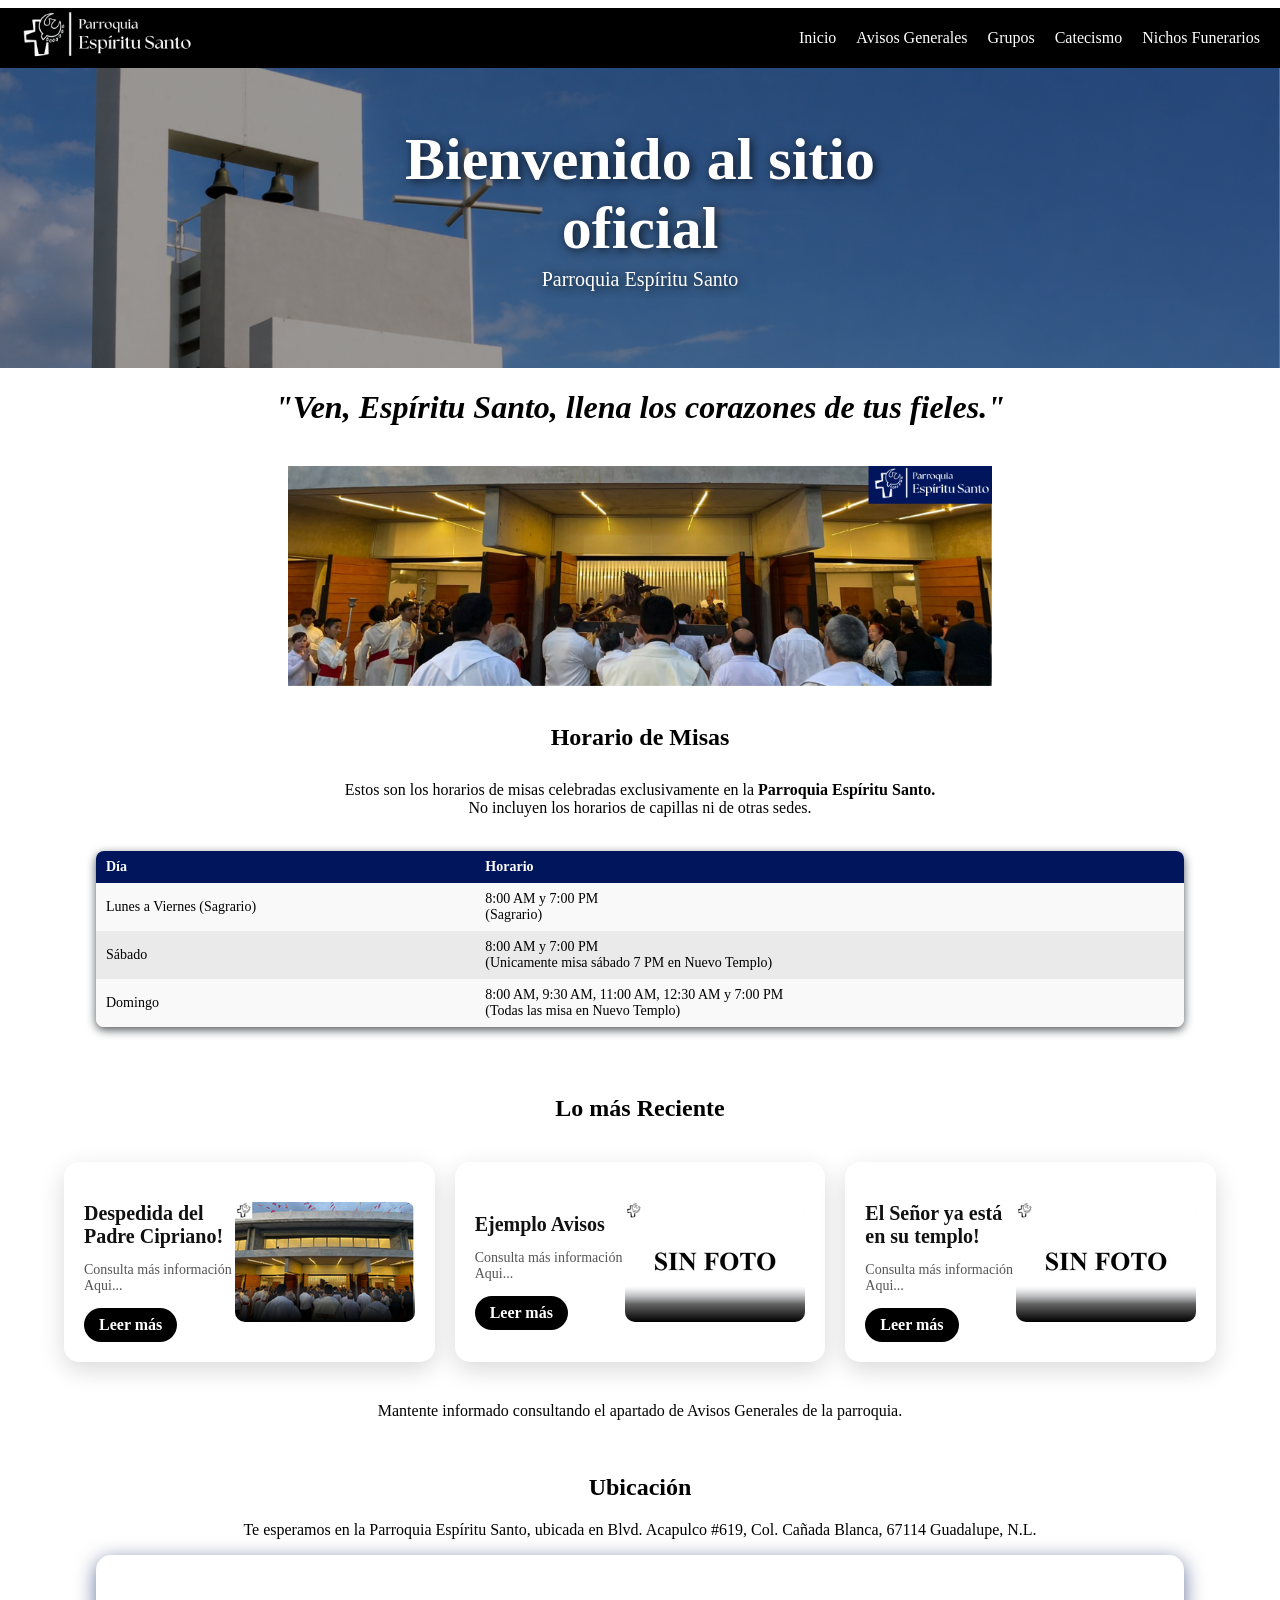
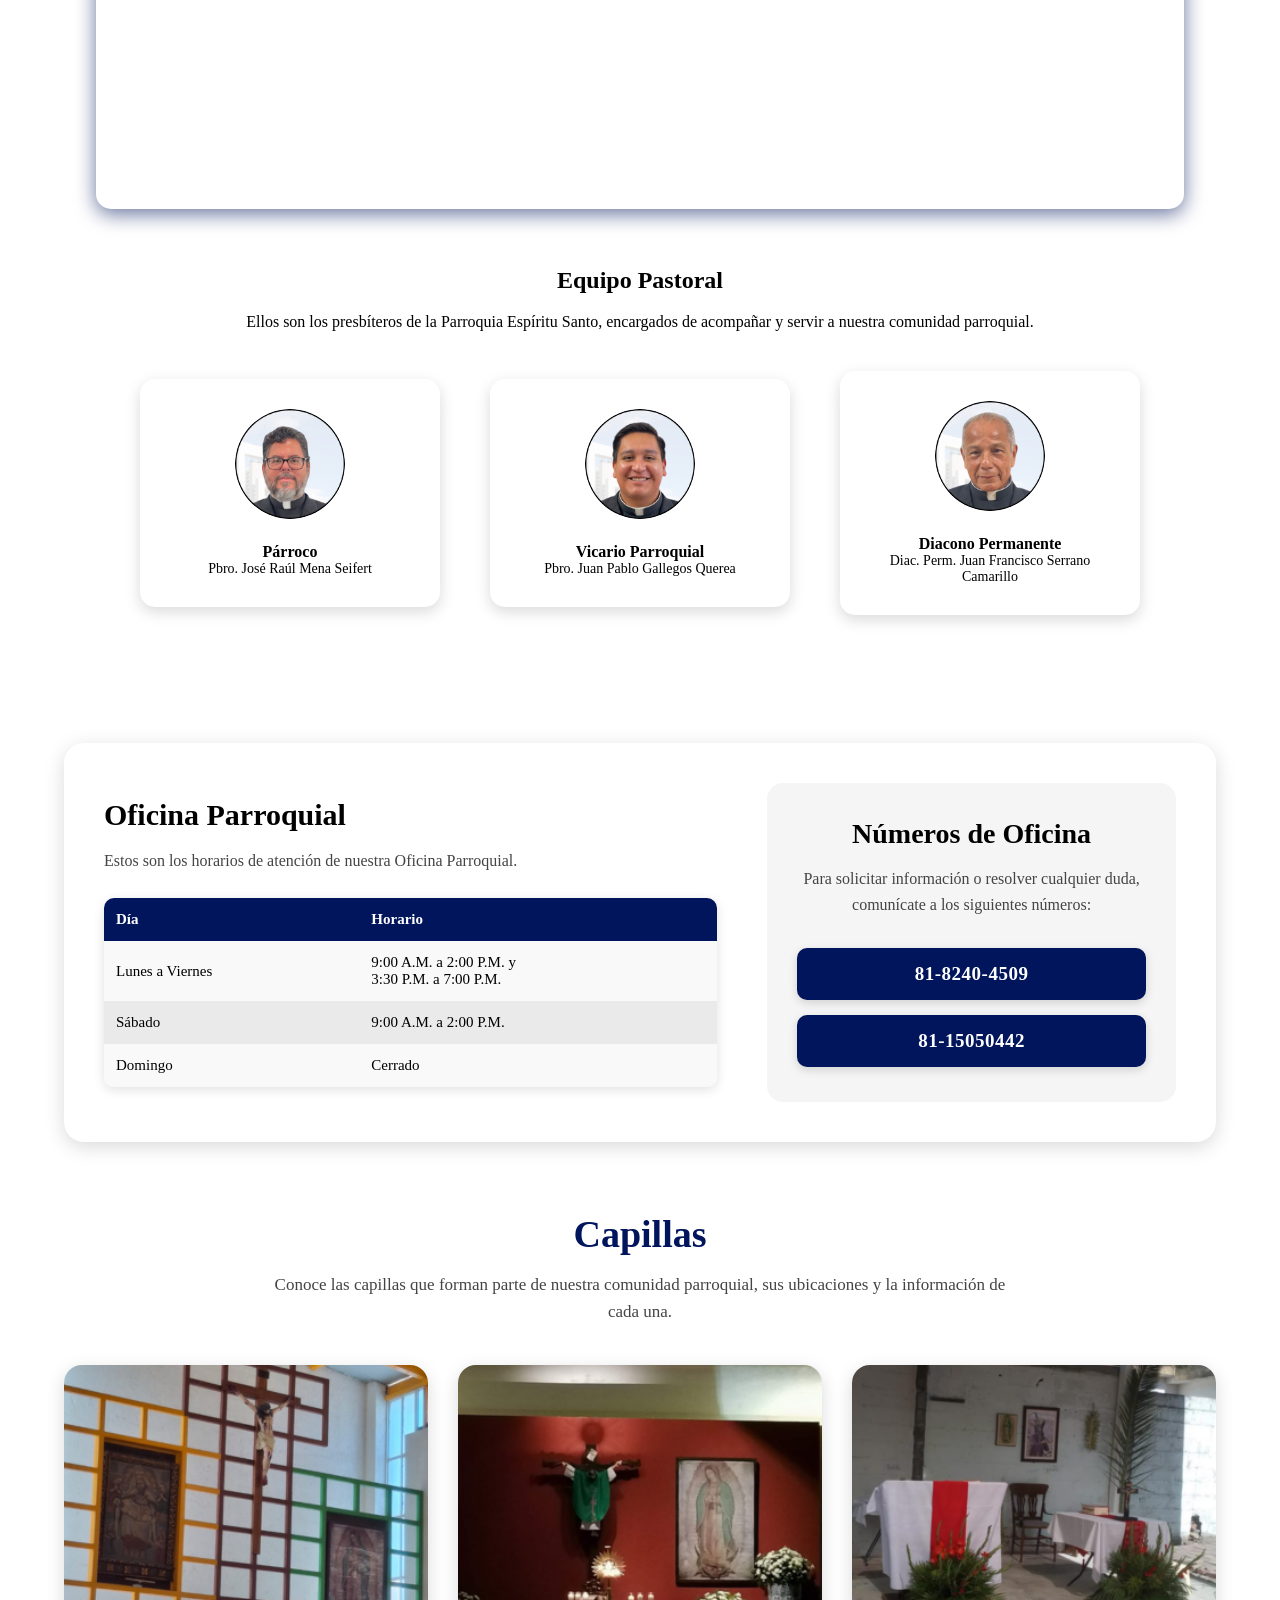
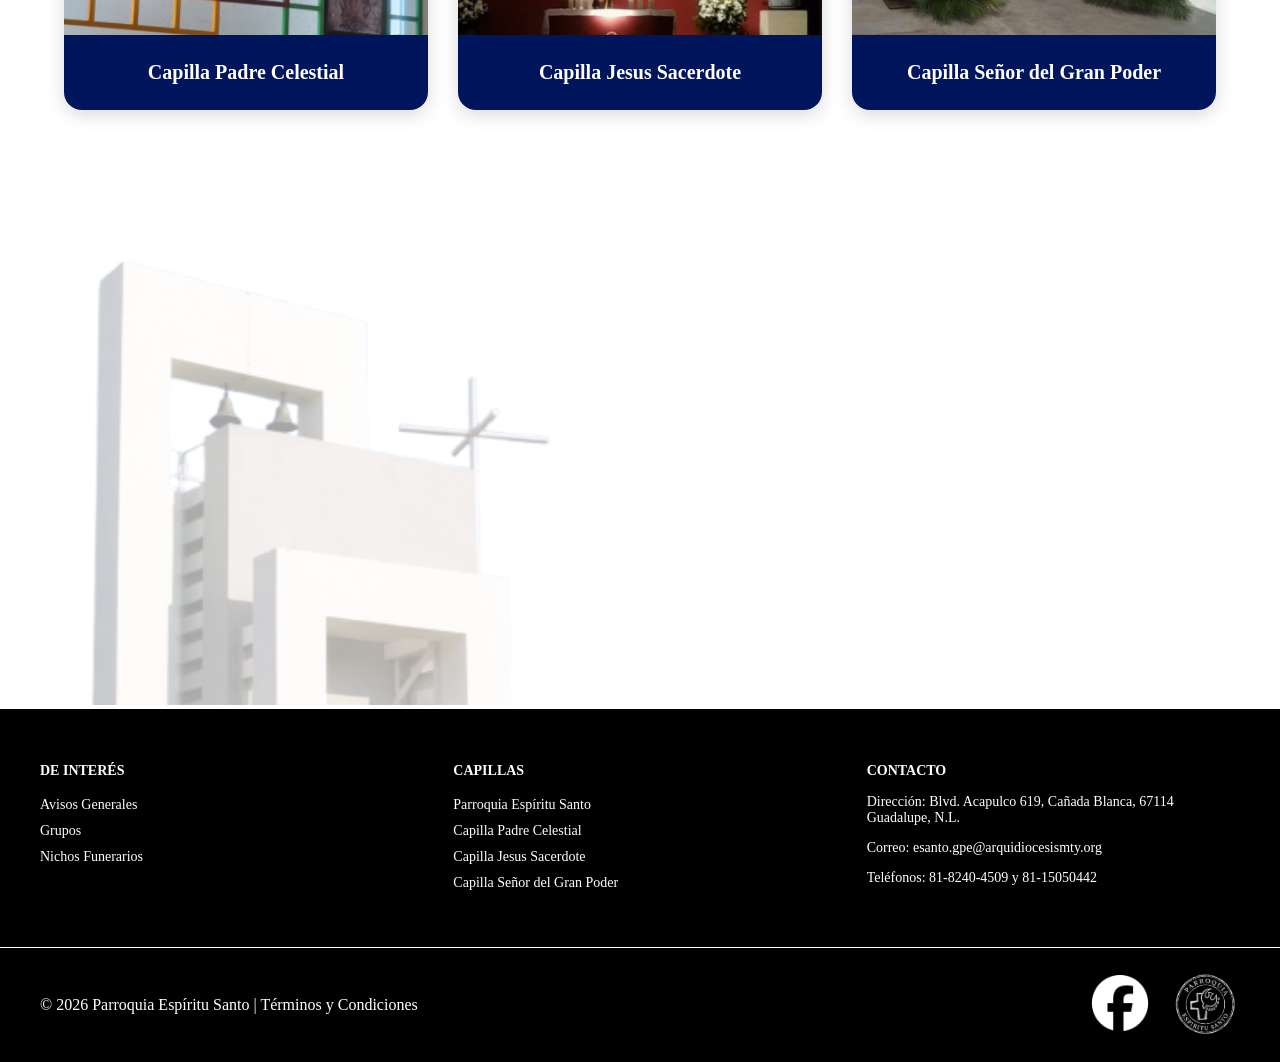
<file: index.html>
<!DOCTYPE html>
<html lang="es">

<head>
    <meta charset="UTF-8">

    <!-- Título de la página -->
    <title>Parroquia Espíritu Santo</title>

    <link rel="icon" href="iconoes.png.png">

    <!-- Conexión con el archivo CSS -->
    <link rel="stylesheet" href="estilo.css">
</head>

<body>

<!-- ================= HEADER ================= -->
<header class="top-bar">

    <!-- Logo que lleva al inicio -->
    <a href="index.html">
        <img src="logo_parroquia.png" class="logo">
    </a>

    <!-- Menú de navegación -->
    <nav class="ciencia">
        <a href="index.html">Inicio</a>
        <a href="Avisos.html">Avisos Generales</a>
        <a href="grupos.html">Grupos</a>
        <a href="catecismo.html">Catecismo</a>
        <a href="nichos.html">Nichos Funerarios</a>
    </nav>
</header>


<!-- ================= IMAGEN PRINCIPAL ================= -->
<div class="hero">
    <img src="parroquia.png" class="imagen-header">

    <div class="hero-texto">
        <h1>Bienvenido al sitio oficial</h1>
        <p>Parroquia Espíritu Santo</p>
    </div>
</div>

<center>
    <h1><em>"Ven, Espíritu Santo, llena los corazones de tus fieles."</em></h1>
</center>

<br>


<!-- ================= CARRUSEL ================= -->
<div class="sabiduria">

    <img src="parroquia1.png" class="slide active">
    <img src="parroquia2.png" class="slide">
    <img src="parroquia3.png" class="slide">
    <img src="parroquia4.png" class="slide">
    <img src="parroquia5.png" class="slide">

</div>

<br>


<!-- ================= HORARIOS ================= -->
<center>
    <h2>Horario de Misas</h2>
</center>

<section class="consejo">

    <center>

        <p>
            Estos son los horarios de misas celebradas exclusivamente en la
            <strong>Parroquia Espíritu Santo.</strong>
            <br>
            No incluyen los horarios de capillas ni de otras sedes.
        </p>

    </center>

    <br>

    <table>

        <thead>

            <tr>
                <th>Día</th>
                <th>Horario</th>
            </tr>

        </thead>

        <tbody>

            <tr>

                <td data-label="Día">
                    Lunes a Viernes (Sagrario)
                </td>

                <td data-label="Horario">
                    8:00 AM y 7:00 PM
                    <br>
                    (Sagrario)
                </td>

            </tr>

            <tr>

                <td data-label="Día">
                    Sábado
                </td>

                <td data-label="Horario">
                    8:00 AM y 7:00 PM
                    <br>
                    (Unicamente misa sábado 7 PM en Nuevo Templo)
                </td>

            </tr>

            <tr>

                <td data-label="Día">
                    Domingo
                </td>

                <td data-label="Horario">
                    8:00 AM, 9:30 AM, 11:00 AM, 12:30 AM y 7:00 PM
                    <br>
                    (Todas las misa en Nuevo Templo)
                </td>

            </tr>

        </tbody>

    </table>

</section>

<br>


<!-- ================= NOTICIAS ================= -->
<center>
    <h2>Lo más Reciente</h2>
</center>

<div id="noticias-random" class="contenedor-noticias"></div>


<!-- ================= INFORMACIÓN ================= -->
<section>

    <center>

        <p>
            Mantente informado consultando el apartado
            de Avisos Generales de la parroquia.
        </p>

    </center>

</section>

<br>


<!-- ================= UBICACIÓN ================= -->
<section>

    <center>
        <h2>Ubicación</h2>
    </center>

</section>

<center>

    <p>
        Te esperamos en la Parroquia Espíritu Santo,
        ubicada en Blvd. Acapulco #619, Col. Cañada Blanca,
        67114 Guadalupe, N.L.
    </p>

    <div class="fortaleza">

        <iframe
            src="https://www.google.com/maps/embed?pb=!4v1776631352120!6m8!1m7!1sPhc4GJoE5rqKb8Ggwjwqhg!2m2!1d25.72038943516482!2d-100.1826242701679!3f32.27973965725875!4f8.011634563637813!5f0.7820865974627469"
            width="600"
            height="450"
            style="border:0;"
            allowfullscreen=""
            loading="lazy"
            referrerpolicy="no-referrer-when-downgrade">
        </iframe>

    </div>

</center>

<br>


<!-- ================= COMUNIDAD ================= -->

<h2 class="titulo-equipo">
    Equipo Pastoral
</h2>

<center>

    <p>
        Ellos son los presbíteros de la Parroquia Espíritu Santo,
        encargados de acompañar y servir a nuestra comunidad parroquial.
    </p>


    <div class="temordedios">

        <div class="card-comunidad">

            <img src="p.raul.png" class="foto-comunidad">

            <div class="vocacion">
                Párroco
            </div>

            <div class="nombre">
                Pbro. José Raúl Mena Seifert
            </div>

        </div>


        <div class="card-comunidad">

            <img src="p.juan pablo.png" class="foto-comunidad">

            <div class="vocacion">
                Vicario Parroquial
            </div>

            <div class="nombre">
                Pbro. Juan Pablo Gallegos Querea
            </div>

        </div>


        <div class="card-comunidad">

            <img src="diac.Juan Francisco.png" class="foto-comunidad">

            <div class="vocacion">
                Diacono Permanente
            </div>

            <div class="nombre">
                Diac. Perm. Juan Francisco Serrano Camarillo
            </div>

        </div>

    </div>

</center>

<br>


<!-- ================= OFICINA PARROQUIAL ================= -->

<section class="oficina-parroquial">

    <div class="oficina-contenido">


        <!-- ================= HORARIOS ================= -->

        <div class="oficina-horarios">

            <h2>Oficina Parroquial</h2>

            <p>
                Estos son los horarios de atención de nuestra Oficina Parroquial.
            </p>


            <section class="consejo">

                <table>

                    <thead>

                        <tr>
                            <th>Día</th>
                            <th>Horario</th>
                        </tr>

                    </thead>


                    <tbody>

                        <tr>

                            <td data-label="Día">
                                Lunes a Viernes
                            </td>

                            <td data-label="Horario">
                                9:00 A.M. a 2:00 P.M. y
                                <br>
                                3:30 P.M. a 7:00 P.M.
                            </td>

                        </tr>


                        <tr>

                            <td data-label="Día">
                                Sábado
                            </td>

                            <td data-label="Horario">
                                9:00 A.M. a 2:00 P.M.
                            </td>

                        </tr>


                        <tr>

                            <td data-label="Día">
                                Domingo
                            </td>

                            <td data-label="Horario">
                                Cerrado
                            </td>

                        </tr>

                    </tbody>

                </table>

            </section>

        </div>



        <!-- ================= NÚMEROS ================= -->

        <div class="oficina-numeros">

            <h2>Números de Oficina</h2>

            <p>
                Para solicitar información o resolver cualquier duda,
                comunícate a los siguientes números:
            </p>


            <div class="telefonos">

                <div class="telefono">
                    81-8240-4509
                </div>

                <div class="telefono">
                    81-15050442
                </div>

            </div>

        </div>


    </div>

</section>
<!-- ================= CAPILLAS ================= -->

<section class="capillas">

    <div class="capillas-titulo">

        <h2>Capillas</h2>

        <p>
            Conoce las capillas que forman parte de nuestra comunidad parroquial,
            sus ubicaciones y la información de cada una.
        </p>

    </div>


    <div class="capillas-contenedor">


        <!-- CAPILLA PADRE CELESTIAL -->

        <a href="capillapc.html" class="capilla-card">

            <div class="capilla-imagen">

                <img src="capillapadre.png">

            </div>

            <div class="capilla-nombre">

                <p>Capilla Padre Celestial</p>

            </div>

        </a>


        <!-- CAPILLA JESÚS SACERDOTE -->

        <a href="capillajs.html" class="capilla-card">

            <div class="capilla-imagen">

                <img src="capillajesus.png">

            </div>

            <div class="capilla-nombre">

                <p>Capilla Jesus Sacerdote</p>

            </div>

        </a>


        <!-- CAPILLA SEÑOR DEL GRAN PODER -->

        <a href="capillagp.html" class="capilla-card">

            <div class="capilla-imagen">

                <img src="capillagran.png">

            </div>

            <div class="capilla-nombre">

                <p>Capilla Señor del Gran Poder</p>

            </div>

        </a>


    </div>

</section>

<!-- ================= DECORACIÓN ================= -->

<div class="sanjoselito">

    <img src="torrees.png">

</div>


<!-- ================= FOOTER ================= -->

<footer class="footer">

    <div class="footer-top">


        <!-- DE INTERÉS -->

        <div class="footer-col">

            <h3>DE INTERÉS</h3>

            <ul>

                <li>
                    <a href="Avisos.html">
                        Avisos Generales
                    </a>
                </li>

                <li>
                    <a href="grupos.html">
                        Grupos
                    </a>
                </li>

                <li>
                    <a href="Nichos.html">
                        Nichos Funerarios
                    </a>
                </li>

            </ul>

        </div>


        <!-- CAPILLAS -->

        <div class="footer-col">

            <h3>CAPILLAS</h3>

            <ul>

                <li>
                    <a href="index.html">
                        Parroquia Espíritu Santo
                    </a>
                </li>

                <li>
                    <a href="capillapc.html">
                        Capilla Padre Celestial
                    </a>
                </li>

                <li>
                    <a href="capillajs.html">
                        Capilla Jesus Sacerdote
                    </a>
                </li>

                <li>
                    <a href="capillagp.html">
                        Capilla Señor del Gran Poder
                    </a>
                </li>

            </ul>

        </div>


        <!-- CONTACTO -->

        <div class="footer-col">

            <h3>CONTACTO</h3>

            <p>
                Dirección: Blvd. Acapulco 619,
                Cañada Blanca,
                67114 Guadalupe, N.L.
            </p>

            <p>
                Correo:
                esanto.gpe@arquidiocesismty.org
            </p>

            <p>
                Teléfonos:
                81-8240-4509 y 81-15050442
            </p>

        </div>

    </div>


    <!-- PARTE DE ABAJO -->

    <div class="footer-bottom">

        <p>

            © 2026 Parroquia Espíritu Santo |

            <a href="terminos.html">
                Términos y Condiciones
            </a>

        </p>


        <div class="lado-derecho">


            <!-- FACEBOOK -->

            <a
                href="https://www.facebook.com/nuevotemploespiritusanto"
                target="_blank"
                class="facebook-link">

                <img
                    src="facebook.png"
                    class="facebook-icon"
                    alt="Facebook">

            </a>


            <!-- SELLO -->

            <img
                src="selloes.png"
                class="sello"
                alt="Sello parroquia">

        </div>

    </div>

</footer>


<!-- ================= SCRIPT CARRUSEL ================= -->

<script>

let index = 0;

const slides = document.querySelectorAll(".slide");


function cambiarImagen() {

    slides.forEach(img => {
        img.classList.remove("active");
    });


    slides[index].classList.add("active");


    index++;


    if (index >= slides.length) {
        index = 0;
    }

}


setInterval(cambiarImagen, 3000);

</script>


<!-- ================= SCRIPT NOTICIAS ================= -->

<script>

const noticias = [

    {
        titulo: "Dos nuevos diaconos permanentes!",
        texto: "Damos gracias a Dios por el ministerio recibido...",
        link: "noticia1.html",
        imagen: "SINFOTO.png",
        formato: "acostada"
    },


    {
        titulo: "El Señor ya está en su templo!",
        texto: "Consulta más información Aqui...",
        link: "noticia2.html",
        imagen: "SINFOTO.png",
        formato: "acostada"
    },


    {
        titulo: "Bienvenido padre Juan Pablo",
        texto: "Consulta más información Aqui...",
        link: "noticia3.html",
        imagen: "noticia4.png",
        formato: "acostada"
    },


    {
        titulo: "Despedida del Padre Cipriano!",
        texto: "Consulta más información Aqui...",
        link: "noticia4.html",
        imagen: "noticia3.png",
        formato: "acostada"
    },


    {
        titulo: "Ejemplo Avisos",
        texto: "Consulta más información Aqui...",
        link: "noticia5.html",
        imagen: "noticia1.png",
        formato: "acostada"
    },


    {
        titulo: "Ejemplo Avisos",
        texto: "Consulta más información Aqui...",
        link: "noticia6.html",
        imagen: "SINFOTO.png",
        formato: "acostada"
    }

];


noticias.sort(() => Math.random() - 0.6);


const seleccionadas = noticias.slice(0, 3);


const contenedor = document.getElementById("noticias-random");


seleccionadas.forEach(noticia => {


    const claseImagen =
        noticia.formato === "parada"
            ? "imagen-parada"
            : "imagen-acostada";


    contenedor.innerHTML += `

        <div class="noticia">

            <div class="texto">

                <h3>
                    ${noticia.titulo}
                </h3>

                <p>
                    ${noticia.texto}
                </p>

                <a href="${noticia.link}">
                    Leer más
                </a>

            </div>


            <img
                src="${noticia.imagen}"
                class="img-noticia ${claseImagen}"
                alt="${noticia.titulo}">

        </div>

    `;

});

</script>


<!-- ================= SCRIPT HEADER ================= -->

<script>

window.addEventListener("scroll", function() {

    const header =
        document.querySelector(".top-bar");


    if (window.scrollY > 50) {

        header.classList.add("scrolled");

    } else {

        header.classList.remove("scrolled");

    }

});

</script>


</body>

</html>
</file>
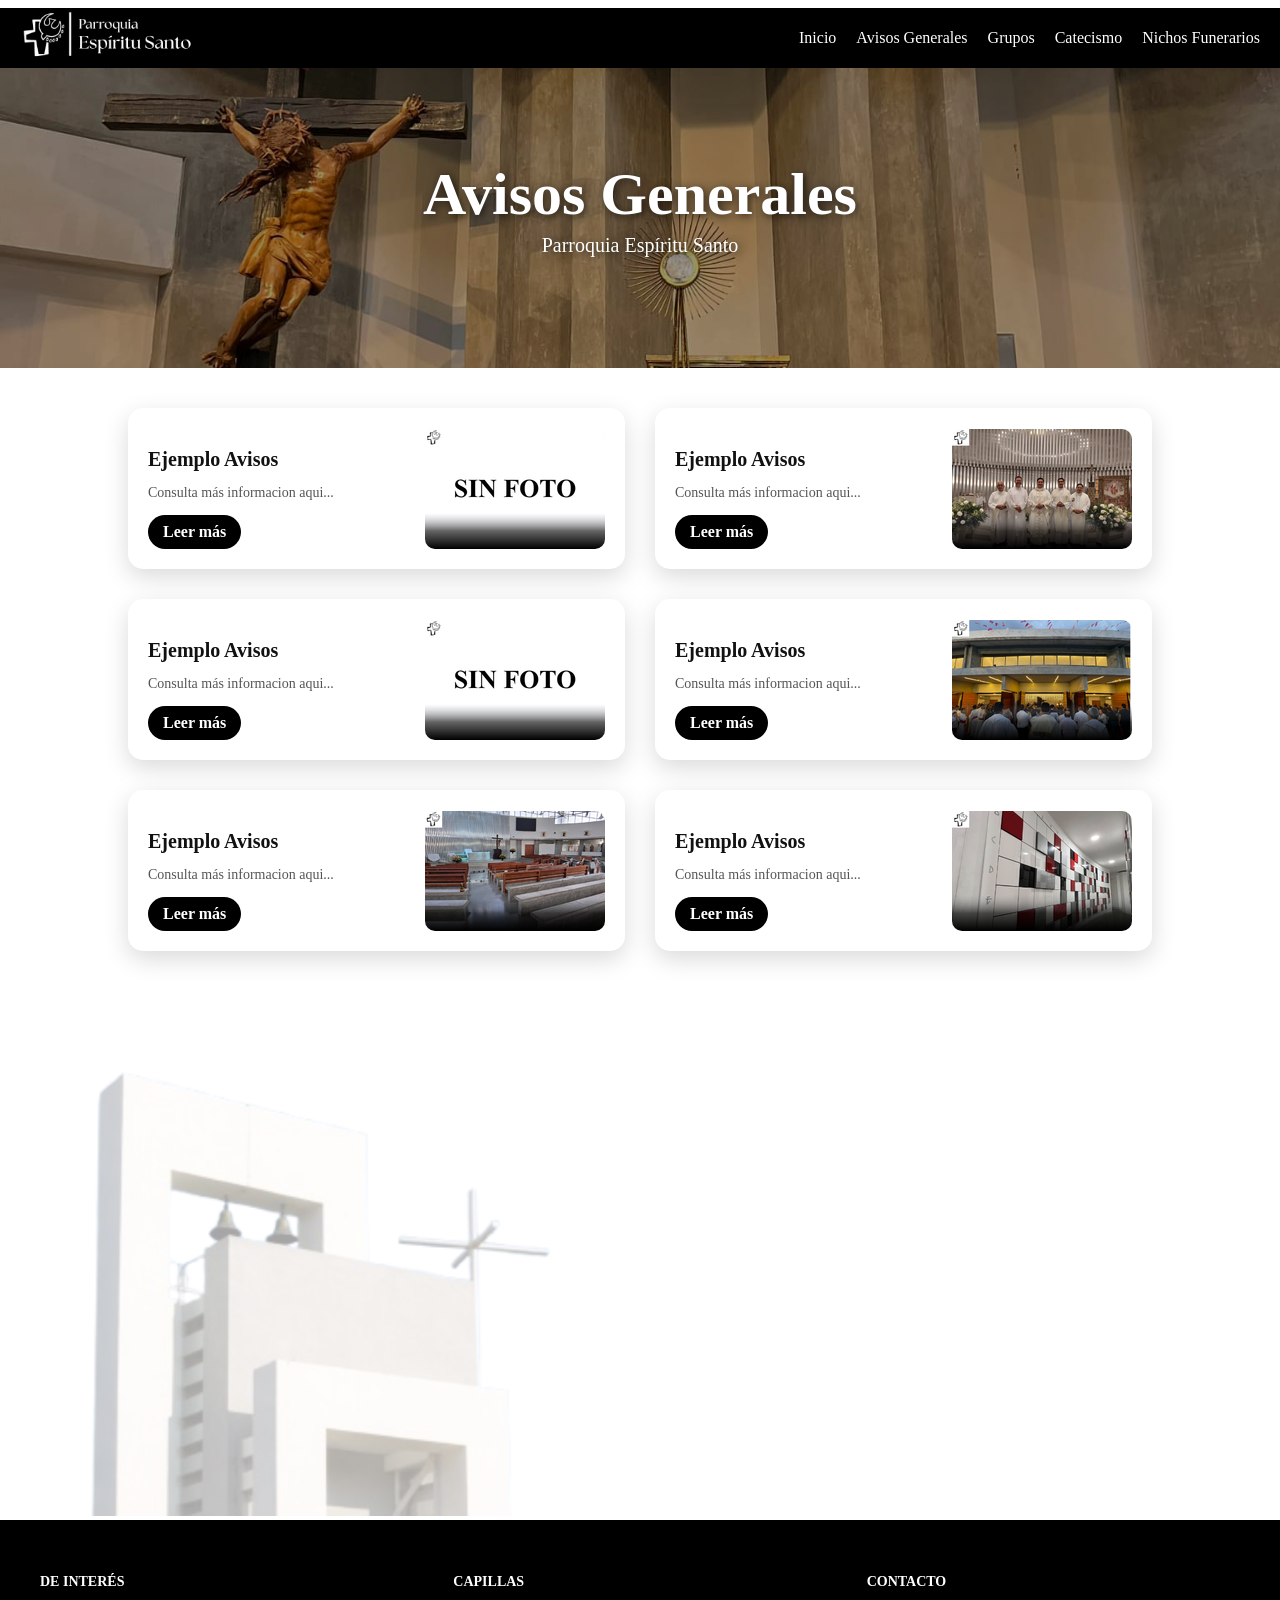
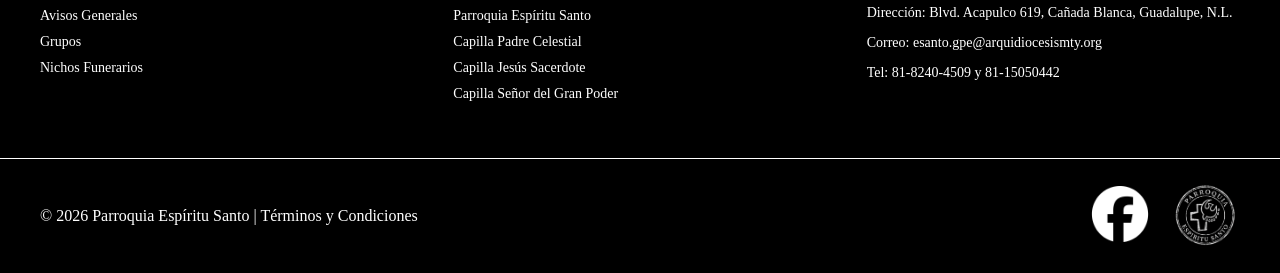
<file: Avisos.html>
<!DOCTYPE html>
<html lang="es">

<head>
    <meta charset="UTF-8">

    <!-- Responsive -->
    <meta name="viewport" content="width=device-width, initial-scale=1.0">

    <!-- Título -->
    <title>Avisos Espíritu Santo</title>

    <!-- Icono -->
    <link rel="icon" href="iconoes.png.png">

    <!-- CSS -->
    <link rel="stylesheet" href="estilo.css">
</head>

<body>

<!-- ================= HEADER ================= -->
<header class="top-bar">

    <!-- Logo -->
    <a href="index.html">
        <img src="logo_parroquia.png" class="logo" alt="Logo">
    </a>

    <!-- Navegación -->
    <nav class="ciencia">
        <a href="index.html">Inicio</a>
        <a href="Avisos.html">Avisos Generales</a>
        <a href="grupos.html">Grupos</a>
        <a href="catecismo.html">Catecismo</a>
        <a href="nichos.html">Nichos Funerarios</a>
    </nav>

</header>


<!-- ================= HERO ================= -->
<div class="hero">

    <img src="parroquia6.jpg"
         class="imagen-header"
         alt="Parroquia">

    <div class="hero-texto">
        <h1>Avisos Generales</h1>
        <p>Parroquia Espíritu Santo</p>
    </div>

</div>


<!-- ================= CONTENIDO ================= -->
<div class="contenedor-principal">

    <!-- ================= NOTICIAS ================= -->
    <div class="contenedor-noticias">


        <!-- NOTICIA 1 -->
        <div class="noticia">

            <div class="texto">
                <h3>Ejemplo Avisos</h3>
                <p>Consulta más informacion aqui...</p>

                <a href="noticia1.html">Leer más</a>
            </div>

            <img src="SINFOTO.png"
                 class="img-noticia"
                 alt="Noticia">

        </div>


        <!-- NOTICIA 2 -->
        <div class="noticia">

            <div class="texto">
                <h3>Ejemplo Avisos</h3>
                <p>Consulta más informacion aqui...</p>

                <a href="noticia2.html">Leer más</a>
            </div>

            <img src="noticia4.png"
                 class="img-noticia"
                 alt="Noticia">

        </div>


        <!-- NOTICIA 3 -->
        <div class="noticia">

            <div class="texto">
                <h3>Ejemplo Avisos</h3>
                <p>Consulta más informacion aqui...</p>

                <a href="noticia3.html">Leer más</a>
            </div>

            <img src="SINFOTO.png"
                 class="img-noticia"
                 alt="Noticia">

        </div>


        <!-- NOTICIA 4 -->
        <div class="noticia">

            <div class="texto">
                <h3>Ejemplo Avisos</h3>
                <p>Consulta más informacion aqui...</p>

                <a href="noticia4.html">Leer más</a>
            </div>

            <img src="noticia3.png"
                 class="img-noticia"
                 alt="Noticia">

        </div>


        <!-- NOTICIA 5 -->
        <div class="noticia">

            <div class="texto">
                <h3>Ejemplo Avisos</h3>
                <p>Consulta más informacion aqui...</p>

                <a href="noticia5.html">Leer más</a>
            </div>

            <img src="noticia1.png"
                 class="img-noticia"
                 alt="Noticia">

        </div>


        <!-- NOTICIA 6 -->
        <div class="noticia">

            <div class="texto">
                <h3>Ejemplo Avisos</h3>
                <p>Consulta más informacion aqui...</p>

                <a href="noticia6.html">Leer más</a>
            </div>

            <img src="noticia2.png"
                 class="img-noticia"
                 alt="Noticia">

        </div>

    </div>

</div>

<!-- decoración -->
<div class="sanjoselito">
    <img src="torrees.png">
</div>


<!-- ================= FOOTER ================= -->
<footer class="footer">

    <!-- SUPERIOR -->
    <div class="footer-top">

        <!-- INTERÉS -->
        <div class="footer-col">

            <h3>DE INTERÉS</h3>

            <ul>
                <li><a href="Avisos.html">Avisos Generales</a></li>
                <li><a href="grupos.html">Grupos</a></li>
                <li><a href="nichos.html">Nichos Funerarios</a></li>
            </ul>

        </div>


        <!-- CAPILLAS -->
        <div class="footer-col">

            <h3>CAPILLAS</h3>

            <ul>
                <li><a href="index.html">Parroquia Espíritu Santo</a></li>
                <li><a href="capillapc.html">Capilla Padre Celestial</a></li>
                <li><a href="capillajs.html">Capilla Jesús Sacerdote</a></li>
                <li><a href="capillagp.html">Capilla Señor del Gran Poder</a></li>
            </ul>

        </div>


        <!-- CONTACTO -->
        <div class="footer-col">

            <h3>CONTACTO</h3>

            <p>
                Dirección: Blvd. Acapulco 619,
                Cañada Blanca, Guadalupe, N.L.
            </p>

            <p>Correo: esanto.gpe@arquidiocesismty.org</p>

            <p>
                Tel: 81-8240-4509 y 81-15050442
            </p>

        </div>

    </div>


    <!-- INFERIOR -->
    <div class="footer-bottom">

        <p>
            © 2026 Parroquia Espíritu Santo |
            <a href="terminos.html">
                Términos y Condiciones
            </a>
        </p>


        <!-- REDES -->
        <div class="lado-derecho">

            <!-- FACEBOOK -->
            <a href="https://www.facebook.com/nuevotemploespiritusanto"
               target="_blank">

                <img src="facebook.png"
                     class="facebook-icon"
                     alt="Facebook">

            </a>


            <!-- SELLO -->
            <img src="selloes.png"
                 class="sello"
                 alt="Sello parroquia">

        </div>

    </div>

</footer>

</body>
</html>
</file>
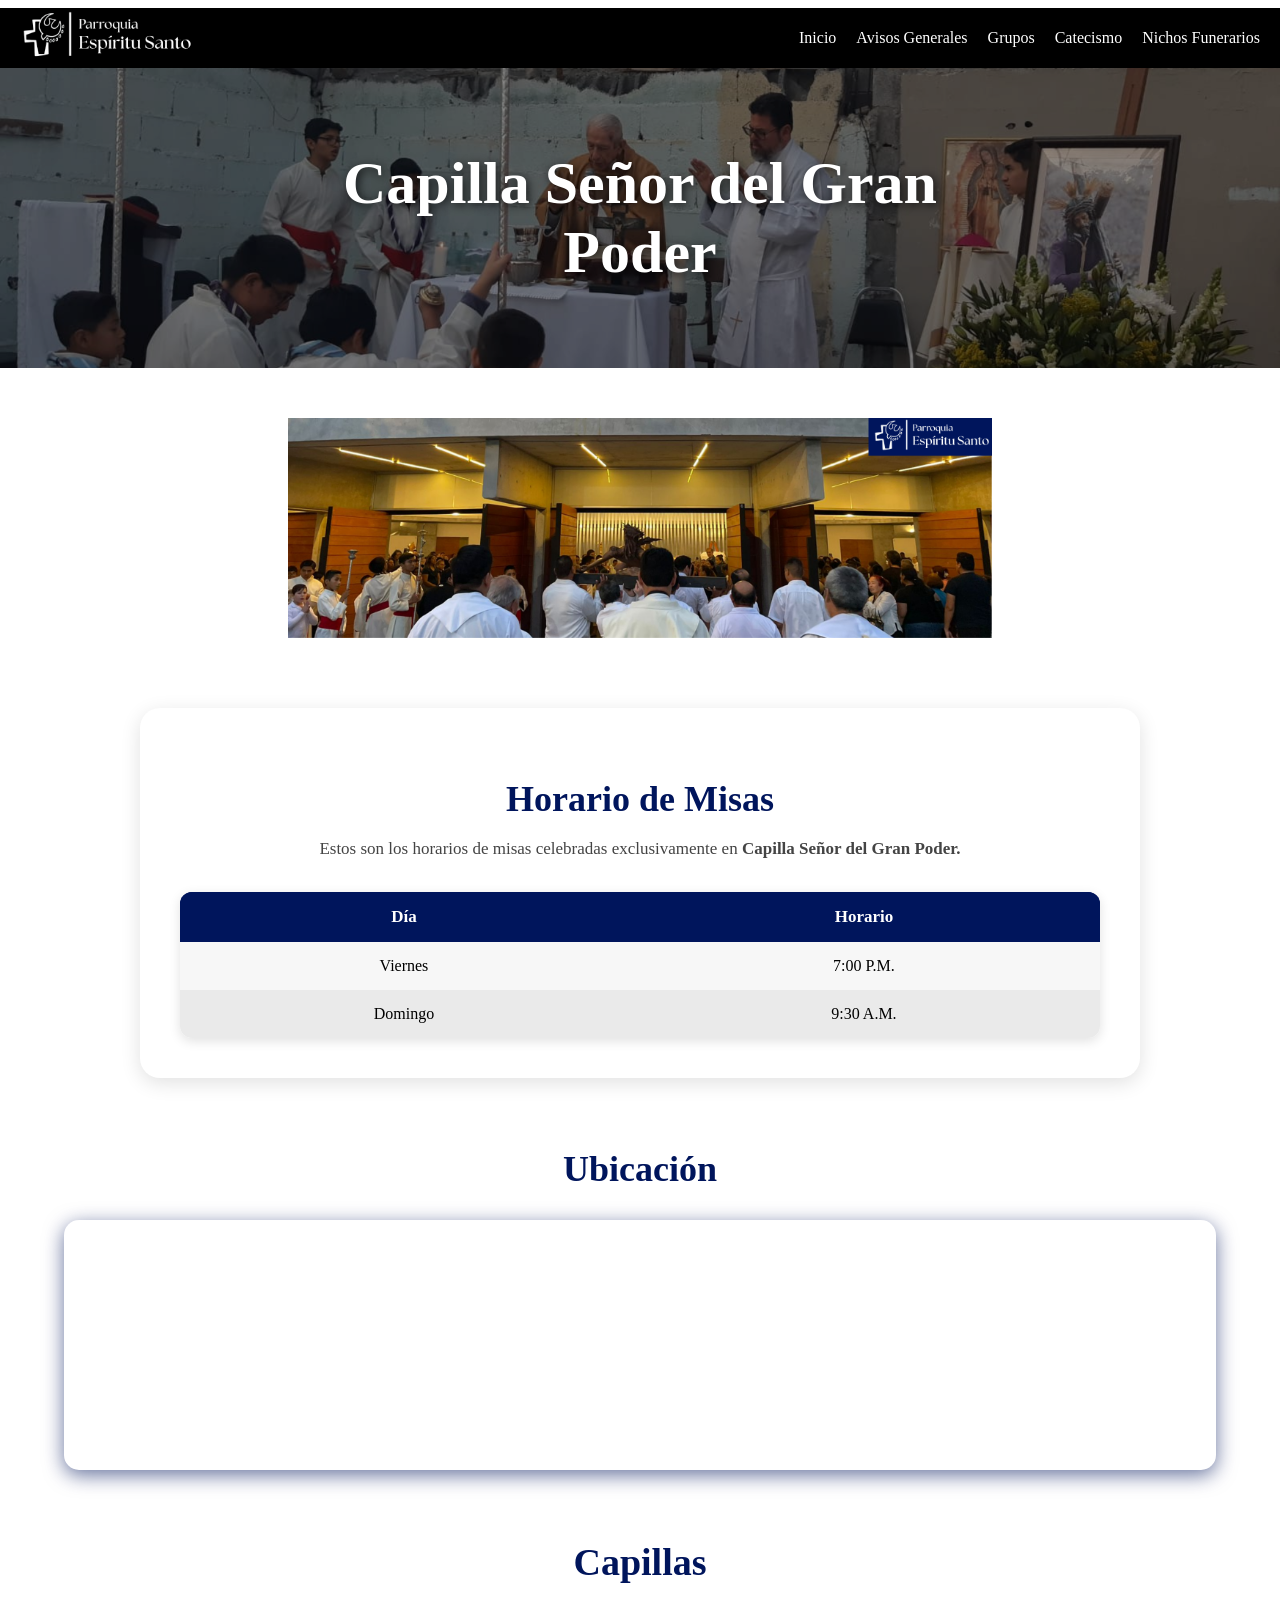
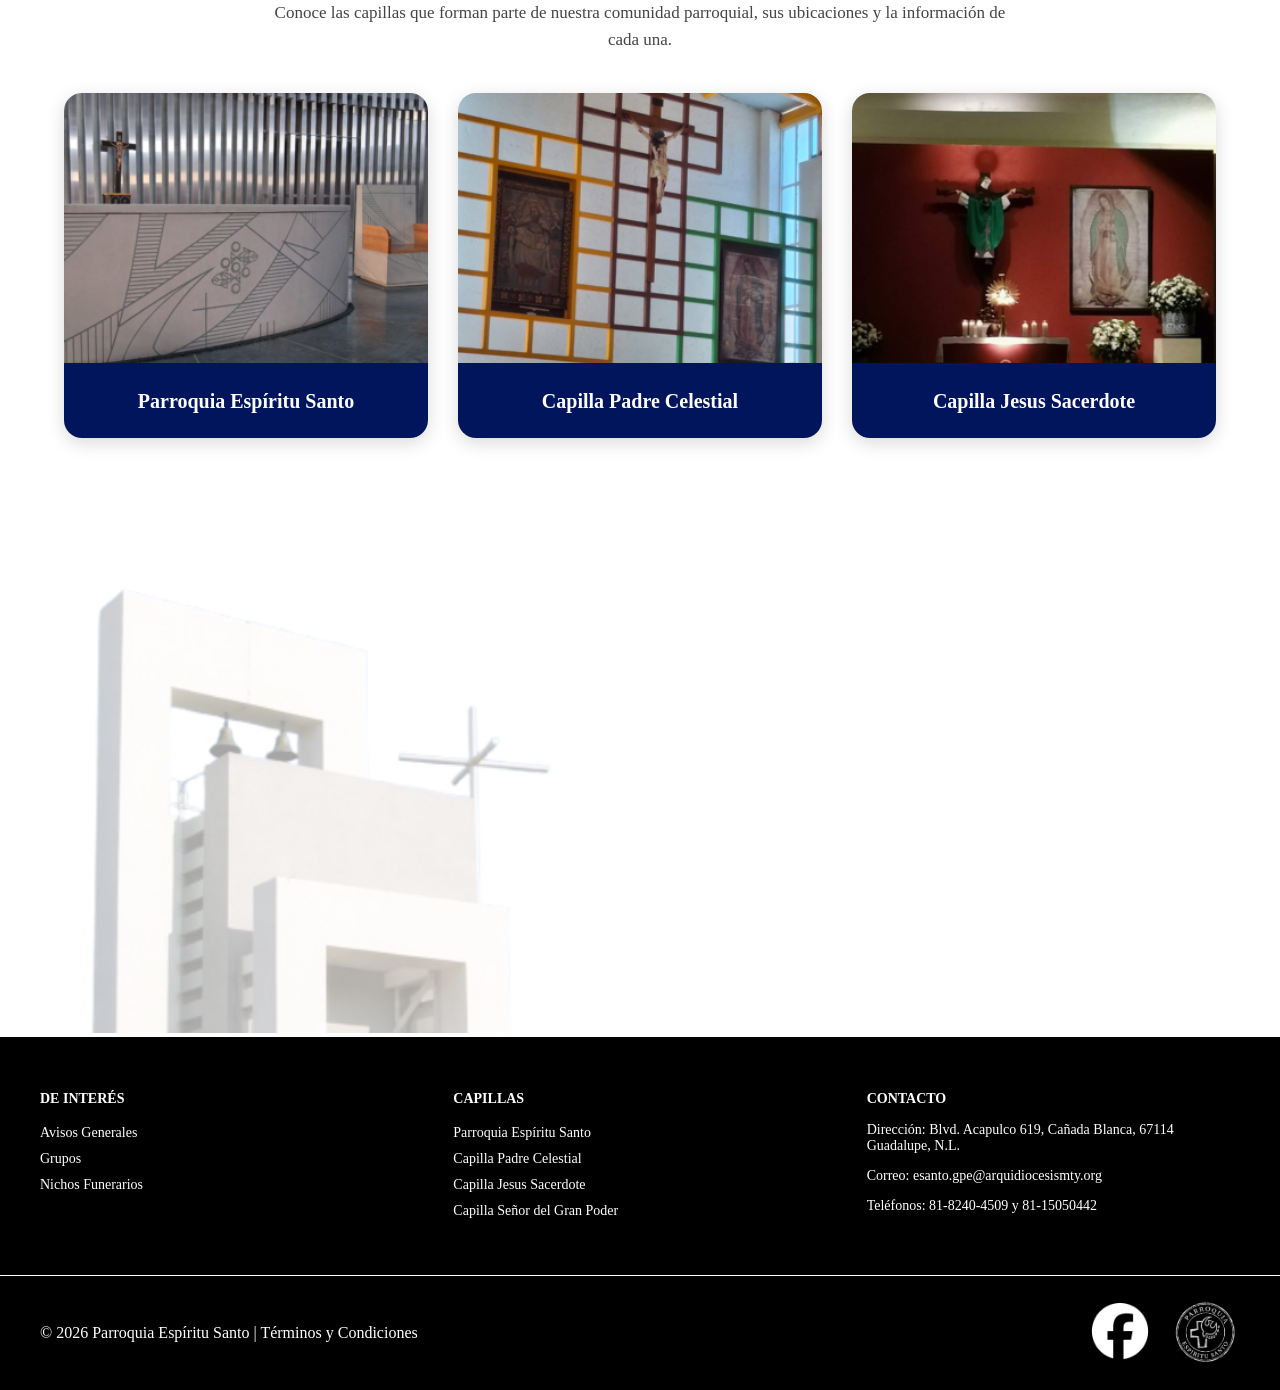
<file: capillagp.html>
<!DOCTYPE html>
<html lang="es">

<head>
    <meta charset="UTF-8">

    <!-- Hace que se vea bien en celular -->
    <meta name="viewport" content="width=device-width, initial-scale=1.0">

    <!-- Título de la página -->
    <title>Capilla Señor del Gran Poder</title>

    <link rel="icon" href="iconoes.png.png">

    <!-- Conexión con el archivo CSS -->
    <link rel="stylesheet" href="estilo.css">
</head>


<body>

<!-- ================= HEADER ================= -->

<header class="top-bar">

    <!-- Logo que lleva al inicio -->
    <a href="index.html">
        <img src="logo_parroquia.png" class="logo">
    </a>

    <!-- Menú de navegación -->
    <nav class="ciencia">

        <a href="index.html">Inicio</a>
        <a href="Avisos.html">Avisos Generales</a>
        <a href="grupos.html">Grupos</a>
        <a href="catecismo.html">Catecismo</a>
        <a href="nichos.html">Nichos Funerarios</a>

    </nav>

</header>


<!-- ================= IMAGEN PRINCIPAL ================= -->

<div class="hero">

    <img src="capilla_gp.png" class="imagen-header">

    <div class="hero-texto">
        <h1>Capilla Señor del Gran Poder</h1>
    </div>

</div>


<!-- ================= GALERÍA ================= -->

<section class="capilla-galeria">

    <div class="sabiduria">

        <img src="parroquia1.png" class="slide active">
        <img src="parroquia2.png" class="slide">
        <img src="parroquia3.png" class="slide">
        <img src="parroquia4.png" class="slide">
        <img src="parroquia5.png" class="slide">

    </div>

</section>


<!-- ================= HORARIO DE MISAS ================= -->

<section class="capilla-horarios">

    <div class="capilla-seccion-titulo">

        <h2>Horario de Misas</h2>

        <p>
            Estos son los horarios de misas celebradas exclusivamente en
            <strong>Capilla Señor del Gran Poder.</strong>
        </p>

    </div>


    <div class="consejo">

        <table>

            <thead>

                <tr>
                    <th>Día</th>
                    <th>Horario</th>
                </tr>

            </thead>


            <tbody>

                <tr>
                    <td data-label="Día">Viernes</td>
                    <td data-label="Horario">7:00 P.M.</td>
                </tr>


                <tr>
                    <td data-label="Día">Domingo</td>
                    <td data-label="Horario">9:30 A.M.</td>
                </tr>

            </tbody>

        </table>

    </div>

</section>


<!-- ================= UBICACIÓN ================= -->

<section class="capilla-ubicacion">

    <div class="capilla-seccion-titulo">

        <h2>Ubicación</h2>

    </div>


    <div class="fortaleza">

        <iframe
            src="https://www.google.com/maps/embed?pb=!1m18!1m12!1m3!1d602.9801573186281!2d-100.18916889981352!3d25.725326936081128!2m3!1f0!2f0!3f0!3m2!1i1024!2i768!4f13.1!3m3!1m2!1s0x8662eb98fa874dfb%3A0x585db07a5b9e337e!2sCapilla%20Se%C3%B1or%20del%20Gran%20Poder!5e1!3m2!1ses-419!2smx!4v1778462229436!5m2!1ses-419!2smx"
            width="100%"
            height="450"
            style="border:0;"
            allowfullscreen=""
            loading="lazy"
            referrerpolicy="no-referrer-when-downgrade">
        </iframe>

    </div>

</section>


<!-- ================= CAPILLAS ================= -->

<section class="capillas">

    <div class="capillas-titulo">

        <h2>Capillas</h2>

        <p>
            Conoce las capillas que forman parte de nuestra comunidad parroquial,
            sus ubicaciones y la información de cada una.
        </p>

    </div>


    <div class="capillas-contenedor">


        <!-- PARROQUIA ESPÍRITU SANTO -->

        <a href="index.html" class="capilla-card">

            <div class="capilla-imagen">

                <img src="parroquiaes.png">

            </div>

            <div class="capilla-nombre">

                <p>Parroquia Espíritu Santo</p>

            </div>

        </a>


        <!-- CAPILLA PADRE CELESTIAL -->

        <a href="capillapc.html" class="capilla-card">

            <div class="capilla-imagen">

                <img src="capillapadre.png">

            </div>

            <div class="capilla-nombre">

                <p>Capilla Padre Celestial</p>

            </div>

        </a>


        <!-- CAPILLA JESÚS SACERDOTE -->

        <a href="capillajs.html" class="capilla-card">

            <div class="capilla-imagen">

                <img src="capillajesus.png">

            </div>

            <div class="capilla-nombre">

                <p>Capilla Jesus Sacerdote</p>

            </div>

        </a>


    </div>

</section>


<!-- ================= DECORACIÓN ================= -->

<div class="sanjoselito">

    <img src="torrees.png">

</div>


<!-- ================= FOOTER ================= -->

<footer class="footer">

    <div class="footer-top">


        <!-- DE INTERÉS -->

        <div class="footer-col">

            <h3>DE INTERÉS</h3>

            <ul>

                <li>
                    <a href="Avisos.html">Avisos Generales</a>
                </li>

                <li>
                    <a href="grupos.html">Grupos</a>
                </li>

                <li>
                    <a href="nichos.html">Nichos Funerarios</a>
                </li>

            </ul>

        </div>


        <!-- CAPILLAS -->

        <div class="footer-col">

            <h3>CAPILLAS</h3>

            <ul>

                <li>
                    <a href="index.html">Parroquia Espíritu Santo</a>
                </li>

                <li>
                    <a href="capillapc.html">Capilla Padre Celestial</a>
                </li>

                <li>
                    <a href="capillajs.html">Capilla Jesus Sacerdote</a>
                </li>

                <li>
                    <a href="capillagp.html">Capilla Señor del Gran Poder</a>
                </li>

            </ul>

        </div>


        <!-- CONTACTO -->

        <div class="footer-col">

            <h3>CONTACTO</h3>

            <p>
                Dirección: Blvd. Acapulco 619, Cañada Blanca,
                67114 Guadalupe, N.L.
            </p>

            <p>
                Correo: esanto.gpe@arquidiocesismty.org
            </p>

            <p>
                Teléfonos: 81-8240-4509 y 81-15050442
            </p>

        </div>

    </div>


    <!-- PARTE DE ABAJO -->

    <div class="footer-bottom">

        <p>
            © 2026 Parroquia Espíritu Santo |
            <a href="terminos.html">Términos y Condiciones</a>
        </p>


        <div class="lado-derecho">

            <!-- FACEBOOK -->

            <a
                href="https://www.facebook.com/nuevotemploespiritusanto"
                target="_blank"
                class="facebook-link">

                <img
                    src="facebook.png"
                    class="facebook-icon"
                    alt="Facebook">

            </a>


            <!-- SELLO -->

            <img
                src="selloes.png"
                class="sello"
                alt="Sello parroquia">

        </div>

    </div>

</footer>


<!-- ================= SCRIPT CARRUSEL ================= -->

<script>

let index = 0;

const slides = document.querySelectorAll(".slide");


function cambiarImagen() {

    slides.forEach(img => img.classList.remove("active"));

    slides[index].classList.add("active");

    index++;

    if (index >= slides.length) {
        index = 0;
    }

}


setInterval(cambiarImagen, 3000);

</script>


</body>

</html>
</file>
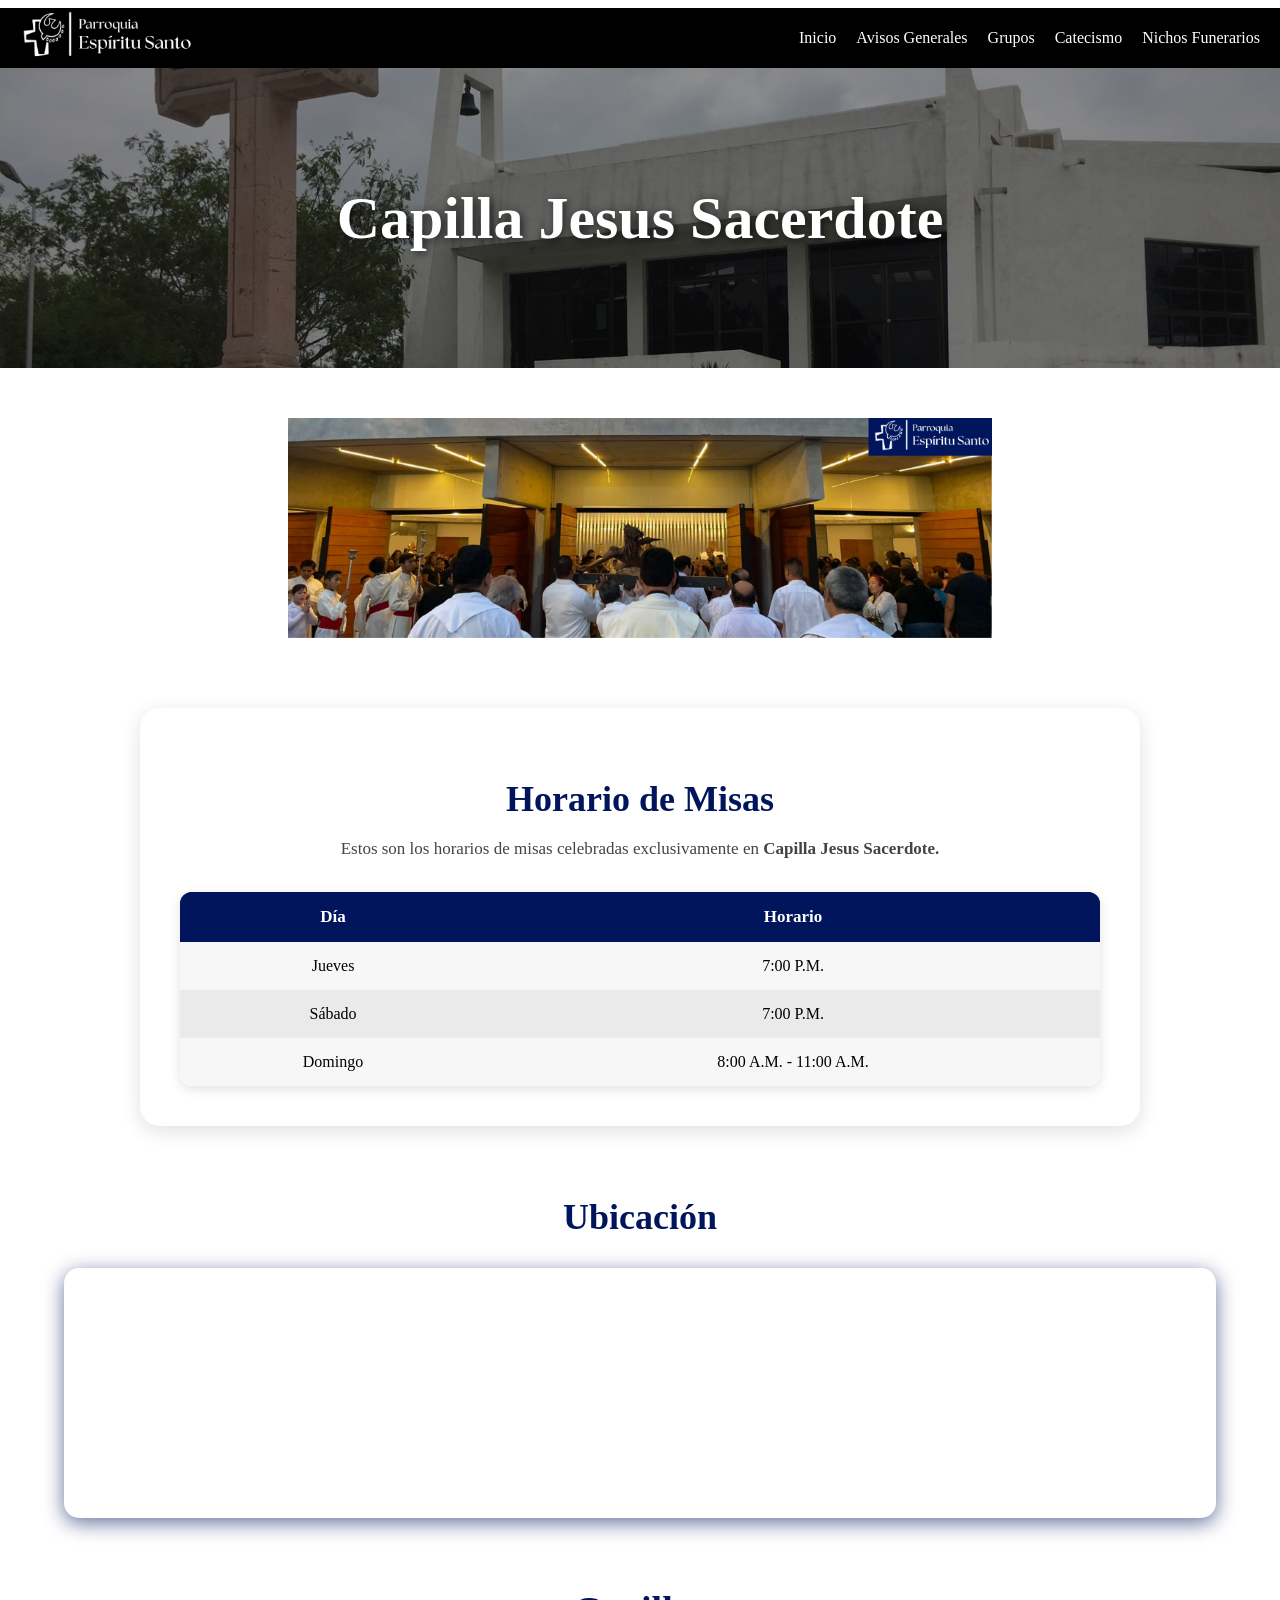
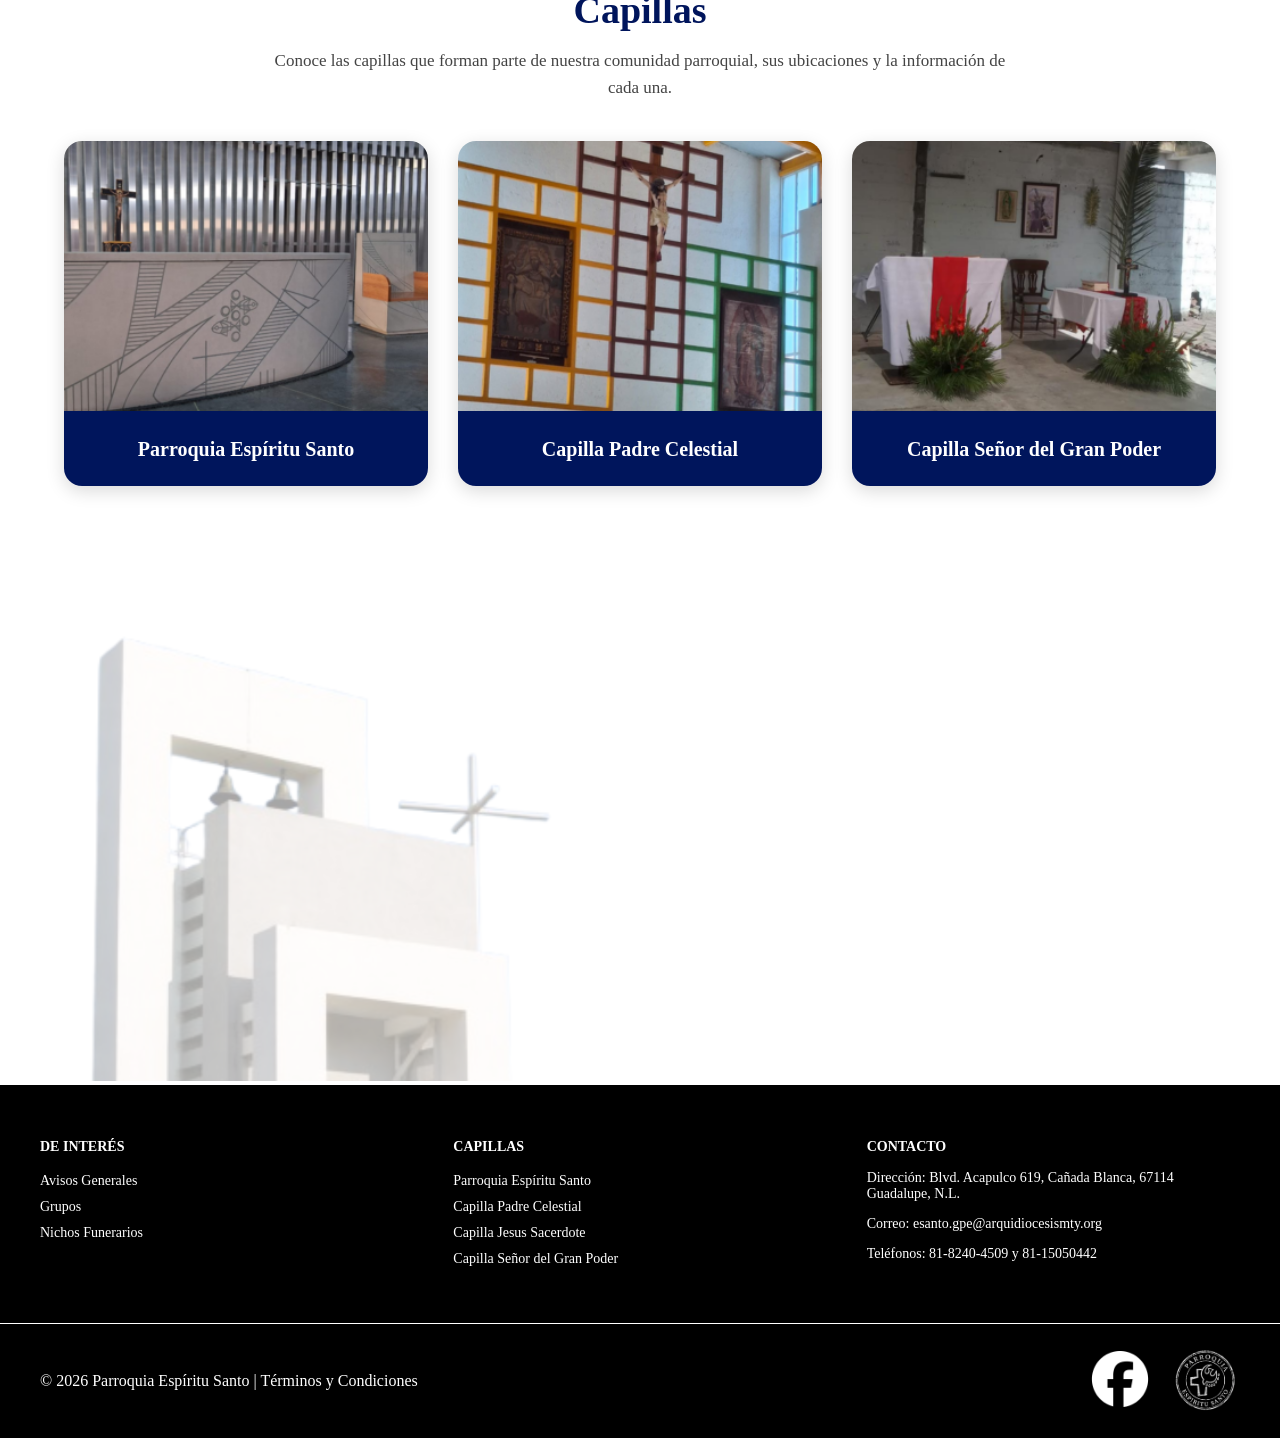
<file: capillajs.html>
<!DOCTYPE html>
<html lang="es">

<head>
    <meta charset="UTF-8">

    <!-- Hace que se vea bien en celular -->
    <meta name="viewport" content="width=device-width, initial-scale=1.0">

    <!-- Título de la página -->
    <title>Capilla Jesus Sacerdote</title>

    <link rel="icon" href="iconoes.png.png">

    <!-- Conexión con el archivo CSS -->
    <link rel="stylesheet" href="estilo.css">
</head>


<body>

<!-- ================= HEADER ================= -->

<header class="top-bar">

    <!-- Logo que lleva al inicio -->
    <a href="index.html">
        <img src="logo_parroquia.png" class="logo">
    </a>

    <!-- Menú de navegación -->
    <nav class="ciencia">
        <a href="index.html">Inicio</a>
        <a href="Avisos.html">Avisos Generales</a>
        <a href="grupos.html">Grupos</a>
        <a href="catecismo.html">Catecismo</a>
        <a href="nichos.html">Nichos Funerarios</a>
    </nav>

</header>


<!-- ================= IMAGEN PRINCIPAL ================= -->

<div class="hero">

    <img src="capilla_js.png" class="imagen-header">

    <div class="hero-texto">
        <h1>Capilla Jesus Sacerdote</h1>
    </div>

</div>


<!-- ================= GALERÍA ================= -->

<section class="capilla-galeria">

    <div class="sabiduria">

        <img src="parroquia1.png" class="slide active">
        <img src="parroquia2.png" class="slide">
        <img src="parroquia3.png" class="slide">
        <img src="parroquia4.png" class="slide">
        <img src="parroquia5.png" class="slide">

    </div>

</section>


<!-- ================= HORARIO DE MISAS ================= -->

<section class="capilla-horarios">

    <div class="capilla-seccion-titulo">

        <h2>Horario de Misas</h2>

        <p>
            Estos son los horarios de misas celebradas exclusivamente en
            <strong>Capilla Jesus Sacerdote.</strong>
        </p>

    </div>


    <div class="consejo">

        <table>

            <thead>

                <tr>
                    <th>Día</th>
                    <th>Horario</th>
                </tr>

            </thead>


            <tbody>

                <tr>
                    <td data-label="Día">Jueves</td>
                    <td data-label="Horario">7:00 P.M.</td>
                </tr>


                <tr>
                    <td data-label="Día">Sábado</td>
                    <td data-label="Horario">7:00 P.M.</td>
                </tr>


                <tr>
                    <td data-label="Día">Domingo</td>
                    <td data-label="Horario">8:00 A.M. - 11:00 A.M.</td>
                </tr>

            </tbody>

        </table>

    </div>

</section>


<!-- ================= UBICACIÓN ================= -->

<section class="capilla-ubicacion">

    <div class="capilla-seccion-titulo">

        <h2>Ubicación</h2>

    </div>


    <div class="fortaleza">

        <iframe 
            src="https://www.google.com/maps/embed?pb=!4v1775862250986!6m8!1m7!1svI8qaAbDMhpiqbJQqe_rwA!2m2!1d25.72757105889455!2d-100.1822641422763!3f3.744330038360051!4f7.558226420663772!5f0.7820865974627469"
            width="600"
            height="450"
            style="border:0;"
            allowfullscreen=""
            loading="lazy">
        </iframe>

    </div>

</section>


<!-- ================= CAPILLAS ================= -->

<section class="capillas">

    <div class="capillas-titulo">

        <h2>Capillas</h2>

        <p>
            Conoce las capillas que forman parte de nuestra comunidad parroquial,
            sus ubicaciones y la información de cada una.
        </p>

    </div>


    <div class="capillas-contenedor">


        <!-- PARROQUIA ESPÍRITU SANTO -->

        <a href="index.html" class="capilla-card">

            <div class="capilla-imagen">

                <img src="parroquiaes.png">

            </div>

            <div class="capilla-nombre">

                <p>Parroquia Espíritu Santo</p>

            </div>

        </a>


        <!-- CAPILLA PADRE CELESTIAL -->

        <a href="capillapc.html" class="capilla-card">

            <div class="capilla-imagen">

                <img src="capillapadre.png">

            </div>

            <div class="capilla-nombre">

                <p>Capilla Padre Celestial</p>

            </div>

        </a>


        <!-- CAPILLA SEÑOR DEL GRAN PODER -->

        <a href="capillagp.html" class="capilla-card">

            <div class="capilla-imagen">

                <img src="capillagran.png">

            </div>

            <div class="capilla-nombre">

                <p>Capilla Señor del Gran Poder</p>

            </div>

        </a>


    </div>

</section>


<!-- ================= DECORACIÓN ================= -->

<div class="sanjoselito">

    <img src="torrees.png">

</div>


<!-- ================= FOOTER ================= -->

<footer class="footer">

    <div class="footer-top">


        <!-- DE INTERÉS -->

        <div class="footer-col">

            <h3>DE INTERÉS</h3>

            <ul>
                <li><a href="Avisos.html">Avisos Generales</a></li>
                <li><a href="grupos.html">Grupos</a></li>
                <li><a href="nichos.html">Nichos Funerarios</a></li>
            </ul>

        </div>


        <!-- CAPILLAS -->

        <div class="footer-col">

            <h3>CAPILLAS</h3>

            <ul>
                <li><a href="index.html">Parroquia Espíritu Santo</a></li>
                <li><a href="capillapc.html">Capilla Padre Celestial</a></li>
                <li><a href="capillajs.html">Capilla Jesus Sacerdote</a></li>
                <li><a href="capillagp.html">Capilla Señor del Gran Poder</a></li>
            </ul>

        </div>


        <!-- CONTACTO -->

        <div class="footer-col">

            <h3>CONTACTO</h3>

            <p>
                Dirección: Blvd. Acapulco 619, Cañada Blanca,
                67114 Guadalupe, N.L.
            </p>

            <p>
                Correo: esanto.gpe@arquidiocesismty.org
            </p>

            <p>
                Teléfonos: 81-8240-4509 y 81-15050442
            </p>

        </div>

    </div>


    <!-- PARTE DE ABAJO -->

    <div class="footer-bottom">

        <p>
            © 2026 Parroquia Espíritu Santo |
            <a href="terminos.html">Términos y Condiciones</a>
        </p>


        <div class="lado-derecho">

            <!-- FACEBOOK -->

            <a
                href="https://www.facebook.com/nuevotemploespiritusanto"
                target="_blank"
                class="facebook-link">

                <img
                    src="facebook.png"
                    class="facebook-icon"
                    alt="Facebook">

            </a>


            <!-- SELLO -->

            <img
                src="selloes.png"
                class="sello"
                alt="Sello parroquia">

        </div>

    </div>

</footer>


<!-- ================= SCRIPT CARRUSEL ================= -->

<script>

let index = 0;

const slides = document.querySelectorAll(".slide");


function cambiarImagen() {

    slides.forEach(img => img.classList.remove("active"));

    slides[index].classList.add("active");

    index++;

    if (index >= slides.length) {
        index = 0;
    }

}


setInterval(cambiarImagen, 3000);

</script>


</body>

</html>
</file>
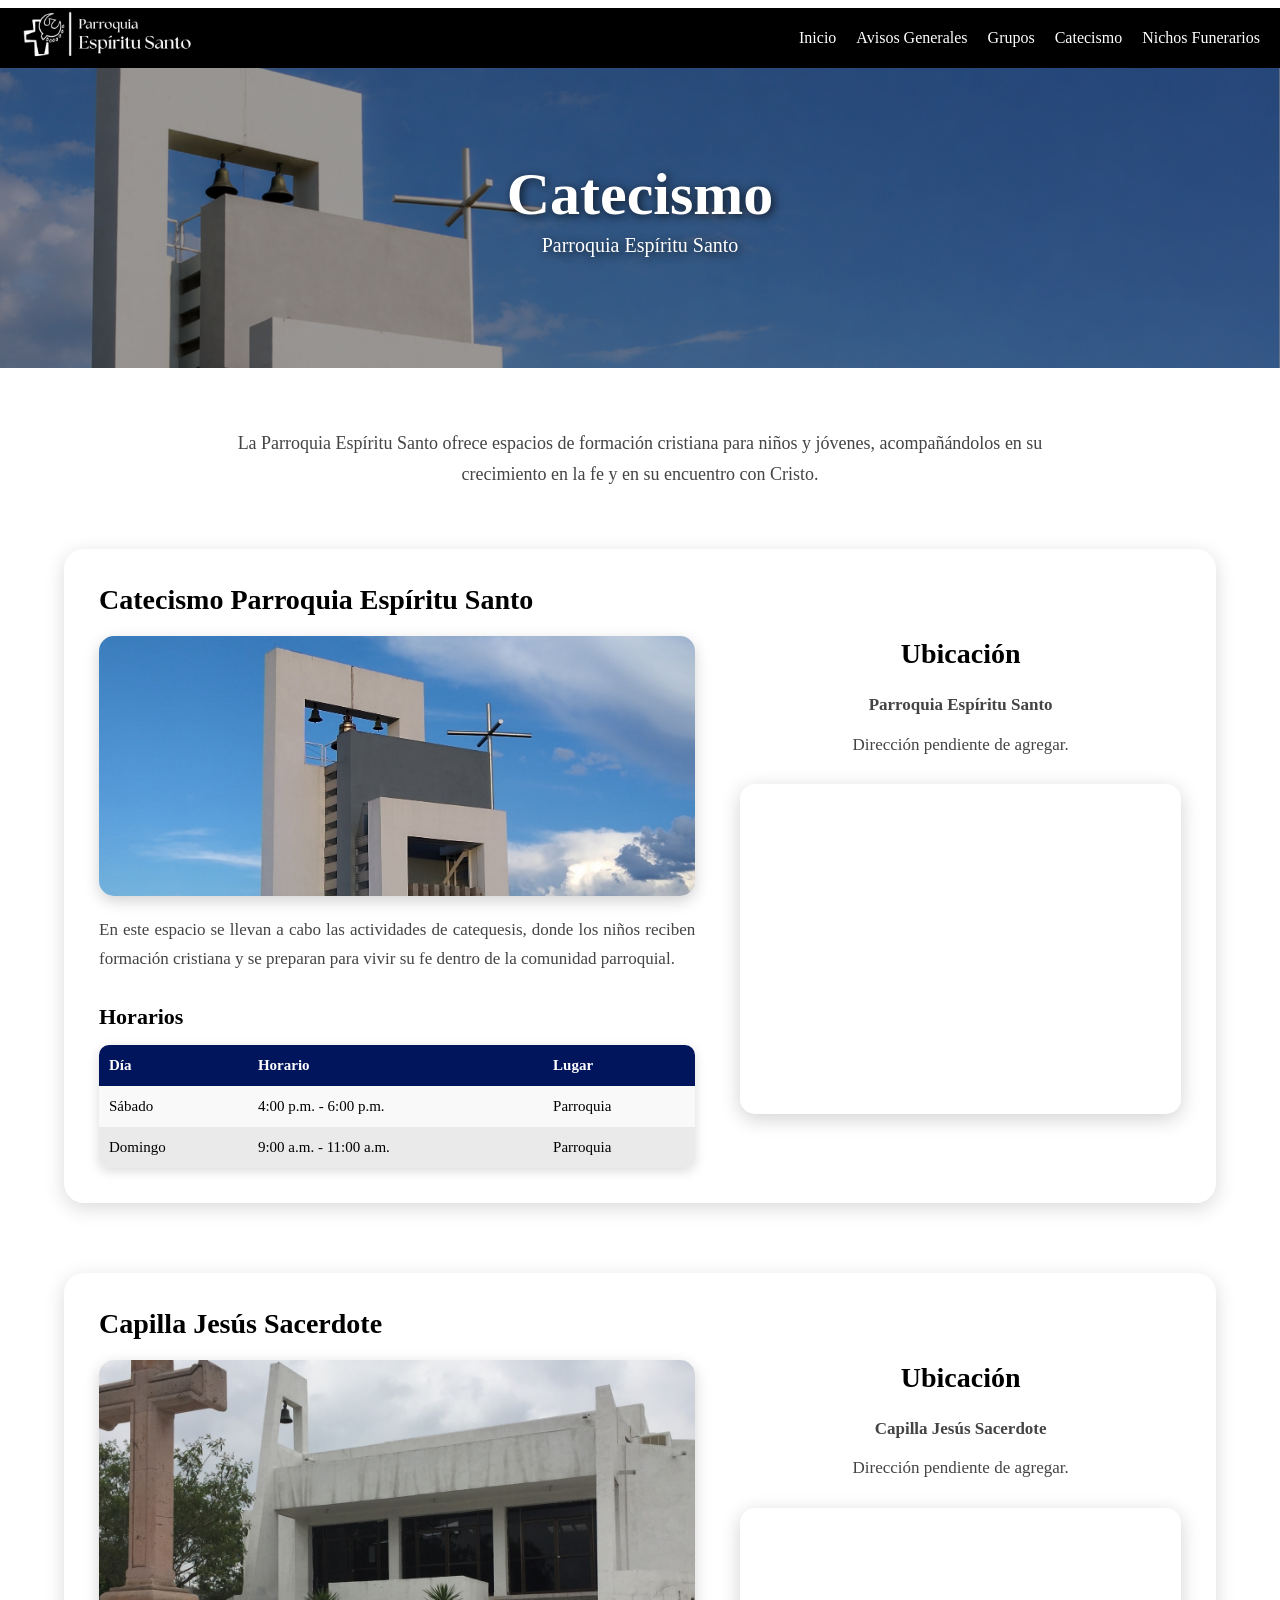
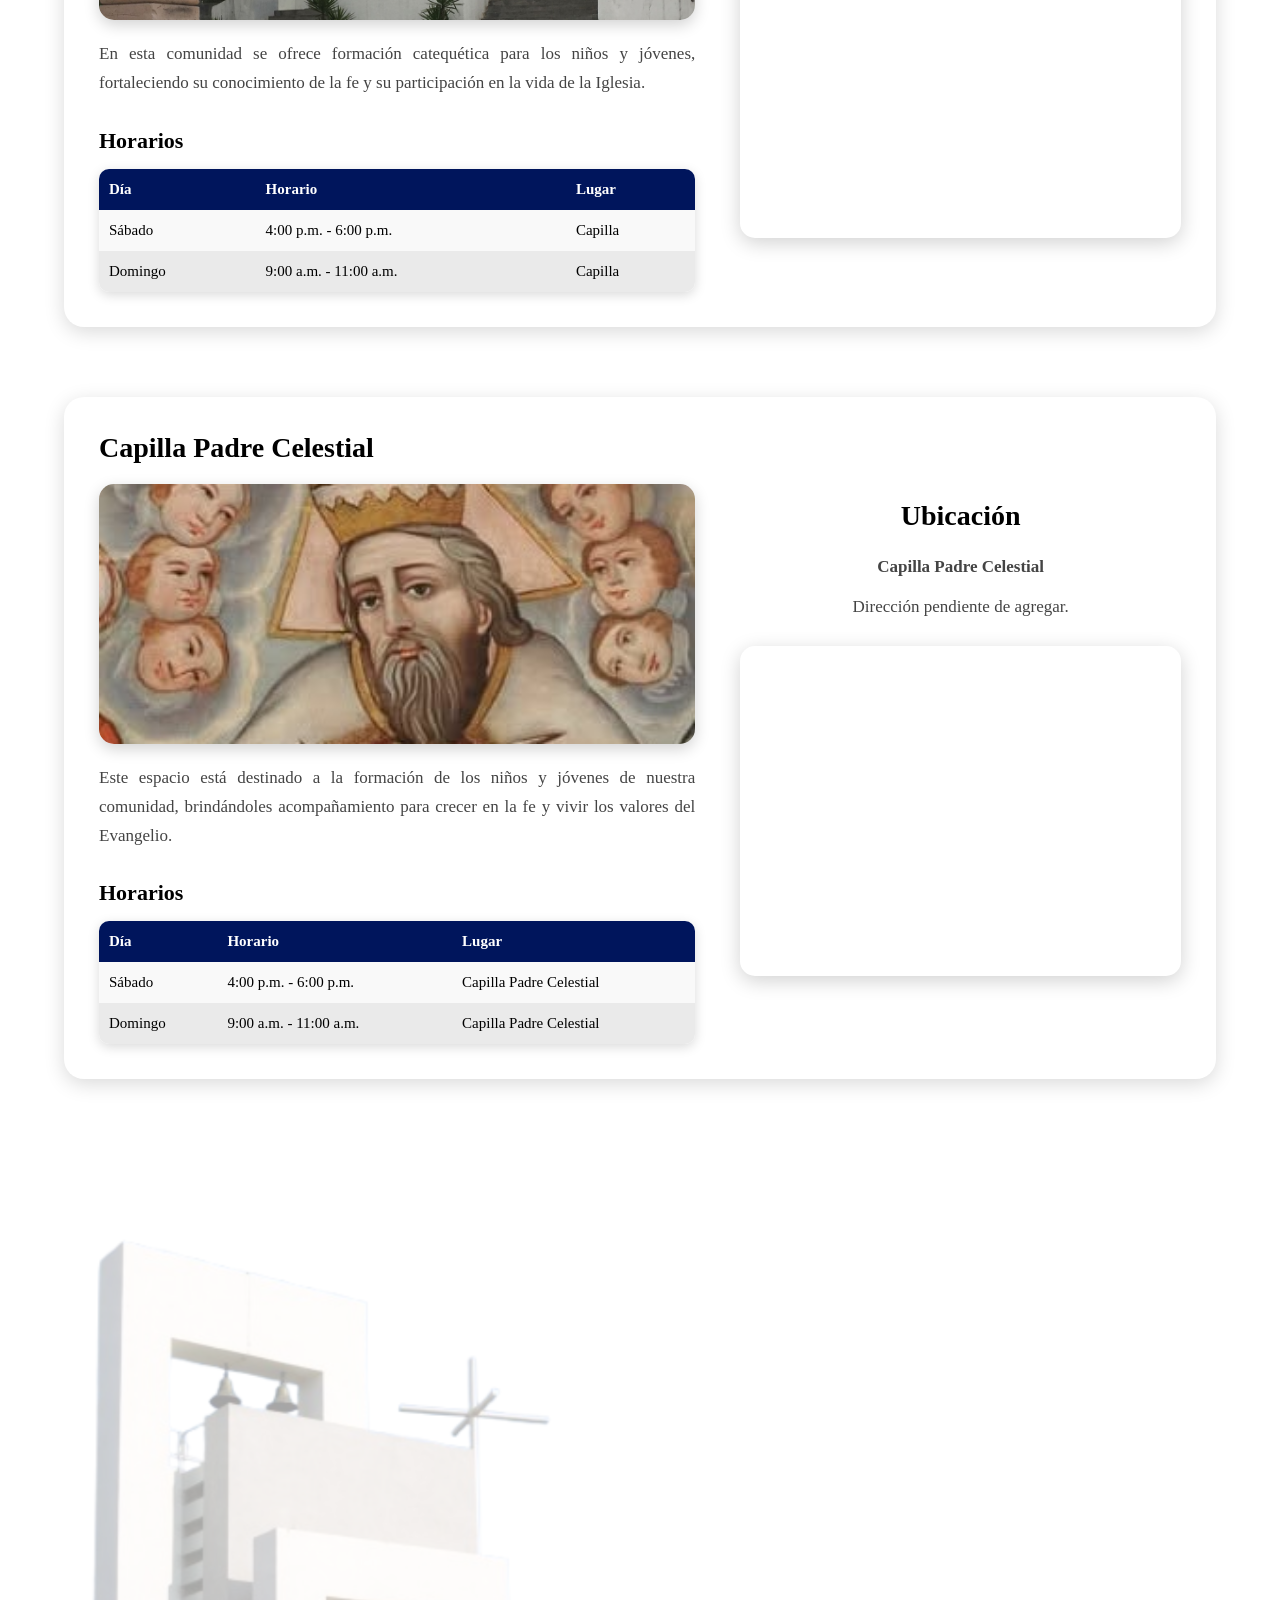
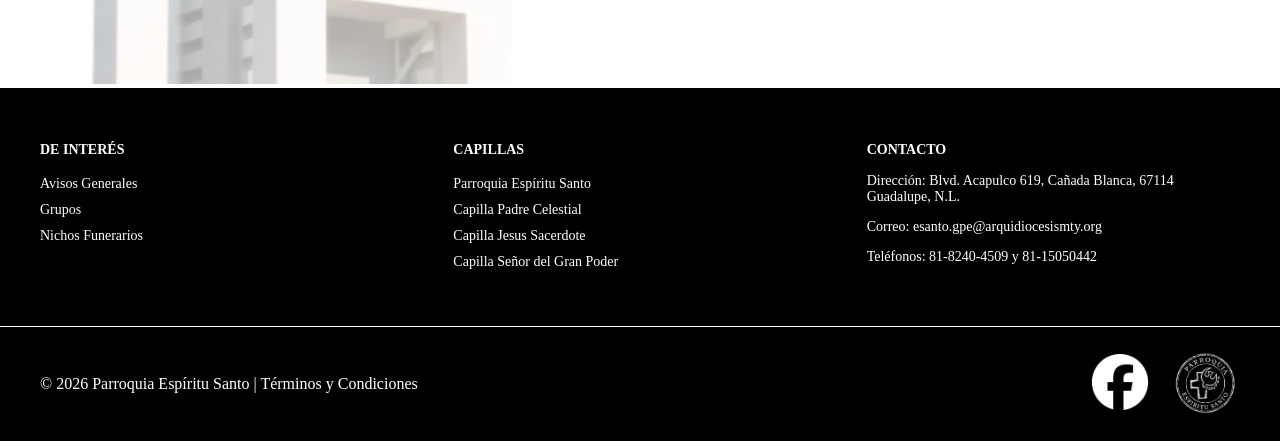
<file: Catecismo.html>
<!DOCTYPE html>
<html lang="es">

<head>
    <meta charset="UTF-8">

    <!-- Título de la página -->
    <title>Catecismo Espíritu Santo</title>

    <link rel="icon" href="iconoes.png.png">

    <!-- Conexión con el archivo CSS -->
    <link rel="stylesheet" href="estilo.css">
</head>

<body>

<!-- ================= HEADER ================= -->
<header class="top-bar">

    <!-- Logo que lleva al inicio -->
    <a href="index.html">
        <img src="logo_parroquia.png" class="logo">
    </a>

    <!-- Menú de navegación -->
    <nav class="ciencia">
        <a href="index.html">Inicio</a>
        <a href="Avisos.html">Avisos Generales</a>
        <a href="grupos.html">Grupos</a>
        <a href="catecismo.html">Catecismo</a>
        <a href="nichos.html">Nichos Funerarios</a>
    </nav>

</header>


<!-- ================= IMAGEN PRINCIPAL ================= -->
<div class="hero">
    <img src="parroquia.png" class="imagen-header">

    <div class="hero-texto">
        <h1>Catecismo</h1>
        <p>Parroquia Espíritu Santo</p>
    </div>
</div>

<main class="catecismo-contenido">

<!-- TÍTULO PRINCIPAL -->
<section class="catecismo-intro">
   
    <p>
        La Parroquia Espíritu Santo ofrece espacios de formación cristiana
        para niños y jóvenes, acompañándolos en su crecimiento en la fe
        y en su encuentro con Cristo.
    </p>
</section>


<!-- =========================
     SECCIÓN 1
========================== -->
<section class="catecismo-lugar">

    <div class="catecismo-info">

        <h2>Catecismo Parroquia Espíritu Santo</h2>

        <img src="pes.png"
             alt="Catecismo Parroquia Espíritu Santo"
             class="catecismo-imagen">

        <p>
            En este espacio se llevan a cabo las actividades de catequesis,
            donde los niños reciben formación cristiana y se preparan
            para vivir su fe dentro de la comunidad parroquial.
        </p>

        <h3>Horarios</h3>

        <table class="tabla-catecismo">
            <thead>
                <tr>
                    <th>Día</th>
                    <th>Horario</th>
                    <th>Lugar</th>
                </tr>
            </thead>

            <tbody>
                <tr>
                    <td>Sábado</td>
                    <td>4:00 p.m. - 6:00 p.m.</td>
                    <td>Parroquia</td>
                </tr>

                <tr>
                    <td>Domingo</td>
                    <td>9:00 a.m. - 11:00 a.m.</td>
                    <td>Parroquia</td>
                </tr>
            </tbody>
        </table>

    </div>


    <!-- UBICACIÓN -->
    <div class="catecismo-ubicacion">

        <h2>Ubicación</h2>

        <p>
            <strong>Parroquia Espíritu Santo</strong>
        </p>

        <p>
            Dirección pendiente de agregar.
        </p>

        <div class="mapa-catecismo">
            <!-- Aquí irá el mapa -->
            <iframe
                src="https://www.google.com/maps/embed?pb=!4v1776631352120!6m8!1m7!1sPhc4GJoE5rqKb8Ggwjwqhg!2m2!1d25.72038943516482!2d-100.1826242701679!3f32.27973965725875!4f8.011634563637813!5f0.7820865974627469"
                loading="lazy"
                allowfullscreen>
            </iframe>
        </div>

    </div>

</section>


<!-- =========================
     SECCIÓN 2
========================== -->
<section class="catecismo-lugar">

    <div class="catecismo-info">

        <h2>Capilla Jesús Sacerdote</h2>

        <img src="capilla_js.png"
             alt="Catecismo Capilla Jesús Sacerdote"
             class="catecismo-imagen">

        <p>
            En esta comunidad se ofrece formación catequética para los
            niños y jóvenes, fortaleciendo su conocimiento de la fe
            y su participación en la vida de la Iglesia.
        </p>

        <h3>Horarios</h3>

        <table class="tabla-catecismo">
            <thead>
                <tr>
                    <th>Día</th>
                    <th>Horario</th>
                    <th>Lugar</th>
                </tr>
            </thead>

            <tbody>
                <tr>
                    <td>Sábado</td>
                    <td>4:00 p.m. - 6:00 p.m.</td>
                    <td>Capilla</td>
                </tr>

                <tr>
                    <td>Domingo</td>
                    <td>9:00 a.m. - 11:00 a.m.</td>
                    <td>Capilla</td>
                </tr>
            </tbody>
        </table>

    </div>


    <!-- UBICACIÓN -->
    <div class="catecismo-ubicacion">

        <h2>Ubicación</h2>

        <p>
            <strong>Capilla Jesús Sacerdote</strong>
        </p>

        <p>
            Dirección pendiente de agregar.
        </p>

        <div class="mapa-catecismo">
            <iframe
                src="https://www.google.com/maps/embed?pb=!
            4v1775862250986!6m8!1m7!1svI8qaAbDMhpiqbJQqe_rwA!2m2!1d25
            .72757105889455!2d-100.1822641422763!3f3.744330038360051!4f7.558226420663772!5f0
            .7820865974627469"
                loading="lazy"
                allowfullscreen>
            </iframe>
        </div>

    </div>

</section>


<!-- =========================
     SECCIÓN 3
========================== -->
<section class="catecismo-lugar">

    <div class="catecismo-info">

        <h2>Capilla Padre Celestial</h2>

        <img src="padrec-png.jpg"
             alt="Centro de Catequesis"
             class="catecismo-imagen">

        <p>
            Este espacio está destinado a la formación de los niños
            y jóvenes de nuestra comunidad, brindándoles acompañamiento
            para crecer en la fe y vivir los valores del Evangelio.
        </p>

        <h3>Horarios</h3>

        <table class="tabla-catecismo">
            <thead>
                <tr>
                    <th>Día</th>
                    <th>Horario</th>
                    <th>Lugar</th>
                </tr>
            </thead>

            <tbody>
                <tr>
                    <td>Sábado</td>
                    <td>4:00 p.m. - 6:00 p.m.</td>
                    <td>Capilla Padre Celestial</td>
                </tr>

                <tr>
                    <td>Domingo</td>
                    <td>9:00 a.m. - 11:00 a.m.</td>
                    <td>Capilla Padre Celestial</td>
                </tr>
            </tbody>
        </table>

    </div>


    <!-- UBICACIÓN -->
    <div class="catecismo-ubicacion">

        <h2>Ubicación</h2>

        <p>
            <strong>Capilla Padre Celestial</strong>
        </p>

        <p>
            Dirección pendiente de agregar.
        </p>

        <div class="mapa-catecismo">
            <iframe
                src="https://www.
            google.com/maps/e
            mbed?pb=!3m2!1ses-419!2smx!4v1
            775095179928!5m2!1ses-419!2smx!6m8!1m7
            !1sS_9KEIUwEDTgdArCFNRZWw!2m2!1d25.72456
            899915857!2d-100.1777235100858!3f25
            5.9201910582838!4f1.9019040637586642!5f0.7820
            865974627469"
                loading="lazy"
                allowfullscreen>
            </iframe>
        </div>

    </div>

</section>


</main>
<!-- ================= DECORACIÓN ================= -->

<div class="sanjoselito">

    <img src="torrees.png">

</div>


<!-- ================= FOOTER ================= -->

<footer class="footer">

    <div class="footer-top">


        <!-- DE INTERÉS -->

        <div class="footer-col">

            <h3>DE INTERÉS</h3>

            <ul>

                <li>
                    <a href="Avisos.html">
                        Avisos Generales
                    </a>
                </li>

                <li>
                    <a href="grupos.html">
                        Grupos
                    </a>
                </li>

                <li>
                    <a href="Nichos.html">
                        Nichos Funerarios
                    </a>
                </li>

            </ul>

        </div>


        <!-- CAPILLAS -->

        <div class="footer-col">

            <h3>CAPILLAS</h3>

            <ul>

                <li>
                    <a href="index.html">
                        Parroquia Espíritu Santo
                    </a>
                </li>

                <li>
                    <a href="capillapc.html">
                        Capilla Padre Celestial
                    </a>
                </li>

                <li>
                    <a href="capillajs.html">
                        Capilla Jesus Sacerdote
                    </a>
                </li>

                <li>
                    <a href="capillagp.html">
                        Capilla Señor del Gran Poder
                    </a>
                </li>

            </ul>

        </div>


        <!-- CONTACTO -->

        <div class="footer-col">

            <h3>CONTACTO</h3>

            <p>
                Dirección: Blvd. Acapulco 619,
                Cañada Blanca,
                67114 Guadalupe, N.L.
            </p>

            <p>
                Correo:
                esanto.gpe@arquidiocesismty.org
            </p>

            <p>
                Teléfonos:
                81-8240-4509 y 81-15050442
            </p>

        </div>

    </div>


    <!-- PARTE DE ABAJO -->

    <div class="footer-bottom">

        <p>

            © 2026 Parroquia Espíritu Santo |

            <a href="terminos.html">
                Términos y Condiciones
            </a>

        </p>


        <div class="lado-derecho">


            <!-- FACEBOOK -->

            <a
                href="https://www.facebook.com/nuevotemploespiritusanto"
                target="_blank"
                class="facebook-link">

                <img
                    src="facebook.png"
                    class="facebook-icon"
                    alt="Facebook">

            </a>


            <!-- SELLO -->

            <img
                src="selloes.png"
                class="sello"
                alt="Sello parroquia">

        </div>

    </div>

</footer>


<!-- ================= SCRIPT CARRUSEL ================= -->

<script>

let index = 0;

const slides = document.querySelectorAll(".slide");


function cambiarImagen() {

    slides.forEach(img => {
        img.classList.remove("active");
    });


    slides[index].classList.add("active");


    index++;


    if (index >= slides.length) {
        index = 0;
    }

}


setInterval(cambiarImagen, 3000);

</script>


<!-- ================= SCRIPT NOTICIAS ================= -->

<script>

const noticias = [

    {
        titulo: "Dos nuevos diaconos permanentes!",
        texto: "Damos gracias a Dios por el ministerio recibido...",
        link: "noticia1.html",
        imagen: "SINFOTO.png",
        formato: "acostada"
    },


    {
        titulo: "El Señor ya está en su templo!",
        texto: "Consulta más información Aqui...",
        link: "noticia2.html",
        imagen: "SINFOTO.png",
        formato: "acostada"
    },


    {
        titulo: "Bienvenido padre Juan Pablo",
        texto: "Consulta más información Aqui...",
        link: "noticia3.html",
        imagen: "noticia4.png",
        formato: "acostada"
    },


    {
        titulo: "Despedida del Padre Cipriano!",
        texto: "Consulta más información Aqui...",
        link: "noticia4.html",
        imagen: "noticia3.png",
        formato: "acostada"
    },


    {
        titulo: "Ejemplo Avisos",
        texto: "Consulta más información Aqui...",
        link: "noticia5.html",
        imagen: "noticia1.png",
        formato: "acostada"
    },


    {
        titulo: "Ejemplo Avisos",
        texto: "Consulta más información Aqui...",
        link: "noticia6.html",
        imagen: "SINFOTO.png",
        formato: "acostada"
    }

];


noticias.sort(() => Math.random() - 0.6);


const seleccionadas = noticias.slice(0, 3);


const contenedor = document.getElementById("noticias-random");


seleccionadas.forEach(noticia => {


    const claseImagen =
        noticia.formato === "parada"
            ? "imagen-parada"
            : "imagen-acostada";


    contenedor.innerHTML += `

        <div class="noticia">

            <div class="texto">

                <h3>
                    ${noticia.titulo}
                </h3>

                <p>
                    ${noticia.texto}
                </p>

                <a href="${noticia.link}">
                    Leer más
                </a>

            </div>


            <img
                src="${noticia.imagen}"
                class="img-noticia ${claseImagen}"
                alt="${noticia.titulo}">

        </div>

    `;

});

</script>


<!-- ================= SCRIPT HEADER ================= -->

<script>

window.addEventListener("scroll", function() {

    const header =
        document.querySelector(".top-bar");


    if (window.scrollY > 50) {

        header.classList.add("scrolled");

    } else {

        header.classList.remove("scrolled");

    }

});

</script>


</body>

</html>
</file>
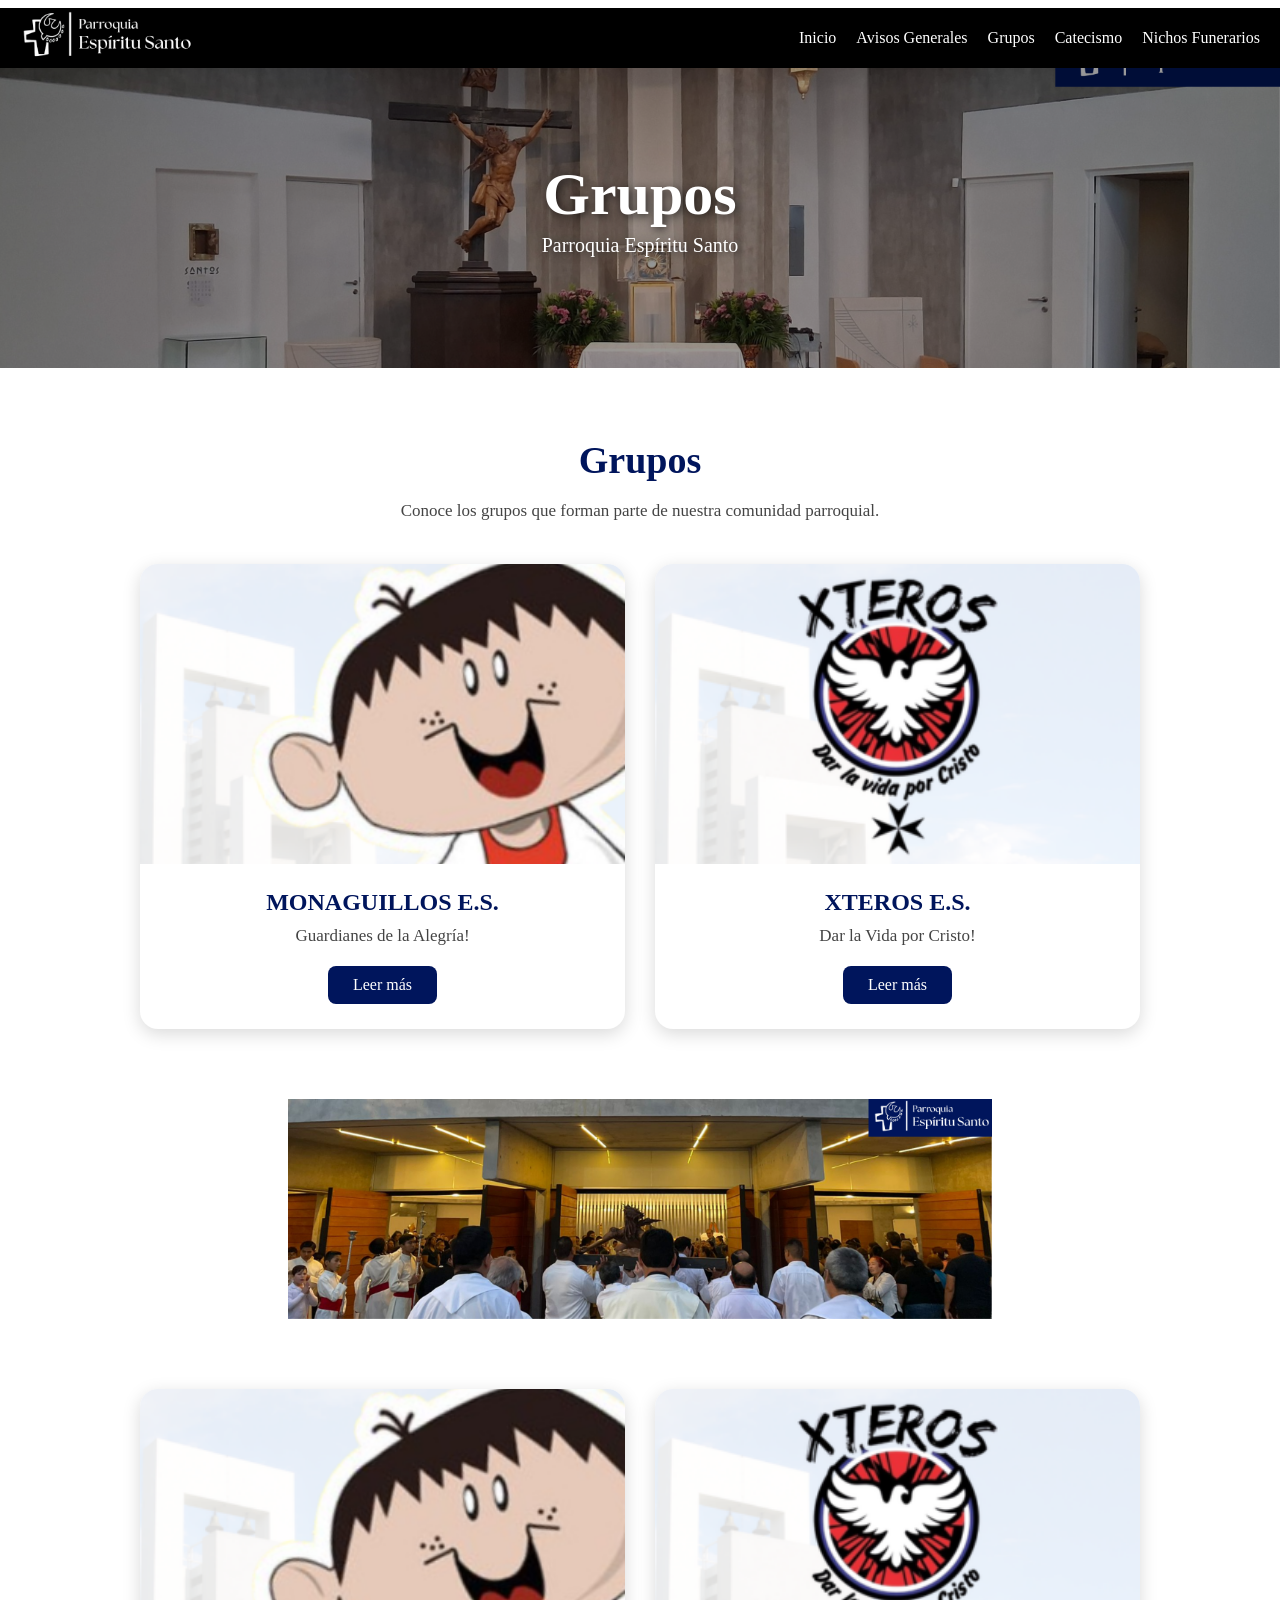
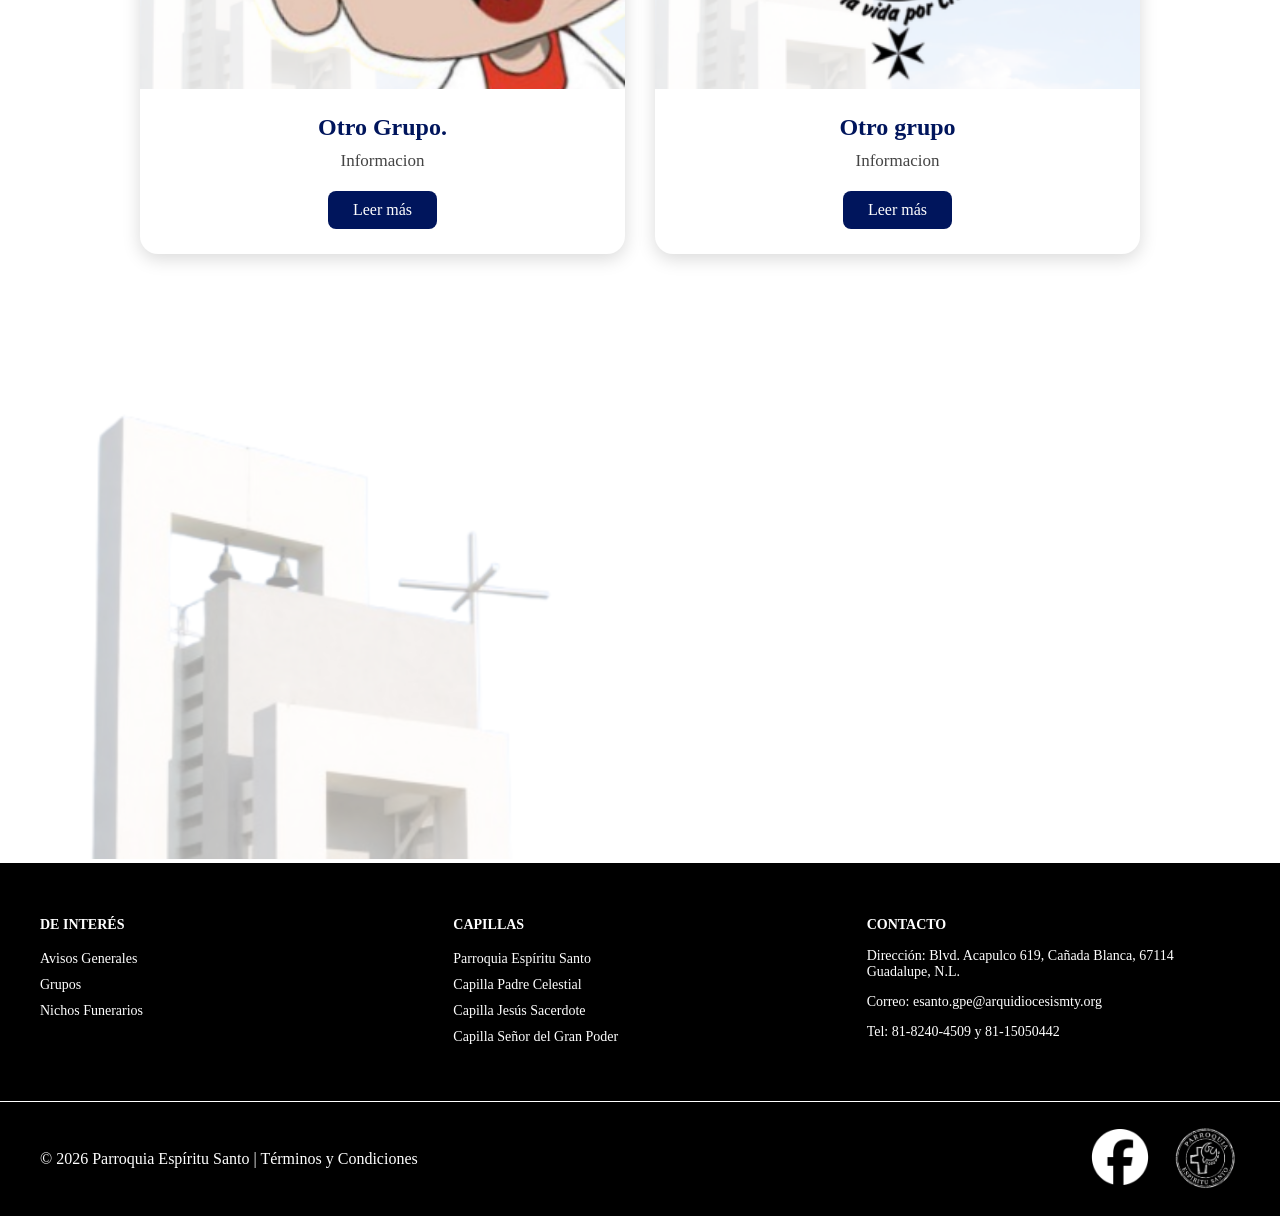
<file: grupos.html>
<!DOCTYPE html>
<html lang="es">

<head>
    <meta charset="UTF-8">

    <!-- Responsive -->
    <meta name="viewport" content="width=device-width, initial-scale=1.0">

    <!-- Título -->
    <title>Grupos Espíritu Santo</title>

    <!-- Icono -->
    <link rel="icon" href="iconoes.png.png">

    <!-- CSS -->
    <link rel="stylesheet" href="estilo.css">
</head>


<body>


<!-- ================= HEADER ================= -->

<header class="top-bar">

    <!-- Logo -->
    <a href="index.html">
        <img src="logo_parroquia.png" class="logo" alt="Logo">
    </a>


    <!-- Navegación -->
    <nav class="ciencia">

        <a href="index.html">Inicio</a>
        <a href="Avisos.html">Avisos Generales</a>
        <a href="grupos.html">Grupos</a>
        <a href="catecismo.html">Catecismo</a>
        <a href="nichos.html">Nichos Funerarios</a>

    </nav>

</header>



<!-- ================= HERO ================= -->

<div class="hero">

    <img
        src="parroquia4.png"
        class="imagen-header"
        alt="Parroquia">

    <div class="hero-texto">

        <h1>Grupos</h1>

        <p>Parroquia Espíritu Santo</p>

    </div>

</div>



<!-- ================= GRUPOS ================= -->

<section class="grupos">

    <div class="grupos-titulo">

        <h2>Grupos</h2>

        <p>
            Conoce los grupos que forman parte de nuestra comunidad parroquial.
        </p>

    </div>



    <!-- ================= GRUPOS PRINCIPALES ================= -->

    <div class="grupos-contenedor">


        <!-- MONAGUILLOS -->

        <div class="grupo-card">

            <div class="grupo-imagen">

                <img
                    src="monaguillos.png"
                    alt="Monaguillos">

            </div>


            <div class="grupo-contenido">

                <h3>MONAGUILLOS E.S.</h3>

                <p>Guardianes de la Alegría!</p>

                <a href="Monaguillos.html">
                    Leer más
                </a>

            </div>

        </div>



        <!-- XTEROS -->

        <div class="grupo-card">

            <div class="grupo-imagen">

                <img
                    src="xteros.png"
                    alt="Xteros">

            </div>


            <div class="grupo-contenido">

                <h3>XTEROS E.S.</h3>

                <p>Dar la Vida por Cristo!</p>

                <a href="xteros.html">
                    Leer más
                </a>

            </div>

        </div>

    </div>

</section>



<!-- ================= CARRUSEL ================= -->

<section class="grupos-galeria">

    <div class="sabiduria">

        <img src="parroquia1.png" class="slide active">
        <img src="parroquia2.png" class="slide">
        <img src="parroquia3.png" class="slide">
        <img src="parroquia4.png" class="slide">
        <img src="parroquia5.png" class="slide">

    </div>

</section>



<!-- ================= OTROS GRUPOS ================= -->

<section class="grupos otros-grupos">

    <div class="grupos-titulo">

        

    </div>


    <div class="grupos-contenedor">


        <!-- OTRO GRUPO -->

        <div class="grupo-card">

            <div class="grupo-imagen">

                <img
                    src="monaguillos.png"
                    alt="Monaguillos">

            </div>


            <div class="grupo-contenido">

                <h3>Otro Grupo.</h3>

                <p>Informacion</p>

                <a href="Monaguillos.html">
                    Leer más
                </a>

            </div>

        </div>



        <!-- OTRO GRUPO -->

        <div class="grupo-card">

            <div class="grupo-imagen">

                <img
                    src="xteros.png"
                    alt="Xteros">

            </div>


            <div class="grupo-contenido">

                <h3>Otro grupo</h3>

                <p>Informacion</p>

                <a href="xteros.html">
                    Leer más
                </a>

            </div>

        </div>

    </div>

</section>



<!-- ================= DECORACIÓN ================= -->

<div class="sanjoselito">

    <img src="torrees.png">

</div>



<!-- ================= FOOTER ================= -->

<footer class="footer">


    <!-- SUPERIOR -->

    <div class="footer-top">


        <!-- INTERÉS -->

        <div class="footer-col">

            <h3>DE INTERÉS</h3>

            <ul>

                <li>
                    <a href="Avisos.html">
                        Avisos Generales
                    </a>
                </li>

                <li>
                    <a href="grupos.html">
                        Grupos
                    </a>
                </li>

                <li>
                    <a href="nichos.html">
                        Nichos Funerarios
                    </a>
                </li>

            </ul>

        </div>



        <!-- CAPILLAS -->

        <div class="footer-col">

            <h3>CAPILLAS</h3>

            <ul>

                <li>
                    <a href="index.html">
                        Parroquia Espíritu Santo
                    </a>
                </li>

                <li>
                    <a href="capillapc.html">
                        Capilla Padre Celestial
                    </a>
                </li>

                <li>
                    <a href="capillajs.html">
                        Capilla Jesús Sacerdote
                    </a>
                </li>

                <li>
                    <a href="capillagp.html">
                        Capilla Señor del Gran Poder
                    </a>
                </li>

            </ul>

        </div>



        <!-- CONTACTO -->

        <div class="footer-col">

            <h3>CONTACTO</h3>

            <p>
                Dirección: Blvd. Acapulco 619,
                Cañada Blanca, 67114 Guadalupe, N.L.
            </p>

            <p>
                Correo: esanto.gpe@arquidiocesismty.org
            </p>

            <p>
                Tel: 81-8240-4509 y 81-15050442
            </p>

        </div>

    </div>



    <!-- INFERIOR -->

    <div class="footer-bottom">


        <p>

            © 2026 Parroquia Espíritu Santo |

            <a href="terminos.html">
                Términos y Condiciones
            </a>

        </p>



        <!-- ICONOS -->

        <div class="lado-derecho">


            <!-- FACEBOOK -->

            <a
                href="https://www.facebook.com/nuevotemploespiritusanto"
                target="_blank">

                <img
                    src="facebook.png"
                    class="facebook-icon"
                    alt="Facebook">

            </a>



            <!-- SELLO -->

            <img
                src="selloes.png"
                class="sello"
                alt="Sello">

        </div>

    </div>

</footer>



<!-- ================= SCRIPT CARRUSEL ================= -->

<script>

let index = 0;

const slides = document.querySelectorAll(".slide");


function cambiarImagen(){

    slides.forEach(slide => {

        slide.classList.remove("active");

    });


    slides[index].classList.add("active");


    index++;


    if(index >= slides.length){

        index = 0;

    }

}


setInterval(cambiarImagen, 3000);

</script>


</body>

</html>
</file>
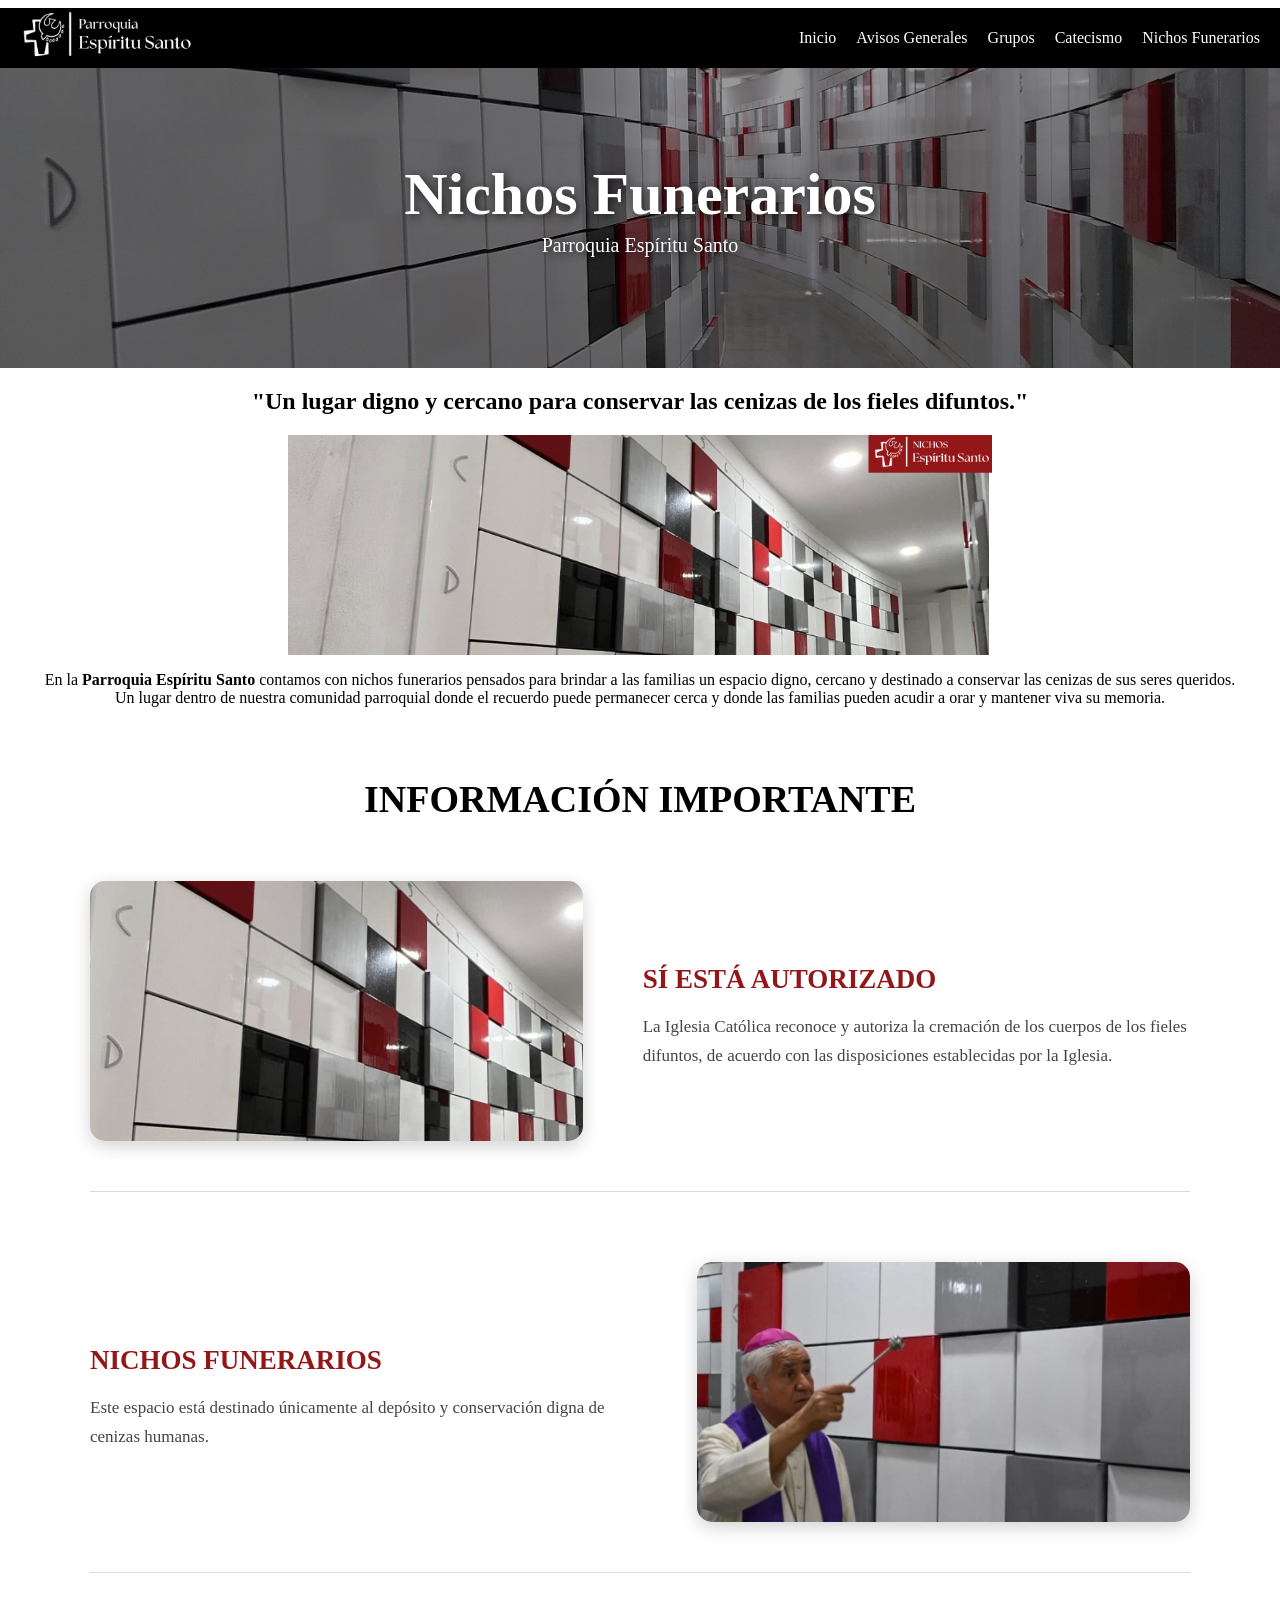
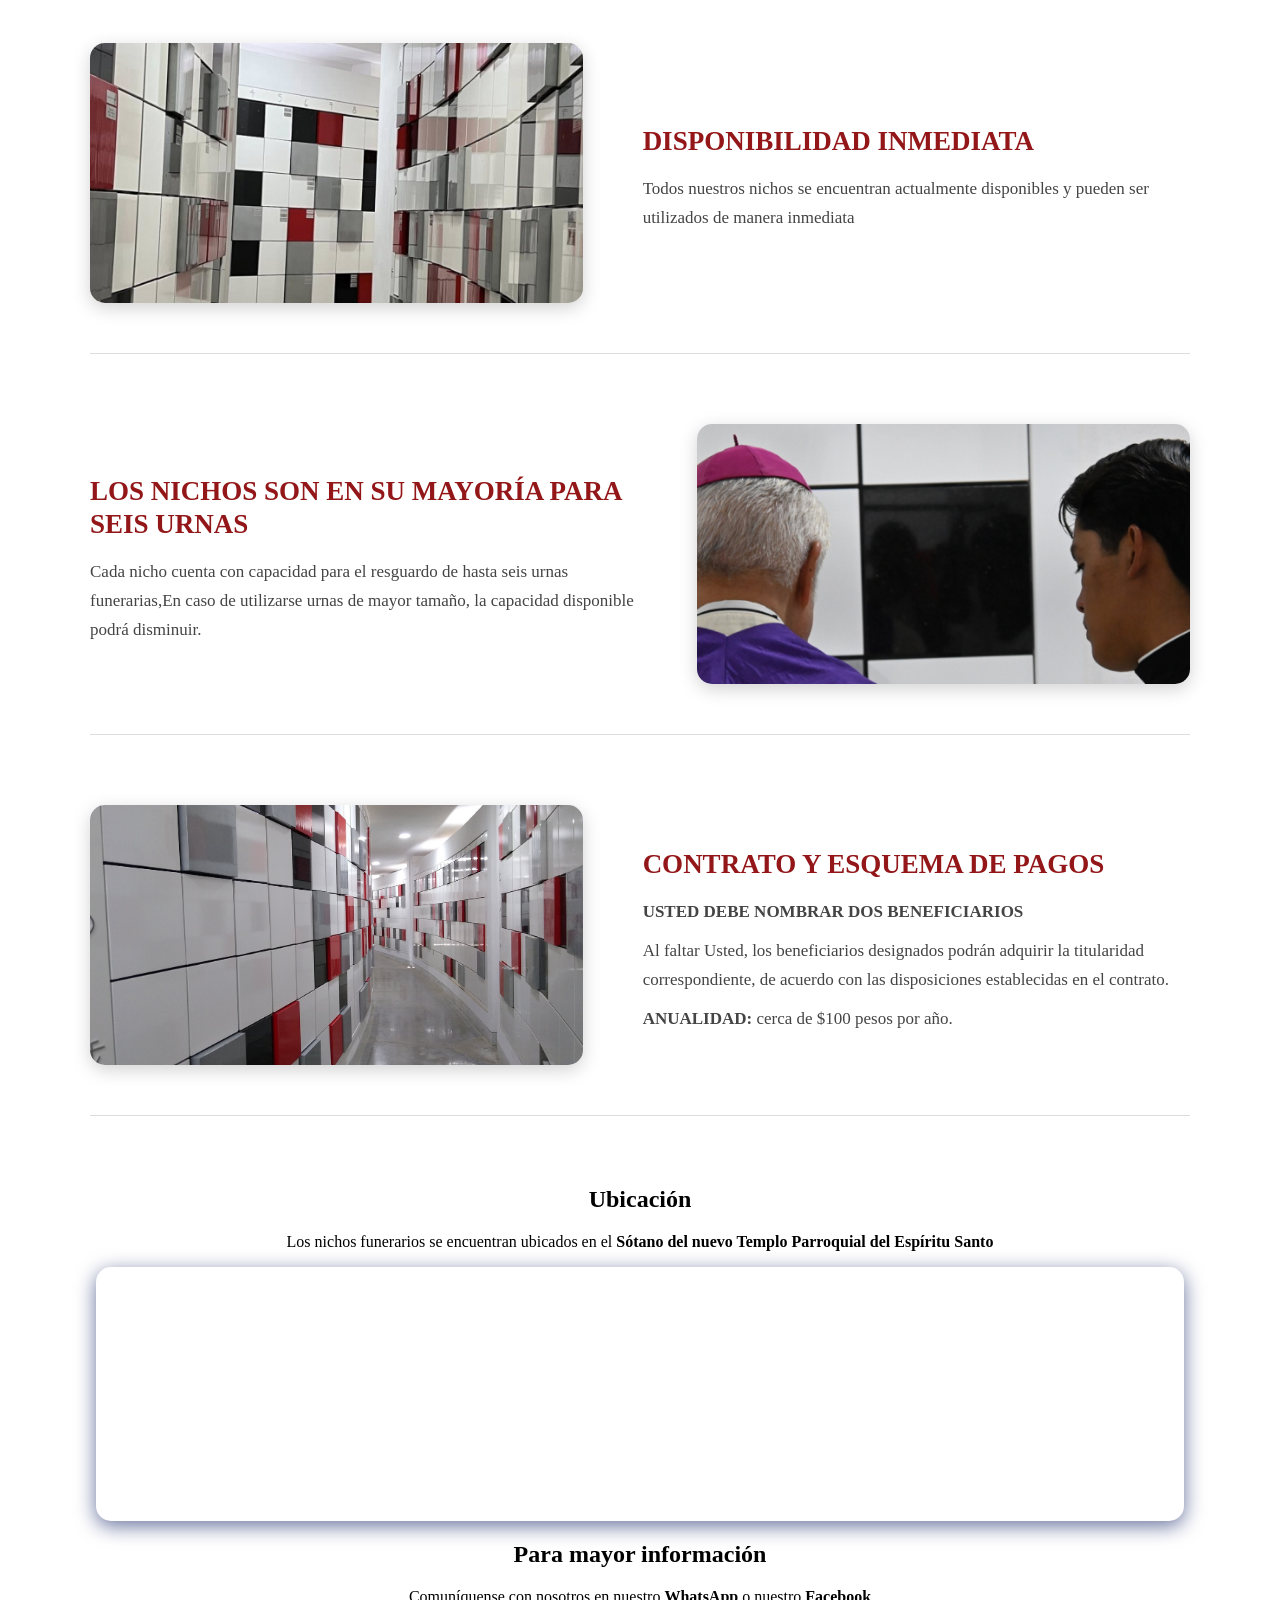
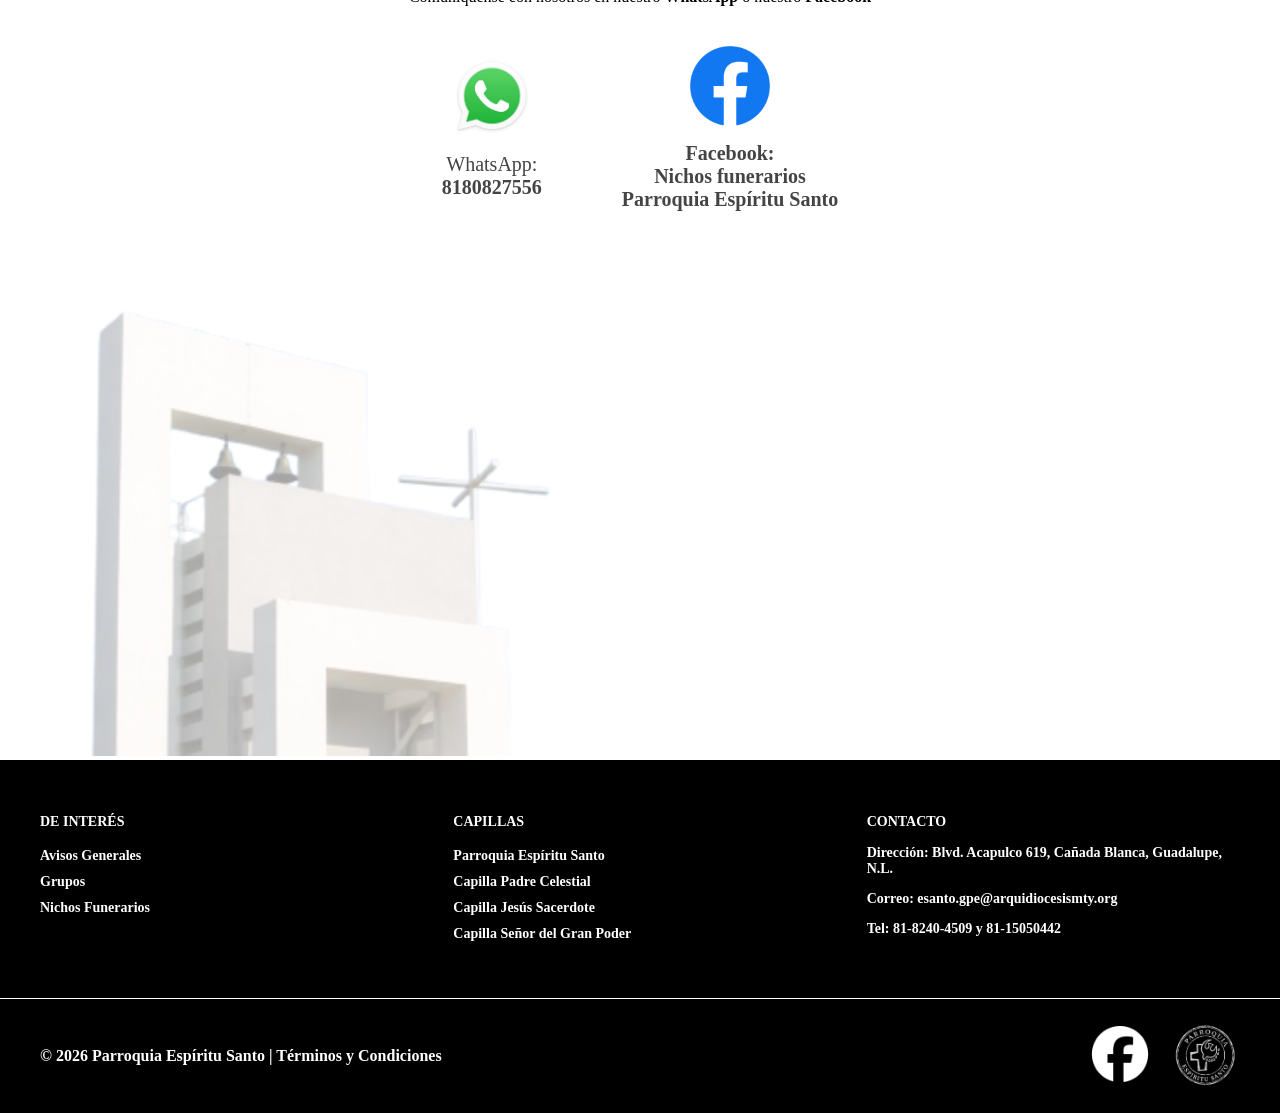
<file: nichos.html>
<!DOCTYPE html>
<html lang="es">

<head>

    <meta charset="UTF-8">

    <meta name="viewport" content="width=device-width, initial-scale=1.0">

    <title>Nichos Espíritu Santo</title>

    <link rel="icon" href="iconoes.png.png">

    <link rel="stylesheet" href="estilo.css">

</head>


<body>


<!-- ================= HEADER ================= -->

<header class="top-bar">

    <a href="index.html">
        <img src="logo_parroquia.png" class="logo">
    </a>

    <nav class="ciencia">

        <a href="index.html">Inicio</a>

        <a href="Avisos.html">Avisos Generales</a>

        <a href="grupos.html">Grupos</a>

        <a href="catecismo.html">Catecismo</a>

        <a href="nichos.html">Nichos Funerarios</a>

    </nav>

</header>



<!-- ================= HERO ================= -->

<div class="hero">

    <img src="nichos.png"
         class="imagen-header">

    <div class="hero-texto">

        <h1>Nichos Funerarios</h1>

        <p>Parroquia Espíritu Santo</p>

    </div>

</div>



<!-- ================= CONTENIDO ================= -->

<main class="nichos-contenido">


    <!-- ================= FRASE ================= -->
<center>
    <section class="nichos-presentacion">

        <h2>
            "Un lugar digno y cercano para conservar
            las cenizas de los fieles difuntos."
        </h2>

    </section>



    <!-- ================= CARRUSEL ================= -->

    <section class="nichos-galeria">

        <div class="sabiduria">

            <img src="nichos1.png"
                 class="slide active">

            <img src="nichos2.png"
                 class="slide">

            <img src="nichos3.png"
                 class="slide">

            <img src="nichos4.png"
                 class="slide">

        </div>

    </section>



    <!-- ================= INFORMACIÓN GENERAL ================= -->

    <section class="nichos-descripcion">

        <p>
            En la <strong>Parroquia Espíritu Santo </strong>contamos 
            con nichos funerarios pensados para brindar a las familias
            un espacio digno, cercano y destinado a conservar las cenizas
            de sus seres queridos.

            <br>

            Un lugar dentro de nuestra comunidad 
            parroquial donde el recuerdo puede permanecer cerca y 
            donde las familias pueden acudir a orar y mantener viva su memoria.
        </p>

    </section>



    <!-- ================= INFORMACIÓN IMPORTANTE ================= -->

    <section class="preguntas-nichos">

        <h1>INFORMACIÓN IMPORTANTE</h1>


        <!-- 1 -->

        <div class="info-nicho">

            <div class="info-nicho-texto">

                <h2>SÍ ESTÁ AUTORIZADO</h2>

                <p>
                    La Iglesia Católica reconoce y autoriza la cremación de los
                    cuerpos de los fieles difuntos, de acuerdo con las disposiciones establecidas por la Iglesia.
                </p>

            </div>


            <div class="info-nicho-imagen">

                <img src="nichos1.png"
                     alt="Nichos funerarios">

            </div>

        </div>



        <!-- 2 -->

        <div class="info-nicho">

            <div class="info-nicho-texto">

                <h2>NICHOS FUNERARIOS</h2>

                <p>
                    Este espacio está destinado únicamente al depósito y conservación digna de cenizas humanas.
                </p>

            </div>


            <div class="info-nicho-imagen">

                <img src="nichos2.png"
                     alt="Nichos funerarios">

            </div>

        </div>



        <!-- 3 -->

        <div class="info-nicho">

            <div class="info-nicho-texto">

                <h2>DISPONIBILIDAD INMEDIATA</h2>

                <p>
                    Todos nuestros nichos se encuentran actualmente disponibles y pueden ser utilizados de manera inmediata
                </p>

            </div>


            <div class="info-nicho-imagen">

                <img src="nichos3.png"
                     alt="Disponibilidad de nichos">

            </div>

        </div>



        <!-- 4 -->

        <div class="info-nicho">

            <div class="info-nicho-texto">

                <h2>LOS NICHOS SON EN SU MAYORÍA PARA SEIS URNAS</h2>

                <p>
                    Cada nicho cuenta con capacidad para el resguardo de hasta seis urnas funerarias,En caso de
                    utilizarse urnas de mayor tamaño, la capacidad disponible podrá disminuir.
                </p>

            </div>


            <div class="info-nicho-imagen">

                <img src="nichos4.png"
                     alt="Nichos para urnas">

            </div>

        </div>



        <!-- 5 -->

        <div class="info-nicho">

            <div class="info-nicho-texto">

                <h2>CONTRATO Y ESQUEMA DE PAGOS</h2>

                <p>
                    <strong>USTED DEBE NOMBRAR DOS BENEFICIARIOS</strong>
                </p>

                <p>
                    Al faltar Usted, los beneficiarios designados podrán adquirir la titularidad correspondiente, de acuerdo con las disposiciones establecidas en el contrato.
                </p>

                <p>
                    <strong>ANUALIDAD:</strong>
                    cerca de $100 pesos por año.
                </p>

            </div>


            <div class="info-nicho-imagen">

                <img src="nichos.png"
                     alt="Información sobre nichos">

            </div>

        </div>

    </section>



    <!-- ================= UBICACIÓN ================= -->

    <section class="nichos-ubicacion">

        <h1>Ubicación</h1>

        <p>
            Los nichos funerarios se encuentran ubicados en el
            <strong>Sótano del nuevo Templo Parroquial del Espíritu Santo</strong>
        </p>


        <div class="fortaleza">

            <iframe
                src="https://www.google.com/maps/embed?pb=!4v1776631352120!6m8!1m7!1sPhc4GJoE5rqKb8Ggwjwqhg!2m2!1d25.72038943516482!2d-100.1826242701679!3f32.27973965725875!4f8.011634563637813!5f0.7820865974627469"
                width="600"
                height="450"
                style="border:0;"
                allowfullscreen=""
                loading="lazy"
                referrerpolicy="no-referrer-when-downgrade">
            </iframe>

        </div>

    </section>



    <!-- ================= CONTACTO ================= -->

    <section class="nichos-contacto">

        <h1>Para mayor información</h1>

        <p>
            Comuníquense con nosotros en nuestro
            <strong>WhatsApp</strong> o nuestro
            <strong>Facebook</strong>
        </p>


        <div class="redes-contacto">


            <!-- WHATSAPP -->

            <div class="red-social">

                <img src="WhatsApp.png"
                     alt="WhatsApp">

                <p>
                    WhatsApp:
                    <br>
                    <strong>8180827556<strong>
                </p>

            </div>



            <!-- FACEBOOK -->

            <div class="red-social">

                <a href="https://www.facebook.com/nichosespiritusanto"
                   target="_blank">

                    <img src="facebooknicho.png"
                         alt="Facebook">

                </a>

                <p>
                    Facebook:
                    <br>
                    <strong>
                        Nichos funerarios
                        <br>
                        Parroquia Espíritu Santo
                    </strong>
                </p>

            </div>


        </div>

    </section>

</center>
</main>



<!-- ================= DECORACIÓN ================= -->

<div class="sanjoselito">

    <img src="torrees.png">

</div>



<!-- ================= FOOTER ================= -->

<footer class="footer">


    <div class="footer-top">


        <!-- INTERÉS -->

        <div class="footer-col">

            <h3>DE INTERÉS</h3>

            <ul>

                <li>
                    <a href="Avisos.html">
                        Avisos Generales
                    </a>
                </li>

                <li>
                    <a href="grupos.html">
                        Grupos
                    </a>
                </li>

                <li>
                    <a href="nichos.html">
                        Nichos Funerarios
                    </a>
                </li>

            </ul>

        </div>



        <!-- CAPILLAS -->

        <div class="footer-col">

            <h3>CAPILLAS</h3>

            <ul>

                <li>
                    <a href="index.html">
                        Parroquia Espíritu Santo
                    </a>
                </li>

                <li>
                    <a href="capillapc.html">
                        Capilla Padre Celestial
                    </a>
                </li>

                <li>
                    <a href="capillajs.html">
                        Capilla Jesús Sacerdote
                    </a>
                </li>

                <li>
                    <a href="capillagp.html">
                        Capilla Señor del Gran Poder
                    </a>
                </li>

            </ul>

        </div>



        <!-- CONTACTO -->

        <div class="footer-col">

            <h3>CONTACTO</h3>

            <p>
                Dirección: Blvd. Acapulco 619,
                Cañada Blanca, Guadalupe, N.L.
            </p>

            <p>
                Correo: esanto.gpe@arquidiocesismty.org
            </p>

            <p>
                Tel: 81-8240-4509 y 81-15050442
            </p>

        </div>

    </div>



    <!-- ================= FOOTER INFERIOR ================= -->

    <div class="footer-bottom">

        <p>
            © 2026 Parroquia Espíritu Santo |
            <a href="terminos.html">
                Términos y Condiciones
            </a>
        </p>


        <div class="lado-derecho">

            <a href="https://www.facebook.com/nuevotemploespiritusanto"
               target="_blank">

                <img src="facebook.png"
                     class="facebook-icon">

            </a>


            <img src="selloes.png"
                 class="sello">

        </div>

    </div>


</footer>



<!-- ================= SCRIPT CARRUSEL ================= -->

<script>

let index = 0;

const slides = document.querySelectorAll(".slide");


function cambiarImagen() {

    slides.forEach(img => {
        img.classList.remove("active");
    });


    slides[index].classList.add("active");


    index++;


    if (index >= slides.length) {
        index = 0;
    }

}


setInterval(cambiarImagen, 3000);

</script>


</body>

</html>
</file>
<file: estilo.css>
/* ================= CONFIGURACIÓN GENERAL ================= */

* {
    box-sizing: border-box;
}

html {
    overflow-x: hidden;
}

body {
    margin: 0;
    font-family: 'Times New Roman', serif;
    padding-top: 8px;
    overflow-x: hidden;
}


/* =========================================================
   VARIABLES DE IMÁGENES DE NOTICIAS
========================================================= */

:root {

    --imagen-horizontal-ancho: 180px;
    --imagen-horizontal-alto: 120px;

    --imagen-vertical-ancho: 180px;
    --imagen-vertical-alto: 240px;

}


/* ================= HEADER ================= */

.top-bar {
    background: rgb(0, 0, 0);
    height: 60px;
    display: flex;
    align-items: center;
    justify-content: space-between;
    padding: 0 20px;
    transition: background 0.3s ease;
    position: relative;
    z-index: 1000;
}

.top-bar.scrolled {
    height: 60px;
    background: rgba(0, 0, 0, 0.95);
}


/* LOGO */

.logo {
    height: 170px;
    width: auto;
    transform: scale(1.05);
    object-fit: contain;
    flex-shrink: 0;
}


/* MENÚ */

.ciencia {
    display: flex;
    align-items: center;
    flex-wrap: nowrap;
}

.ciencia a {
    color: white;
    text-decoration: none;
    margin-left: 20px;
    position: relative;
    white-space: nowrap;
}

.ciencia a::after {
    content: "";
    position: absolute;
    left: 0;
    bottom: -5px;
    width: 0%;
    height: 2px;
    background: #ffffff;
    transition: 0.3s;
}

.ciencia a:hover::after {
    width: 100%;
}


/* ================= IMAGEN PRINCIPAL ================= */

.imagen-header {
    width: 100%;
    height: 100%;
    object-fit: cover;
    filter: brightness(60%);
    animation: zoomSuave 12s ease-in-out infinite;
}

@keyframes zoomSuave {

    0% {
        transform: scale(1);
    }

    50% {
        transform: scale(1.05);
    }

    100% {
        transform: scale(1);
    }

}

.hero {
    position: relative;
    width: 100%;
    height: 300px;
    overflow: hidden;
}

.hero-texto {
    position: absolute;
    top: 50%;
    left: 50%;
    transform: translate(-50%, -50%);
    max-width: 80%;
    text-align: center;
    color: white;
}

.hero-texto h1 {
    font-size: 60px;
    margin: 0;
    text-shadow: 2px 2px 10px rgba(0,0,0,0.7);
}

.hero-texto p {
    font-size: 20px;
    margin-top: 5px;
    text-shadow: 2px 2px 10px rgba(0,0,0,0.7);
}


/* ================= CARRUSEL ================= */

.sabiduria {
    width: 100%;
    height: 220px;
    position: relative;
    overflow: hidden;
}

.slide {
    width: 100%;
    height: 100%;
    object-fit: contain;
    background: white;
    position: absolute;
    top: 0;
    left: 0;
    opacity: 0;
    transition: opacity 1s ease-in-out;
}

.slide.active {
    opacity: 1;
}


/* ================= TARJETAS ================= */

.inteligencia {
    display: flex;
    justify-content: center;
    gap: 20px;
    margin: 40px 0;
    flex-wrap: wrap;
}

.card {
    width: 200px;
    text-align: center;
    text-decoration: none;
    color: black;
    position: relative;
    border-radius: 25px;
    overflow: hidden;
    transition: 0.4s;
}

.card img {
    width: 100%;
    height: 130px;
    object-fit: cover;
    border-radius: 25px;
    transition: 0.4s;
}

.card:hover {
    transform: scale(1.07);
    box-shadow: 0px 0px 30px rgba(68, 68, 68, 0.5);
}

.overlay {
    position: absolute;
    bottom: 0;
    width: 100%;
    background: #00155c99;
    color: white;
    padding: 8px;
    font-size: 14px;
    border-bottom-left-radius: 25px;
    border-bottom-right-radius: 25px;
}


/* ================= NOTICIAS ================= */

.contenedor-noticias {
    width: 80%;
    margin: 40px auto;
    display: grid;
    grid-template-columns: repeat(2, 1fr);
    gap: 30px;
}

.noticia {
    background: white;
    padding: 20px;
    border-radius: 15px;
    box-shadow: 0px 8px 25px rgba(0,0,0,0.15);
    text-decoration: none;
    color: inherit;
    transition: all 0.3s ease;

    display: flex;
    justify-content: space-between;
    align-items: center;

    min-width: 0;
}

.noticia:hover {
    transform: translateY(-6px);
    box-shadow: 0px 10px 25px rgba(0,0,0,0.25);
}

.noticia h3 {
    margin-bottom: 10px;
    color: #111;
    font-size: 20px;
}

.noticia p {
    color: #555;
    font-size: 14px;
}

.texto {
    width: 60%;
    min-width: 0;
}


/* =========================================================
   IMÁGENES DE NOTICIAS
========================================================= */

.img-noticia {
    display: block;
    object-position: center;
    background: #f5f5f5;
    border-radius: 10px;
    flex-shrink: 0;
    object-fit: contain;
}


.img-noticia.horizontal {
    width: var(--imagen-horizontal-ancho);
    height: var(--imagen-horizontal-alto);
    object-fit: contain;
}


.img-noticia.vertical {
    width: var(--imagen-vertical-ancho);
    height: var(--imagen-vertical-alto);
    object-fit: contain;
}


.img-noticia:not(.vertical) {
    width: var(--imagen-horizontal-ancho);
    height: var(--imagen-horizontal-alto);
    object-fit: contain;
}


.texto a {
    display: inline-block;
    padding: 8px 15px;
    background: black;
    color: white;
    border-radius: 20px;
    text-decoration: none;
    font-weight: bold;
}


/* ================= NOTICIAS RANDOM ================= */

#noticias-random {
    width: 90%;
    max-width: 1200px;
    margin: 40px auto;

    display: grid;
    grid-template-columns: repeat(3, 1fr);

    gap: 20px;

    justify-content: center;
    align-items: stretch;
}

#noticias-random .noticia {
    width: auto;
    box-sizing: border-box;
}


/* ================= MAPA ================= */

.fortaleza {
    width: 85%;
    margin: 0 auto;
    border-radius: 15px;
    overflow: hidden;
    box-shadow: 0px 5px 20px #00155c99;
}

iframe {
    pointer-events: auto;
}

.fortaleza iframe {
    width: 100%;
    height: 250px;
}


/* ================= HORARIOS ================= */

.consejo {
    width: 85%;
    margin: 30px auto;
    text-align: center;
}

.consejo h2 {
    margin-bottom: 15px;
    color: #000000;
    font-size: 24px;
}

.consejo table {
    width: 100%;
    border-collapse: collapse;
    box-shadow: 0 3px 10px rgb(79, 85, 90);
    border-radius: 8px;
    overflow: hidden;
}

.consejo th,
.consejo td {
    padding: 8px 10px;
    font-size: 14px;
    text-align: left;
}

.consejo thead {
    background-color: #00155c;
    color: white;
}

.consejo tbody tr {
    background-color: #f9f9f9;
    transition: 0.3s;
}

.consejo tbody tr:nth-child(even) {
    background-color: #eaeaea;
}

.consejo tbody tr:hover {
    background-color: #ddd;
}


/* ================= COMUNIDAD ================= */

.titulo-equipo {
    text-align: center;
    margin-top: 40px;
    color: #000000;
}

.temordedios {
    display: flex;
    justify-content: center;
    align-items: center;
    gap: 50px;
    margin: 40px auto;
    flex-wrap: wrap;
}

.card-comunidad {
    width: 300px;
    background: white;
    border-radius: 15px;
    padding: 30px;
    text-align: center;
    box-shadow: 0px 5px 15px rgba(0,0,0,0.15);
    transition: 0.3s;
}

.card-comunidad:hover {
    transform: translateY(-8px);
    box-shadow: 0px 0px 70px rgba(255, 215, 0, 0.5);
}

.foto-comunidad {
    width: 110px;
    height: 110px;
    border-radius: 50%;
    object-fit: cover;
}

.vocacion {
    font-weight: bold;
    margin-top: 20px;
}

.nombre {
    font-size: 14px;
}


/* ================= FOOTER ================= */

.footer {
    display: flex;
    flex-direction: column;
    background: black;
    color: white;
}

.footer-top {
    display: grid;
    grid-template-columns: repeat(3, 1fr);
    gap: 40px;
    padding: 40px;
}

.footer-col h3 {
    font-size: 14px;
    margin-bottom: 15px;
    color: white;
}

.footer-col ul {
    list-style: none;
    padding: 0;
}

.footer-col ul li {
    margin-bottom: 8px;
}

.footer-col a {
    text-decoration: none;
    color: white;
    font-size: 14px;
}

.footer-col a:hover {
    color: #858585;
}

.footer-col p {
    font-size: 14px;
    margin-bottom: 8px;
}

.footer-bottom {
    display: flex;
    justify-content: space-between;
    align-items: center;
    padding: 20px 40px;
    border-top: 1px solid white;
}

.footer-bottom a {
    color: white;
    text-decoration: none;
}

.footer-bottom a:hover {
    text-decoration: underline;
}

.lado-derecho {
    display: flex;
    align-items: center;
    gap: 15px;
}

.facebook-icon {
    width: 70px;
    transition: 0.3s;
}

.facebook-icon:hover {
    transform: scale(1.1);
}

.sello {
    width: 70px;
    height: auto;
}


/* ================= DECORACIÓN ================= */

.sanjoselito {
    position: relative;
    width: 100%;
    overflow: hidden;
}

.sanjoselito img {
    width: 100%;
    max-height: 525px;
    object-fit: cover;
    opacity: 0.35;
}


/* ================= TÉRMINOS ================= */

.contenedor-terminos {
    width: 85%;
    max-width: 900px;
    margin: 50px auto;
    padding: 35px;
    background: white;
    border-radius: 15px;
    box-shadow: 0px 5px 20px rgba(0, 0, 0, 0.15);
    line-height: 1.7;
    box-sizing: border-box;
    animation: aparecer 1s ease;
}

.contenedor-terminos h1 {
    text-align: center;
    font-size: 36px;
    color: #000;
    margin-bottom: 30px;
}

.contenedor-terminos h2 {
    font-size: 22px;
    color: #000;
    margin-top: 25px;
    margin-bottom: 10px;
}

.contenedor-terminos p {
    font-size: 17px;
    color: #444;
    text-align: justify;
    margin-bottom: 15px;
}

.contenedor-terminos ul {
    padding-left: 25px;
}

.contenedor-terminos li {
    font-size: 16px;
    color: #444;
    margin-bottom: 8px;
}

@keyframes aparecer {

    from {
        opacity: 0;
        transform: translateY(30px);
    }

    to {
        opacity: 1;
        transform: translateY(0);
    }

}


/* ================= NICHOS ================= */

.preguntas-nichos {
    width: 85%;
    margin: 60px auto 80px;
}

.preguntas-nichos h1 {
    text-align: center;
    font-size: 50px;
    color: #000000;
    margin-bottom: 40px;
}

.faq {
    background: white;
    margin-bottom: 20px;
    border-radius: 18px;
    overflow: hidden;
    box-shadow: 0px 5px 15px rgba(0,0,0,0.306);
}

.pregunta {
    width: 100%;
    background: #931618;
    border: none;
    padding: 28px;
    text-align: left;
    font-size: 24px;
    font-weight: bold;
    color: white;
    cursor: pointer;
    transition: 0.3s;
}

.respuesta {
    padding: 0 28px 28px;
    border-top: 1px solid #ddd;
}

.respuesta p {
    font-size: 20px;
    line-height: 1.8;
    color: #333;
    margin-top: 18px;
}


/* ================= REDES ================= */

.redes-contacto {
    display: flex;
    justify-content: center;
    align-items: center;
    gap: 80px;
    margin-top: 40px;
}

.red-social {
    text-align: center;
}

.red-social img {
    width: 80px;
    transition: 0.3s;
    cursor: pointer;
}

.red-social img:hover {
    transform: scale(1.1);
}

.red-social p {
    margin-top: 12px;
    font-size: 20px;
    color: #444;
}


/* ================= CONTENIDO NOTICIA ================= */

.contenido-noticia {
    margin-top: 20px;
}

.contenido-noticia p {
    margin-bottom: 25px;
    text-align: justify;
    font-size: 18px;
    line-height: 1.8;
}

.imagen-secundaria {
    width: 100%;
    max-width: 700px;
    display: block;
    margin: 30px auto;
    border-radius: 10px;
    box-shadow: 0px 5px 15px rgba(0,0,0,0.15);
    object-fit: cover;
}


/* ================= NOTICIA PERIÓDICO ================= */

.noticia-periodico {
    width: 80%;
    max-width: 1000px;
    margin: 50px auto;
    background: #fffdf6;
    padding: 30px;
    border-radius: 10px;
    box-shadow: 0 5px 20px rgba(0,0,0,0.1);
}

.noticia-periodico h1 {
    font-family: Georgia, serif;
    font-size: 36px;
    text-align: center;
    margin-bottom: 5px;
}

.fecha {
    font-size: 14px;
    text-align: center;
    color: gray;
    margin-bottom: 20px;
}

.imagen-noticia {
    width: 100%;
    height: 350px;
    object-fit: cover;
    margin-bottom: 20px;
    border-radius: 5px;
}

.columnas {
    column-count: 2;
    column-gap: 40px;
}

.columnas p {
    margin-bottom: 15px;
    text-align: justify;
}

.btn-regresar {
    display: inline-block;
    margin-top: 20px;
    padding: 10px 20px;
    background: black;
    color: white;
    text-decoration: none;
    border-radius: 20px;
    transition: 0.3s;
}

.btn-regresar:hover {
    background: #444;
}


/* =========================================================
   TABLET
   SOLO SE MODIFICA EL ENCABEZADO/NAVEGACIÓN
========================================================= */

@media (min-width: 769px) and (max-width: 1024px) {

    /* ================= HEADER TABLET ================= */

    .top-bar,
    .top-bar.scrolled {
        display: contents;
    }

    .top-bar > a {
        width: 100%;
        height: 80px;

        display: flex;
        justify-content: center;
        align-items: center;

        background: #000;

        padding: 5px 15px;
    }

    .logo,
    .top-bar.scrolled .logo {
        height: 105px;
        width: auto;
        max-width: 180px;
        object-fit: contain;
        transform: none;
        margin: 0 auto;
    }

    /* ================= NAVEGACIÓN TABLET ================= */

    .ciencia {
        position: sticky;
        top: 0;
        z-index: 1000;

        width: 100%;
        max-width: 100%;

        display: flex;
        align-items: center;
        justify-content: center;

        flex-wrap: nowrap;
        gap: 8px;

        overflow-x: auto;
        overflow-y: hidden;

        padding: 8px 12px;

        background: #000;

        scrollbar-width: none;
        -webkit-overflow-scrolling: touch;
    }

    .ciencia::-webkit-scrollbar {
        display: none;
    }

    .ciencia a {
        flex: 0 0 auto;
        margin-left: 0;
        padding: 6px 9px;
        font-size: 14px;
        line-height: 1;
        white-space: nowrap;
    }


    /* ================= HERO ================= */

    .hero {
        height: 260px;
    }

    .hero-texto h1 {
        font-size: 48px;
    }

    .hero-texto p {
        font-size: 18px;
    }


    /* ================= NOTICIAS ================= */

    .contenedor-noticias {
        width: 90%;
        gap: 20px;
    }

    .noticia {
        padding: 15px;
    }

    .texto {
        width: 55%;
    }

    .img-noticia.horizontal {
        width: 140px;
        height: 110px;
    }

    .img-noticia.vertical {
        width: 140px;
        height: 190px;
    }


    /* ================= RANDOM ================= */

    #noticias-random {
        width: 94%;
        grid-template-columns: repeat(3, minmax(0, 1fr));
        gap: 12px;
    }

    #noticias-random .noticia {
        padding: 15px;
    }


    /* ================= MAPA ================= */

    .fortaleza {
        width: 90%;
    }


    /* ================= FOOTER ================= */

    .footer-top {
        gap: 25px;
        padding: 30px;
    }

}


/* =========================================================
   CELULAR
   SOLO SE MODIFICA EL ENCABEZADO/NAVEGACIÓN
========================================================= */

@media (max-width: 768px) {

    html,
    body {
        width: 100%;
        max-width: 100%;
        overflow-x: hidden;
    }

    body {
        padding-top: 0;
        -webkit-text-size-adjust: 100%;
    }

    img,
    iframe,
    video {
        max-width: 100%;
    }


    /* ================= HEADER CELULAR ================= */

    .top-bar,
    .top-bar.scrolled {
        display: contents;
    }

    .top-bar > a {
        width: 100%;
        height: 78px;

        display: flex;
        justify-content: center;
        align-items: center;

        background: #000;

        padding: 4px 8px;
    }

    .logo,
    .top-bar.scrolled .logo {
        width: auto;
        height: 65px;
        max-width: 165px;

        object-fit: contain;

        transform: none;

        margin: 0 auto;

        flex-shrink: 0;
    }


    /* ================= BARRA DE NAVEGACIÓN ================= */

    .ciencia {
        position: sticky;
        top: 0;
        z-index: 1000;

        width: 100%;
        max-width: 100%;

        display: flex;
        align-items: center;
        justify-content: center;

        flex-wrap: nowrap;

        gap: 3px;

        overflow-x: auto;
        overflow-y: hidden;

        padding: 6px 8px;

        background: #000;

        scrollbar-width: none;

        -webkit-overflow-scrolling: touch;

        scroll-behavior: smooth;
    }

    .ciencia::-webkit-scrollbar {
        display: none;
    }

    .ciencia a {
        flex: 0 0 auto;

        margin-left: 0;

        padding: 7px 9px;

        font-size: 12px;

        line-height: 1;

        white-space: nowrap;

        min-height: 30px;

        background: rgba(255,255,255,0.08);

        border: 1px solid rgba(255,255,255,0.16);

        border-radius: 18px;
    }

    .ciencia a::after {
        display: none;
    }


    /* ================= HERO ================= */

    .hero {
        width: 100%;
        height: 190px;
    }

    .hero-texto {
        width: 92%;
        max-width: 92%;
        padding: 0 5px;
    }

    .hero-texto h1 {
        font-size: clamp(26px, 7vw, 34px);
        line-height: 1.1;
    }

    .hero-texto p {
        font-size: 14px;
        line-height: 1.4;
    }


    /* ================= CARRUSEL ================= */

    .sabiduria {
        width: 100%;
        height: 180px;
    }

    .slide {
        object-fit: cover;
    }


    /* ================= NOTICIAS ================= */

    .contenedor-noticias {
        width: 94%;
        grid-template-columns: 1fr;
        gap: 18px;
        margin: 30px auto;
    }

    .noticia {
        width: 100%;
        min-width: 0;
        flex-direction: column;
        text-align: center;
        padding: 15px;
    }

    .texto {
        width: 100%;
        min-width: 0;
    }

    .noticia h3 {
        font-size: 19px;
        line-height: 1.25;
    }

    .noticia p {
        font-size: 14px;
        line-height: 1.5;
    }


    /* ================= IMAGEN HORIZONTAL ================= */

    .img-noticia.horizontal {
        width: 100%;
        max-width: 100%;
        height: var(--imagen-horizontal-alto);
        margin: 12px auto 0;
        object-fit: contain;
    }


    /* ================= IMAGEN VERTICAL ================= */

    .img-noticia.vertical {
        width: 100%;
        max-width: 100%;
        height: var(--imagen-vertical-alto);
        margin: 12px auto 0;
        object-fit: contain;
    }


    /* ================= IMAGEN SIN TIPO ================= */

    .img-noticia:not(.vertical) {
        width: 100%;
        max-width: 100%;
        height: var(--imagen-horizontal-alto);
        object-fit: contain;
    }


    .texto a {
        margin-top: 5px;
    }


    /* ================= NOTICIAS RANDOM ================= */

    #noticias-random {
        width: 94%;
        margin: 30px auto;
        display: grid;
        grid-template-columns: 1fr;
        gap: 16px;
    }

    #noticias-random .noticia {
        width: 100%;
        min-width: 0;
        padding: 15px;
        display: flex;
        flex-direction: column;
        text-align: center;
    }

    #noticias-random .noticia h3 {
        font-size: 18px;
        line-height: 1.25;
        margin-bottom: 8px;
    }

    #noticias-random .noticia p {
        font-size: 13px;
        line-height: 1.5;
        margin: 5px 0;
    }

    #noticias-random .texto {
        width: 100%;
    }


    #noticias-random .img-noticia.horizontal {
        width: 100%;
        max-width: 100%;
        height: var(--imagen-horizontal-alto);
        margin: 10px auto 0;
        object-fit: contain;
    }

    #noticias-random .img-noticia.vertical {
        width: 100%;
        max-width: 100%;
        height: var(--imagen-vertical-alto);
        margin: 10px auto 0;
        object-fit: contain;
    }

    #noticias-random .img-noticia:not(.vertical) {
        width: 100%;
        max-width: 100%;
        height: var(--imagen-horizontal-alto);
        object-fit: contain;
    }

    #noticias-random .texto a {
        font-size: 12px;
        padding: 7px 12px;
        margin-top: 7px;
    }


    /* ================= CAPILLAS ================= */

    .inteligencia {
        flex-direction: column;
        align-items: center;
        gap: 20px;
        margin: 30px 0;
    }

    .card {
        width: 92%;
        max-width: 380px;
    }

    .card img {
        width: 100%;
        height: 190px;
        border-radius: 18px;
    }


    /* ================= COMUNIDAD ================= */

    .temordedios {
        flex-direction: column;
        align-items: center;
        gap: 20px;
        width: 100%;
    }

    .card-comunidad {
        width: 88%;
        max-width: 380px;
        padding: 25px 20px;
    }


    /* ================= MAPA ================= */

    .fortaleza {
        width: 94%;
        max-width: 100%;
        margin-left: auto;
        margin-right: auto;
    }

    .fortaleza iframe {
        display: block;
        width: 100%;
        height: 220px;
        border: 0;
    }


    /* ================= NOTICIA INDIVIDUAL ================= */

    .noticia-periodico {
        width: 92%;
        max-width: 100%;
        margin: 30px auto;
        padding: 20px;
    }

    .noticia-periodico h1 {
        font-size: 28px;
        line-height: 1.2;
        overflow-wrap: anywhere;
    }

    .imagen-noticia {
        width: 100%;
        height: 230px;
        object-fit: cover;
    }

    .contenido-noticia {
        width: 100%;
    }

    .contenido-noticia p {
        font-size: 16px;
        line-height: 1.7;
        overflow-wrap: anywhere;
    }


    /* ================= COLUMNAS ================= */

    .columnas {
        column-count: 1;
        column-gap: 0;
    }


    /* ================= HORARIOS ================= */

    .consejo {
        width: 94%;
        overflow-x: auto;
        -webkit-overflow-scrolling: touch;
    }

    .consejo table {
        width: 100%;
        min-width: 560px;
    }

    .consejo th,
    .consejo td {
        padding: 8px;
        font-size: 12px;
        white-space: normal;
    }


    /* ================= NICHOS ================= */

    .preguntas-nichos {
        width: 94%;
        margin: 40px auto 60px;
    }

    .preguntas-nichos h1 {
        font-size: clamp(28px, 8vw, 36px);
        line-height: 1.15;
        margin-bottom: 30px;
    }

    .pregunta {
        padding: 18px;
        font-size: 18px;
        line-height: 1.35;
    }

    .respuesta {
        padding: 0 18px 20px;
    }

    .respuesta p {
        font-size: 16px;
        line-height: 1.65;
    }


    /* ================= REDES ================= */

    .redes-contacto {
        width: 100%;
        gap: 30px;
        flex-wrap: wrap;
        padding: 0 15px;
    }

    .red-social img {
        width: 65px;
    }

    .red-social p {
        font-size: 16px;
    }


    /* ================= TÉRMINOS ================= */

    .contenedor-terminos {
        width: 94%;
        max-width: 100%;
        margin: 30px auto;
        padding: 22px 18px;
        border-radius: 15px;
    }

    .contenedor-terminos h1 {
        font-size: 28px;
        line-height: 1.2;
        margin-bottom: 25px;
        overflow-wrap: anywhere;
    }

    .contenedor-terminos h2 {
        font-size: 20px;
        line-height: 1.3;
        margin-top: 22px;
    }

    .contenedor-terminos p,
    .contenedor-terminos li {
        font-size: 15px;
        line-height: 1.6;
        overflow-wrap: anywhere;
    }


    /* ================= SAN JOSELITO ================= */

    .sanjoselito {
        width: 100%;
    }

    .sanjoselito img {
        width: 100%;
        max-height: 350px;
        object-fit: cover;
    }


    /* ================= FOOTER ================= */

    .footer {
        width: 100%;
    }

    .footer-top {
        grid-template-columns: 1fr;
        text-align: center;
        gap: 25px;
        padding: 30px 20px;
    }

    .footer-col {
        min-width: 0;
    }

    .footer-col p,
    .footer-col a {
        overflow-wrap: anywhere;
    }

    .footer-bottom {
        flex-direction: column;
        text-align: center;
        gap: 12px;
        padding: 20px;
    }

    .lado-derecho {
        justify-content: center;
        flex-wrap: wrap;
    }

    .facebook-icon,
    .sello {
        width: 50px;
        height: auto;
    }

}


/* =========================================================
   INFORMACIÓN DE NICHOS
========================================================= */

.preguntas-nichos {
    width: 90%;
    max-width: 1100px;
    margin: 70px auto;
}

.preguntas-nichos > h1 {
    text-align: center;
    font-size: 38px;
    margin-bottom: 60px;
}


.info-nicho {
    display: flex;
    align-items: center;
    justify-content: space-between;
    gap: 60px;

    width: 100%;
    margin: 0 auto 70px;
    padding-bottom: 50px;

    border-bottom: 1px solid #ddd;
}


.info-nicho-texto {
    width: 50%;
    text-align: left;
}

.info-nicho-texto h2 {
    color: #931618;
    font-size: 27px;
    margin-bottom: 18px;
    line-height: 1.2;
}

.info-nicho-texto p {
    color: #444;
    font-size: 17px;
    line-height: 1.7;
    margin: 10px 0;
}


.info-nicho-imagen {
    width: 45%;
}

.info-nicho-imagen img {
    width: 100%;
    height: 260px;
    object-fit: cover;
    border-radius: 15px;
    box-shadow: 0 5px 18px rgba(0,0,0,0.18);
    display: block;
}


.info-nicho:nth-child(even) {
    flex-direction: row-reverse;
}


/* =========================================================
   CELULARES PEQUEÑOS
========================================================= */

@media (max-width: 480px) {

    /* ================= HEADER PEQUEÑO ================= */

    .top-bar,
    .top-bar.scrolled {
        display: contents;
    }

    .top-bar > a {
        width: 100%;
        height: 76px;

        display: flex;
        justify-content: center;
        align-items: center;

        background: #000;

        padding: 3px 4px;
    }

    .logo,
    .top-bar.scrolled .logo {
        height: 62px;
        max-width: 155px;

        object-fit: contain;
        transform: none;
        margin: 0 auto;
    }

    .ciencia {
        position: sticky;
        top: 0;
        z-index: 1000;

        width: 100%;

        display: flex;
        justify-content: center;
        align-items: center;

        flex-wrap: nowrap;

        gap: 3px;

        overflow-x: auto;
        overflow-y: hidden;

        padding: 5px 6px;

        background: #000;

        scrollbar-width: none;
        -webkit-overflow-scrolling: touch;
    }

    .ciencia::-webkit-scrollbar {
        display: none;
    }

    .ciencia a {
        flex: 0 0 auto;

        margin-left: 0;

        font-size: 11px;

        padding: 7px 8px;

        white-space: nowrap;

        min-height: 28px;
    }


    /* ================= HERO ================= */

    .hero {
        height: 180px;
    }

    .hero-texto {
        width: 91%;
        padding: 10px;
    }

    .hero-texto h1 {
        font-size: 25px;
    }


    /* ================= CARRUSEL ================= */

    .sabiduria {
        height: 165px;
    }


    /* ================= TARJETAS ================= */

    .noticia,
    #noticias-random .noticia {
        padding: 15px;
        border-radius: 16px;
    }

    .noticia h3,
    #noticias-random .noticia h3 {
        font-size: 18px;
    }


    /* ================= IMÁGENES ================= */

    .img-noticia.horizontal {
        width: 100%;
        height: var(--imagen-horizontal-alto);
        max-width: 100%;
        border-radius: 11px;
        object-fit: contain;
    }

    .img-noticia.vertical {
        width: 100%;
        height: var(--imagen-vertical-alto);
        max-width: 100%;
        border-radius: 11px;
        object-fit: contain;
    }

    .img-noticia:not(.vertical) {
        width: 100%;
        height: var(--imagen-horizontal-alto);
        max-width: 100%;
        border-radius: 11px;
        object-fit: contain;
    }


    #noticias-random .img-noticia.horizontal {
        width: 100%;
        height: var(--imagen-horizontal-alto);
        max-width: 100%;
        object-fit: contain;
    }

    #noticias-random .img-noticia.vertical {
        width: 100%;
        height: var(--imagen-vertical-alto);
        max-width: 100%;
        object-fit: contain;
    }

    #noticias-random .img-noticia:not(.vertical) {
        width: 100%;
        height: var(--imagen-horizontal-alto);
        max-width: 100%;
        object-fit: contain;
    }


    /* ================= CAPILLAS ================= */

    .card {
        width: 94%;
    }

    .card img {
        height: 185px;
    }


    /* ================= MAPA ================= */

    .fortaleza {
        width: 94%;
    }

    .fortaleza iframe {
        height: 205px;
    }


    /* ================= NICHOS ================= */

    .preguntas-nichos {
        width: 94%;
    }

    .faq {
        border-radius: 14px;
    }


    /* ================= FOOTER ================= */

    .footer-top {
        padding: 28px 15px;
    }

}

/* =========================================================
   CATECISMO
========================================================= */

.catecismo-contenido {
    width: 90%;
    max-width: 1200px;
    margin: 60px auto 80px;
}


/* ================= INTRODUCCIÓN ================= */

.catecismo-intro {
    text-align: center;
    max-width: 850px;
    margin: 0 auto 60px;
}

.catecismo-intro h1 {
    font-size: 45px;
    color: #000;
    margin-bottom: 20px;
}

.catecismo-intro p {
    font-size: 18px;
    line-height: 1.7;
    color: #444;
    margin: 0;
}


/* ================= SECCIONES ================= */

.catecismo-lugar {
    display: grid;
    grid-template-columns: 1.15fr 0.85fr;
    gap: 45px;

    width: 100%;

    margin-bottom: 70px;
    padding: 35px;

    background: white;
    border-radius: 20px;

    box-shadow: 0px 5px 20px rgba(0,0,0,0.15);

    align-items: stretch;
}


/* ================= INFORMACIÓN ================= */

.catecismo-info {
    min-width: 0;
}

.catecismo-info h2 {
    font-size: 28px;
    color: #000;
    margin-top: 0;
    margin-bottom: 20px;
}

.catecismo-info p {
    font-size: 17px;
    line-height: 1.7;
    color: #444;
    text-align: justify;
    margin: 20px 0;
}


/* ================= IMAGEN ================= */

.catecismo-imagen {
    width: 100%;
    height: 260px;

    display: block;

    object-fit: cover;

    border-radius: 15px;

    box-shadow: 0px 5px 15px rgba(0,0,0,0.18);
}


/* ================= TÍTULO HORARIOS ================= */

.catecismo-info h3 {
    font-size: 22px;
    color: #000;

    margin-top: 30px;
    margin-bottom: 15px;
}


/* ================= TABLA ================= */

.tabla-catecismo {
    width: 100%;

    border-collapse: collapse;

    overflow: hidden;

    border-radius: 10px;

    box-shadow: 0px 3px 12px rgba(0,0,0,0.15);
}

.tabla-catecismo th,
.tabla-catecismo td {
    padding: 12px 10px;

    text-align: left;

    font-size: 15px;
}

.tabla-catecismo thead {
    background: #00155c;
    color: white;
}

.tabla-catecismo tbody tr {
    background: #f9f9f9;

    transition: 0.3s;
}

.tabla-catecismo tbody tr:nth-child(even) {
    background: #eaeaea;
}

.tabla-catecismo tbody tr:hover {
    background: #ddd;
}


/* ================= UBICACIÓN ================= */

.catecismo-ubicacion {
    min-width: 0;

    display: flex;
    flex-direction: column;

    justify-content: center;
}

.catecismo-ubicacion h2 {
    font-size: 28px;
    color: #000;

    margin-top: 0;
    margin-bottom: 15px;

    text-align: center;
}

.catecismo-ubicacion p {
    font-size: 17px;
    line-height: 1.5;

    color: #444;

    text-align: center;

    margin: 7px 0;
}


/* ================= MAPA ================= */

.mapa-catecismo {
    width: 100%;

    margin-top: 20px;

    border-radius: 15px;

    overflow: hidden;

    box-shadow: 0px 5px 20px rgba(0,0,0,0.18);
}

.mapa-catecismo iframe {
    display: block;

    width: 100%;
    height: 330px;

    border: 0;
}


/* =========================================================
   CATECISMO - TABLET
========================================================= */

@media (min-width: 769px) and (max-width: 1024px) {

    .catecismo-contenido {
        width: 92%;
        margin: 50px auto 70px;
    }

    .catecismo-intro {
        margin-bottom: 45px;
    }

    .catecismo-intro h1 {
        font-size: 40px;
    }

    .catecismo-lugar {
        grid-template-columns: 1fr 1fr;

        gap: 30px;

        padding: 25px;

        margin-bottom: 50px;
    }

    .catecismo-info h2,
    .catecismo-ubicacion h2 {
        font-size: 25px;
    }

    .catecismo-imagen {
        height: 220px;
    }

    .mapa-catecismo iframe {
        height: 280px;
    }

    .tabla-catecismo th,
    .tabla-catecismo td {
        padding: 9px 7px;
        font-size: 13px;
    }

}


/* =========================================================
   CATECISMO - CELULAR
========================================================= */

@media (max-width: 768px) {

    .catecismo-contenido {
        width: 94%;
        max-width: 100%;
        margin: 40px auto 60px;
    }


    /* ================= INTRO ================= */

    .catecismo-intro {
        width: 100%;
        margin-bottom: 35px;
    }

    .catecismo-intro h1 {
        font-size: clamp(30px, 8vw, 38px);
        line-height: 1.2;

        margin-bottom: 15px;
    }

    .catecismo-intro p {
        font-size: 16px;
        line-height: 1.6;

        text-align: justify;
    }


    /* ================= SECCIÓN ================= */

    .catecismo-lugar {
        display: flex;
        flex-direction: column;

        width: 100%;

        gap: 30px;

        padding: 20px;

        margin-bottom: 40px;

        border-radius: 16px;
    }


    /* ================= INFORMACIÓN ================= */

    .catecismo-info h2 {
        font-size: 24px;
        line-height: 1.25;

        margin-bottom: 18px;
    }

    .catecismo-info p {
        font-size: 15px;
        line-height: 1.65;

        text-align: justify;
    }


    /* ================= IMAGEN ================= */

    .catecismo-imagen {
        width: 100%;
        height: 210px;

        border-radius: 12px;
    }


    /* ================= HORARIOS ================= */

    .catecismo-info h3 {
        font-size: 20px;
        margin-top: 25px;
    }


    /* ================= TABLA ================= */

    .tabla-catecismo {
        width: 100%;
    }

    .tabla-catecismo th,
    .tabla-catecismo td {
        padding: 9px 6px;

        font-size: 12px;

        line-height: 1.3;
    }


    /* ================= UBICACIÓN ================= */

    .catecismo-ubicacion {
        width: 100%;
    }

    .catecismo-ubicacion h2 {
        font-size: 24px;

        margin-bottom: 12px;
    }

    .catecismo-ubicacion p {
        font-size: 15px;
    }


    /* ================= MAPA ================= */

    .mapa-catecismo {
        margin-top: 15px;

        border-radius: 12px;
    }

    .mapa-catecismo iframe {
        width: 100%;
        height: 250px;
    }

}


/* =========================================================
   CATECISMO - CELULARES PEQUEÑOS
========================================================= */

@media (max-width: 480px) {

    .catecismo-contenido {
        width: 94%;
        margin: 30px auto 50px;
    }

    .catecismo-intro h1 {
        font-size: 30px;
    }

    .catecismo-intro p {
        font-size: 15px;
    }

    .catecismo-lugar {
        padding: 16px;

        gap: 25px;

        border-radius: 14px;
    }

    .catecismo-info h2 {
        font-size: 22px;
    }

    .catecismo-info p {
        font-size: 14px;
    }

    .catecismo-imagen {
        height: 180px;
    }

    .catecismo-info h3 {
        font-size: 19px;
    }

    .tabla-catecismo th,
    .tabla-catecismo td {
        padding: 8px 5px;

        font-size: 11px;
    }

    .catecismo-ubicacion h2 {
        font-size: 22px;
    }

    .catecismo-ubicacion p {
        font-size: 14px;
    }

    .mapa-catecismo iframe {
        height: 220px;
    }

}
/* =========================================================
   OFICINA PARROQUIAL
========================================================= */

.oficina-parroquial {
    width: 90%;
    max-width: 1200px;

    margin: 70px auto;

    padding: 40px;

    background: white;

    border-radius: 20px;

    box-shadow: 0px 5px 20px rgba(0,0,0,0.15);
}


/* ================= CONTENIDO ================= */

.oficina-contenido {
    display: grid;

    grid-template-columns: 1.2fr 0.8fr;

    gap: 50px;

    align-items: center;
}


/* ================= HORARIOS ================= */

.oficina-horarios h2,
.oficina-numeros h2 {
    margin-top: 0;
    margin-bottom: 15px;

    font-size: 30px;

    color: #000;
}

.oficina-horarios > p,
.oficina-numeros > p {
    margin-bottom: 25px;

    font-size: 16px;

    line-height: 1.6;

    color: #444;
}


/* ================= TABLA ================= */

.oficina-horarios .consejo {
    width: 100%;

    margin: 0;

    padding: 0;

    box-shadow: none;
}

.oficina-horarios .consejo table {
    width: 100%;

    border-collapse: collapse;

    overflow: hidden;

    border-radius: 10px;

    box-shadow: 0px 3px 12px rgba(0,0,0,0.12);
}

.oficina-horarios .consejo th,
.oficina-horarios .consejo td {
    padding: 13px 12px;

    text-align: left;

    font-size: 15px;
}

.oficina-horarios .consejo thead {
    background: #00155c;

    color: white;
}

.oficina-horarios .consejo tbody tr {
    background: #f9f9f9;
}

.oficina-horarios .consejo tbody tr:nth-child(even) {
    background: #eaeaea;
}


/* ================= NÚMEROS ================= */

.oficina-numeros {
    padding: 35px 30px;

    background: #f5f5f5;

    border-radius: 16px;

    text-align: center;
}

.oficina-numeros h2 {
    font-size: 28px;
}

.oficina-numeros > p {
    margin-bottom: 30px;

    text-align: center;
}


/* ================= TELÉFONOS ================= */

.telefonos {
    display: flex;

    flex-direction: column;

    gap: 15px;
}

.telefono {
    padding: 15px;

    background: #00155c;

    color: white;

    border-radius: 10px;

    font-size: 19px;

    font-weight: bold;

    letter-spacing: 0.5px;

    box-shadow: 0px 3px 10px rgba(0,0,0,0.15);
}


/* =========================================================
   OFICINA - TABLET
========================================================= */

@media (min-width: 769px) and (max-width: 1024px) {

    .oficina-parroquial {
        width: 92%;

        padding: 30px;

        margin: 55px auto;
    }

    .oficina-contenido {
        grid-template-columns: 1fr 1fr;

        gap: 30px;
    }

    .oficina-horarios h2,
    .oficina-numeros h2 {
        font-size: 26px;
    }

    .oficina-horarios > p,
    .oficina-numeros > p {
        font-size: 15px;
    }

    .oficina-horarios .consejo th,
    .oficina-horarios .consejo td {
        padding: 10px 8px;

        font-size: 13px;
    }

    .oficina-numeros {
        padding: 25px 20px;
    }

    .telefono {
        font-size: 17px;

        padding: 13px;
    }

}


/* =========================================================
   OFICINA - CELULAR
========================================================= */

@media (max-width: 768px) {

    .oficina-parroquial {
        width: 94%;

        padding: 22px;

        margin: 45px auto;
    }

    .oficina-contenido {
        display: flex;

        flex-direction: column;

        gap: 35px;
    }


    .oficina-horarios,
    .oficina-numeros {
        width: 100%;
    }


    .oficina-horarios h2,
    .oficina-numeros h2 {
        font-size: 25px;
    }

    .oficina-horarios > p,
    .oficina-numeros > p {
        font-size: 15px;
    }


    .oficina-horarios .consejo th,
    .oficina-horarios .consejo td {
        padding: 10px 7px;

        font-size: 12px;
    }


    .oficina-numeros {
        padding: 25px 18px;
    }


    .telefono {
        font-size: 17px;

        padding: 13px;
    }

}


/* =========================================================
   OFICINA - CELULARES PEQUEÑOS
========================================================= */

@media (max-width: 480px) {

    .oficina-parroquial {
        width: 94%;

        padding: 17px;

        margin: 35px auto;
    }


    .oficina-contenido {
        gap: 28px;
    }


    .oficina-horarios h2,
    .oficina-numeros h2 {
        font-size: 22px;
    }


    .oficina-horarios > p,
    .oficina-numeros > p {
        font-size: 14px;
    }


    .oficina-horarios .consejo th,
    .oficina-horarios .consejo td {
        padding: 8px 5px;

        font-size: 11px;
    }


    .oficina-numeros {
        padding: 20px 15px;
    }


    .telefono {
        font-size: 16px;

        padding: 12px;
    }

}/* =========================================================
   CAPILLAS
========================================================= */

.capillas {
    width: 90%;
    max-width: 1200px;

    margin: 70px auto;
}


/* ================= TÍTULO ================= */

.capillas-titulo {
    text-align: center;

    margin-bottom: 40px;
}

.capillas-titulo h2 {
    margin-bottom: 15px;

    font-size: 38px;

    color: #00155c;
}

.capillas-titulo p {
    max-width: 750px;

    margin: 0 auto;

    font-size: 17px;

    line-height: 1.6;

    color: #444;
}


/* ================= CONTENEDOR ================= */

.capillas-contenedor {
    display: grid;

    grid-template-columns: repeat(3, 1fr);

    gap: 30px;
}


/* ================= TARJETA ================= */

.capilla-card {
    display: block;

    overflow: hidden;

    background: white;

    border-radius: 18px;

    text-decoration: none;

    box-shadow: 0px 5px 18px rgba(0, 0, 0, 0.15);

    transition: transform 0.3s ease,
                box-shadow 0.3s ease;
}


/* ================= IMAGEN ================= */

.capilla-imagen {
    width: 100%;

    height: 270px;

    overflow: hidden;
}

.capilla-imagen img {
    width: 100%;
    height: 100%;

    object-fit: cover;

    display: block;

    transition: transform 0.4s ease;
}


/* ================= NOMBRE ================= */

.capilla-nombre {
    min-height: 75px;

    display: flex;

    align-items: center;
    justify-content: center;

    padding: 15px 20px;

    background: #00155c;

    text-align: center;
}

.capilla-nombre p {
    margin: 0;

    color: white;

    font-size: 20px;

    font-weight: bold;

    line-height: 1.3;
}


/* ================= EFECTO ================= */

.capilla-card:hover {
    transform: translateY(-8px);

    box-shadow: 0px 12px 28px rgba(0, 0, 0, 0.22);
}

.capilla-card:hover .capilla-imagen img {
    transform: scale(1.06);
}


/* =========================================================
   CAPILLAS - TABLET
========================================================= */

@media (min-width: 769px) and (max-width: 1024px) {

    .capillas {
        width: 92%;

        margin: 55px auto;
    }

    .capillas-titulo h2 {
        font-size: 34px;
    }

    .capillas-titulo p {
        font-size: 16px;
    }

    .capillas-contenedor {
        gap: 20px;
    }

    .capilla-imagen {
        height: 220px;
    }

    .capilla-nombre {
        min-height: 70px;

        padding: 12px;
    }

    .capilla-nombre p {
        font-size: 17px;
    }

}


/* =========================================================
   CAPILLAS - CELULAR
========================================================= */

@media (max-width: 768px) {

    .capillas {
        width: 92%;

        margin: 45px auto;
    }

    .capillas-titulo {
        margin-bottom: 30px;
    }

    .capillas-titulo h2 {
        font-size: 30px;
    }

    .capillas-titulo p {
        font-size: 15px;
    }

    .capillas-contenedor {
        grid-template-columns: 1fr;

        gap: 25px;
    }

    .capilla-imagen {
        height: 230px;
    }

    .capilla-nombre {
        min-height: 65px;
    }

    .capilla-nombre p {
        font-size: 18px;
    }

}


/* =========================================================
   CAPILLAS - CELULARES PEQUEÑOS
========================================================= */

@media (max-width: 480px) {

    .capillas {
        width: 94%;

        margin: 35px auto;
    }

    .capillas-titulo h2 {
        font-size: 27px;
    }

    .capillas-titulo p {
        font-size: 14px;

        line-height: 1.5;
    }

    .capillas-contenedor {
        gap: 20px;
    }

    .capilla-imagen {
        height: 210px;
    }

    .capilla-nombre {
        min-height: 60px;

        padding: 10px 15px;
    }

    .capilla-nombre p {
        font-size: 17px;
    }

}

/* =========================================================
   CAPILLA - GALERÍA
========================================================= */

.capilla-galeria {
    width: 90%;
    max-width: 1200px;

    margin: 50px auto;
}


/* =========================================================
   CAPILLA - TÍTULOS DE SECCIÓN
========================================================= */

.capilla-seccion-titulo {
    text-align: center;

    margin-bottom: 30px;
}

.capilla-seccion-titulo h2 {
    color: #00155c;

    font-size: 36px;

    margin-bottom: 15px;
}

.capilla-seccion-titulo p {
    max-width: 750px;

    margin: auto;

    color: #444;

    font-size: 17px;

    line-height: 1.6;
}


/* =========================================================
   CAPILLA - HORARIOS
========================================================= */

.capilla-horarios {
    width: 90%;
    max-width: 1000px;

    margin: 70px auto;

    padding: 40px;

    background: white;

    border-radius: 20px;

    box-shadow: 0px 5px 20px rgba(0,0,0,0.12);
}


.capilla-horarios .consejo {
    width: 100%;

    margin: 0;

    padding: 0;

    box-shadow: none;
}


.capilla-horarios table {
    width: 100%;

    border-collapse: collapse;

    overflow: hidden;

    border-radius: 12px;

    box-shadow: 0px 3px 12px rgba(0,0,0,0.12);
}


.capilla-horarios th {
    padding: 15px;

    background: #00155c;

    color: white;

    font-size: 17px;

    text-align: center;
}


.capilla-horarios td {
    padding: 15px;

    font-size: 16px;

    text-align: center;
}


.capilla-horarios tbody tr:nth-child(odd) {
    background: #f7f7f7;
}


.capilla-horarios tbody tr:nth-child(even) {
    background: #eaeaea;
}


/* =========================================================
   CAPILLA - UBICACIÓN
========================================================= */

.capilla-ubicacion {
    width: 90%;
    max-width: 1200px;

    margin: 70px auto;
}


.capilla-ubicacion .fortaleza {
    width: 100%;

    margin: 0 auto;
}


.capilla-ubicacion .fortaleza iframe {
    width: 100%;

    max-width: 1000px;

    display: block;

    margin: auto;

    border-radius: 15px;
}


/* =========================================================
   CAPILLA - RESPONSIVE TABLET
========================================================= */

@media (min-width: 769px) and (max-width: 1024px) {

    .capilla-galeria {
        width: 92%;

        margin: 45px auto;
    }


    .capilla-horarios {
        width: 92%;

        padding: 30px;

        margin: 55px auto;
    }


    .capilla-seccion-titulo h2 {
        font-size: 32px;
    }


    .capilla-seccion-titulo p {
        font-size: 16px;
    }


    .capilla-horarios th,
    .capilla-horarios td {
        padding: 12px;

        font-size: 15px;
    }


    .capilla-ubicacion {
        width: 92%;

        margin: 55px auto;
    }

}


/* =========================================================
   CAPILLA - RESPONSIVE CELULAR
========================================================= */

@media (max-width: 768px) {

    .capilla-galeria {
        width: 94%;

        margin: 35px auto;
    }


    .capilla-horarios {
        width: 92%;

        padding: 22px;

        margin: 45px auto;

        border-radius: 15px;
    }


    .capilla-seccion-titulo {
        margin-bottom: 22px;
    }


    .capilla-seccion-titulo h2 {
        font-size: 28px;
    }


    .capilla-seccion-titulo p {
        font-size: 15px;
    }


    .capilla-horarios th,
    .capilla-horarios td {
        padding: 10px 7px;

        font-size: 13px;
    }


    .capilla-ubicacion {
        width: 94%;

        margin: 45px auto;
    }


    .capilla-ubicacion .fortaleza iframe {
        height: 350px;
    }

}


/* =========================================================
   CAPILLA - CELULARES PEQUEÑOS
========================================================= */

@media (max-width: 480px) {

    .capilla-galeria {
        width: 94%;

        margin: 30px auto;
    }


    .capilla-horarios {
        width: 94%;

        padding: 17px;

        margin: 35px auto;
    }


    .capilla-seccion-titulo h2 {
        font-size: 25px;
    }


    .capilla-seccion-titulo p {
        font-size: 14px;

        line-height: 1.5;
    }


    .capilla-horarios th,
    .capilla-horarios td {
        padding: 8px 5px;

        font-size: 11px;
    }


    .capilla-ubicacion {
        width: 94%;

        margin: 35px auto;
    }


    .capilla-ubicacion .fortaleza iframe {
        height: 300px;
    }

}

/* =========================================================
   GRUPOS
========================================================= */

.grupos {
    width: 90%;
    max-width: 1200px;

    margin: 70px auto;
}


/* ================= TÍTULO ================= */

.grupos-titulo {
    text-align: center;

    margin-bottom: 40px;
}

.grupos-titulo h2 {
    margin-bottom: 15px;

    font-size: 38px;

    color: #00155c;
}

.grupos-titulo p {
    max-width: 750px;

    margin: 0 auto;

    color: #444;

    font-size: 17px;

    line-height: 1.6;
}


/* ================= CONTENEDOR ================= */

.grupos-contenedor {
    display: grid;

    grid-template-columns: repeat(2, 1fr);

    gap: 30px;

    max-width: 1000px;

    margin: auto;
}


/* ================= TARJETA ================= */

.grupo-card {
    overflow: hidden;

    background: white;

    border-radius: 18px;

    box-shadow: 0px 5px 18px rgba(0,0,0,0.15);

    transition: transform 0.3s ease,
                box-shadow 0.3s ease;
}


.grupo-card:hover {
    transform: translateY(-8px);

    box-shadow: 0px 12px 28px rgba(0,0,0,0.22);
}


/* ================= IMAGEN ================= */

.grupo-imagen {
    width: 100%;

    height: 280px;

    overflow: hidden;
}


.grupo-imagen img {
    width: 100%;
    height: 100%;

    display: block;

    object-fit: cover;

    transition: transform 0.4s ease;
}


.grupo-card:hover .grupo-imagen img {
    transform: scale(1.05);
}


/* ================= CONTENIDO ================= */

.grupo-contenido {
    padding: 25px;

    text-align: center;
}


.grupo-contenido h3 {
    margin: 0 0 10px;

    color: #00155c;

    font-size: 24px;
}


.grupo-contenido p {
    margin: 0 0 20px;

    color: #444;

    font-size: 17px;
}


.grupo-contenido a {
    display: inline-block;

    padding: 10px 25px;

    background: #00155c;

    color: white;

    border-radius: 8px;

    text-decoration: none;

    font-size: 16px;

    transition: background 0.3s ease;
}


.grupo-contenido a:hover {
    background: #000d3b;
}


/* =========================================================
   GALERÍA
========================================================= */

.grupos-galeria {
    width: 90%;
    max-width: 1200px;

    margin: 70px auto;
}


/* =========================================================
   OTROS GRUPOS
========================================================= */

.otros-grupos {
    margin-top: 30px;

    margin-bottom: 80px;
}


/* =========================================================
   TABLET
========================================================= */

@media (min-width: 769px) and (max-width: 1024px) {

    .grupos {
        width: 92%;

        margin: 55px auto;
    }


    .grupos-titulo h2 {
        font-size: 34px;
    }


    .grupos-titulo p {
        font-size: 16px;
    }


    .grupos-contenedor {
        gap: 20px;
    }


    .grupo-imagen {
        height: 230px;
    }


    .grupo-contenido {
        padding: 20px;
    }


    .grupo-contenido h3 {
        font-size: 21px;
    }


    .grupo-contenido p {
        font-size: 15px;
    }


    .grupos-galeria {
        width: 92%;

        margin: 55px auto;
    }

}


/* =========================================================
   CELULAR
========================================================= */

@media (max-width: 768px) {

    .grupos {
        width: 94%;

        margin: 45px auto;
    }


    .grupos-titulo {
        margin-bottom: 30px;
    }


    .grupos-titulo h2 {
        font-size: 30px;
    }


    .grupos-titulo p {
        font-size: 15px;
    }


    .grupos-contenedor {
        grid-template-columns: 1fr;

        gap: 25px;
    }


    .grupo-imagen {
        height: 230px;
    }


    .grupo-contenido {
        padding: 20px;
    }


    .grupo-contenido h3 {
        font-size: 21px;
    }


    .grupo-contenido p {
        font-size: 15px;
    }


    .grupos-galeria {
        width: 94%;

        margin: 45px auto;
    }


    .otros-grupos {
        margin-top: 20px;

        margin-bottom: 50px;
    }

}


/* =========================================================
   CELULARES PEQUEÑOS
========================================================= */

@media (max-width: 480px) {

    .grupos {
        width: 94%;

        margin: 35px auto;
    }


    .grupos-titulo h2 {
        font-size: 27px;
    }


    .grupos-titulo p {
        font-size: 14px;

        line-height: 1.5;
    }


    .grupos-contenedor {
        gap: 20px;
    }


    .grupo-imagen {
        height: 210px;
    }


    .grupo-contenido {
        padding: 18px;
    }


    .grupo-contenido h3 {
        font-size: 19px;
    }


    .grupo-contenido p {
        font-size: 14px;
    }


    .grupo-contenido a {
        padding: 9px 20px;

        font-size: 14px;
    }


    .grupos-galeria {
        width: 94%;

        margin: 35px auto;
    }

}

/* ================= MONAGUILLOS ================= */

.grupo-informacion {
    width: 90%;
    max-width: 1150px;
    margin: 70px auto;
}


/* ================= TARJETAS ================= */

.grupo-seccion {
    display: grid;
    grid-template-columns: 45% 55%;
    align-items: stretch;
    background: white;
    margin-bottom: 45px;
    border-radius: 18px;
    overflow: hidden;
    box-shadow: 0 5px 20px rgba(0, 0, 0, 0.15);
}


/* ================= IMAGEN ================= */

.grupo-imagen {
    min-height: 300px;
    overflow: hidden;
}

.grupo-imagen img {
    width: 100%;
    height: 100%;
    display: block;
    object-fit: cover;
    transition: transform 0.4s ease;
}

.grupo-seccion:hover .grupo-imagen img {
    transform: scale(1.04);
}


/* ================= TEXTO ================= */

.grupo-texto {
    display: flex;
    flex-direction: column;
    justify-content: center;
    padding: 45px;
}

.grupo-texto h2 {
    margin: 0 0 20px;
    color: #00155c;
    font-size: 32px;
    border-bottom: 2px solid #e5e5e5;
    padding-bottom: 12px;
}

.grupo-texto p {
    margin: 0;
    color: #444;
    font-size: 17px;
    line-height: 1.8;
    text-align: justify;
}


/* ================= LISTA ================= */

.grupo-texto ul {
    margin: 0;
    padding-left: 25px;
}

.grupo-texto li {
    color: #444;
    font-size: 17px;
    line-height: 1.8;
    margin-bottom: 10px;
}


/* ================= TARJETA INVERTIDA ================= */

.grupo-invertido {
    grid-template-columns: 55% 45%;
}

.grupo-invertido .grupo-imagen {
    order: 2;
}

.grupo-invertido .grupo-texto {
    order: 1;
}


/* ================= UBICACIÓN ================= */

.grupo-ubicacion {
    display: block;
    padding: 0;
}

.grupo-ubicacion .grupo-texto {
    padding: 35px 45px 20px;
}

.grupo-ubicacion .grupo-texto h2 {
    text-align: center;
}

.grupo-ubicacion .fortaleza {
    width: 100%;
    margin: 0;
}

.grupo-ubicacion .fortaleza iframe {
    width: 100%;
    height: 450px;
    display: block;
    border: 0;
}


/* ================= BOTÓN ================= */

.grupo-regresar {
    text-align: center;
    margin: 45px 0 70px;
}

.btn-regresar {
    display: inline-block;
    padding: 13px 32px;
    background: #00155c;
    color: white;
    text-decoration: none;
    border-radius: 7px;
    font-size: 16px;
    transition: 0.3s;
}

.btn-regresar:hover {
    background: #000d3b;
    transform: translateY(-3px);
}


/* ================= TABLET ================= */

@media (max-width: 1024px) {

    .grupo-informacion {
        width: 92%;
        margin: 55px auto;
    }

    .grupo-seccion {
        grid-template-columns: 45% 55%;
        margin-bottom: 35px;
    }

    .grupo-imagen {
        min-height: 260px;
    }

    .grupo-texto {
        padding: 30px;
    }

    .grupo-texto h2 {
        font-size: 28px;
    }

    .grupo-texto p,
    .grupo-texto li {
        font-size: 16px;
    }

}


/* ================= CELULAR ================= */

@media (max-width: 768px) {

    .grupo-informacion {
        width: 94%;
        margin: 45px auto;
    }

    .grupo-seccion,
    .grupo-invertido {
        display: flex;
        flex-direction: column;
        margin-bottom: 30px;
    }

    .grupo-imagen {
        width: 100%;
        height: 240px;
        min-height: 240px;
    }

    .grupo-texto {
        padding: 25px;
    }

    .grupo-texto h2 {
        font-size: 25px;
    }

    .grupo-texto p,
    .grupo-texto li {
        font-size: 15px;
        line-height: 1.7;
    }

    .grupo-invertido .grupo-imagen {
        order: 1;
    }

    .grupo-invertido .grupo-texto {
        order: 2;
    }

    .grupo-ubicacion .grupo-texto {
        padding: 25px;
    }

    .grupo-ubicacion .fortaleza iframe {
        height: 350px;
    }

}


/* ================= CELULAR PEQUEÑO ================= */

@media (max-width: 480px) {

    .grupo-informacion {
        width: 94%;
        margin: 35px auto;
    }

    .grupo-imagen {
        height: 210px;
        min-height: 210px;
    }

    .grupo-texto {
        padding: 22px 18px;
    }

    .grupo-texto h2 {
        font-size: 23px;
    }

    .grupo-texto p,
    .grupo-texto li {
        font-size: 14px;
    }

    .grupo-ubicacion .fortaleza iframe {
        height: 300px;
    }

    .btn-regresar {
        padding: 11px 25px;
        font-size: 14px;
    }

}

/* ================================================= */
/*                  NOTICIAS                         */
/* ================================================= */

.noticia-periodico {

    width: 90%;
    max-width: 1050px;

    margin: 70px auto;

    background: #ffffff;

    border-radius: 18px;

    overflow: hidden;

    box-shadow: 0 8px 30px rgba(0, 0, 0, 0.14);
}


/* ================================================= */
/*                  TÍTULO                           */
/* ================================================= */

.noticia-periodico h1 {

    margin: 0;

    padding: 45px 55px 15px;

    color: #00155c;

    font-size: 38px;

    line-height: 1.25;

    text-align: center;
}


/* ================================================= */
/*                    FECHA                          */
/* ================================================= */

.noticia-periodico .fecha {

    margin: 0;

    padding: 0 55px 35px;

    color: #777777;

    font-size: 15px;

    text-align: center;
}


/* ================================================= */
/*              IMAGEN PRINCIPAL                     */
/* ================================================= */

.noticia-periodico .imagen-noticia {

    width: 100%;

    height: 520px;

    display: block;

    object-fit: cover;
}


/* ================================================= */
/*                 CONTENIDO                         */
/* ================================================= */

.noticia-periodico .contenido-noticia {

    width: 85%;

    max-width: 850px;

    margin: auto;

    padding: 45px 0;
}


/* ================================================= */
/*                    TEXTO                          */
/* ================================================= */

.noticia-periodico .contenido-noticia p {

    margin: 0 0 35px;

    color: #444444;

    font-size: 18px;

    line-height: 1.9;

    text-align: justify;
}


/* ================================================= */
/*              IMÁGENES SECUNDARIAS                 */
/* ================================================= */

.noticia-periodico .imagen-secundaria {

    width: 100%;

    max-width: 800px;

    height: auto;

    display: block;

    margin: 40px auto;

    border-radius: 14px;

    box-shadow: 0 5px 18px rgba(0, 0, 0, 0.15);

    transition: transform 0.3s ease;
}


.noticia-periodico .imagen-secundaria:hover {

    transform: scale(1.02);
}


/* ================================================= */
/*                BOTÓN REGRESAR                     */
/* ================================================= */

.noticia-periodico .btn-regresar {

    display: block;

    width: fit-content;

    margin: 0 auto 50px;

    padding: 13px 30px;

    background: #00155c;

    color: #ffffff;

    text-decoration: none;

    font-size: 16px;

    border-radius: 8px;

    transition: all 0.3s ease;
}


.noticia-periodico .btn-regresar:hover {

    background: #000d3b;

    transform: translateY(-3px);

    box-shadow: 0 6px 15px rgba(0, 0, 0, 0.20);
}


/* ================================================= */
/*                    TABLET                         */
/* ================================================= */

@media (max-width: 1024px) {

    .noticia-periodico {

        width: 92%;

        margin: 55px auto;
    }


    .noticia-periodico h1 {

        font-size: 32px;

        padding: 35px 40px 15px;
    }


    .noticia-periodico .fecha {

        padding: 0 40px 30px;
    }


    .noticia-periodico .imagen-noticia {

        height: 430px;
    }


    .noticia-periodico .contenido-noticia {

        width: 88%;
    }

}


/* ================================================= */
/*                    CELULAR                        */
/* ================================================= */

@media (max-width: 768px) {

    .noticia-periodico {

        width: 94%;

        margin: 40px auto;

        border-radius: 14px;
    }


    .noticia-periodico h1 {

        font-size: 26px;

        padding: 30px 20px 12px;
    }


    .noticia-periodico .fecha {

        padding: 0 20px 25px;

        font-size: 14px;
    }


    .noticia-periodico .imagen-noticia {

        height: 300px;
    }


    .noticia-periodico .contenido-noticia {

        width: 90%;

        padding: 30px 0;
    }


    .noticia-periodico .contenido-noticia p {

        font-size: 16px;

        line-height: 1.7;

        text-align: left;
    }


    .noticia-periodico .imagen-secundaria {

        margin: 30px auto;

        border-radius: 10px;
    }


    .noticia-periodico .btn-regresar {

        margin-bottom: 35px;

        padding: 11px 24px;

        font-size: 15px;
    }

}


/* ================================================= */
/*                CELULAR PEQUEÑO                    */
/* ================================================= */

@media (max-width: 480px) {

    .noticia-periodico {

        width: 95%;

        margin: 30px auto;
    }


    .noticia-periodico h1 {

        font-size: 22px;

        padding: 25px 15px 10px;
    }


    .noticia-periodico .fecha {

        font-size: 13px;

        padding: 0 15px 20px;
    }


    .noticia-periodico .imagen-noticia {

        height: 230px;
    }


    .noticia-periodico .contenido-noticia {

        width: 90%;

        padding: 25px 0;
    }


    .noticia-periodico .contenido-noticia p {

        font-size: 15px;

        line-height: 1.7;
    }


    .noticia-periodico .imagen-secundaria {

        margin: 25px auto;
    }


    .noticia-periodico .btn-regresar {

        font-size: 14px;

        padding: 10px 20px;
    }

}
/* ================================================= */
/*              TÉRMINOS Y CONDICIONES               */
/* ================================================= */

.contenedor-terminos {

    width: 90%;
    max-width: 1100px;

    margin: 70px auto;

    padding: 55px 65px;

    background: #ffffff;

    border-radius: 20px;

    box-shadow: 0 8px 30px rgba(0, 0, 0, 0.12);

    box-sizing: border-box;
}


/* ================================================= */
/*                     TEXTO                         */
/* ================================================= */

.contenedor-terminos p {

    margin: 0 0 28px;

    color: #444;

    font-size: 17px;

    line-height: 1.85;

    text-align: justify;
}


/* ================================================= */
/*                  ENCABEZADOS                      */
/* ================================================= */

.contenedor-terminos h2 {

    margin: 50px 0 25px;

    padding-bottom: 12px;

    color: #00155c;

    font-size: 27px;

    line-height: 1.3;

    border-bottom: 2px solid #00155c;
}


/* Primer párrafo de actualización */

.contenedor-terminos p:first-child {

    padding: 15px 20px;

    margin-bottom: 35px;

    background: #f2f4f8;

    border-left: 5px solid #00155c;

    border-radius: 5px;

    color: #555;

    text-align: left;
}


/* ================================================= */
/*                    TABLET                         */
/* ================================================= */

@media (max-width: 1024px) {

    .contenedor-terminos {

        width: 92%;

        padding: 45px 50px;

        margin: 55px auto;
    }


    .contenedor-terminos p {

        font-size: 16px;

        line-height: 1.8;
    }


    .contenedor-terminos h2 {

        font-size: 25px;

        margin-top: 45px;
    }

}


/* ================================================= */
/*                    CELULAR                        */
/* ================================================= */

@media (max-width: 768px) {

    .contenedor-terminos {

        width: 94%;

        margin: 40px auto;

        padding: 30px 22px;

        border-radius: 15px;

        box-shadow: 0 5px 20px rgba(0, 0, 0, 0.10);
    }


    .contenedor-terminos p {

        font-size: 16px;

        line-height: 1.75;

        text-align: left;

        margin-bottom: 25px;
    }


    .contenedor-terminos h2 {

        margin: 40px 0 20px;

        padding-bottom: 10px;

        font-size: 22px;

        line-height: 1.35;
    }


    .contenedor-terminos p:first-child {

        padding: 13px 15px;

        margin-bottom: 28px;
    }

}


/* ================================================= */
/*                CELULAR PEQUEÑO                    */
/* ================================================= */

@media (max-width: 480px) {

    .contenedor-terminos {

        width: 94%;

        margin: 30px auto;

        padding: 25px 17px;

        border-radius: 13px;
    }


    .contenedor-terminos p {

        font-size: 15px;

        line-height: 1.7;

        margin-bottom: 22px;
    }


    .contenedor-terminos h2 {

        font-size: 20px;

        margin: 35px 0 18px;
    }


    .contenedor-terminos p:first-child {

        font-size: 14px;

        padding: 12px;
    }

}
</file>
